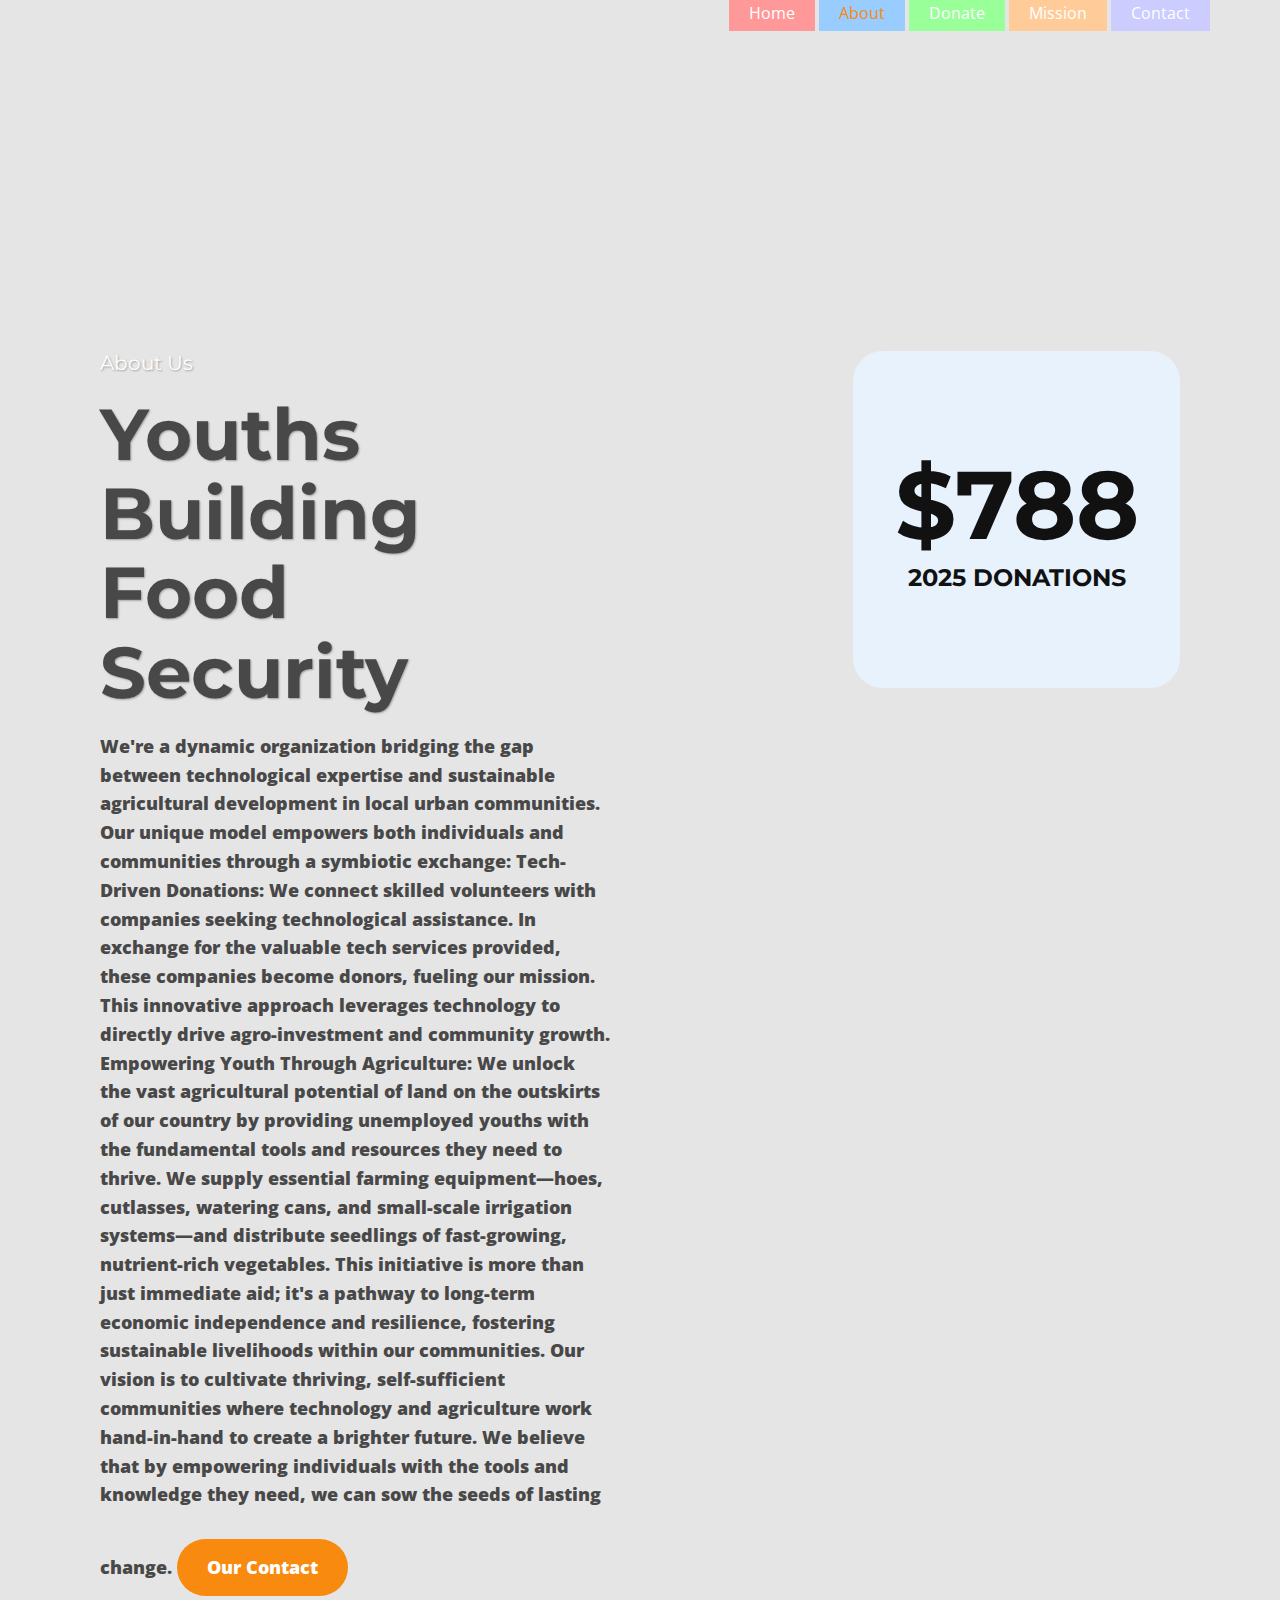
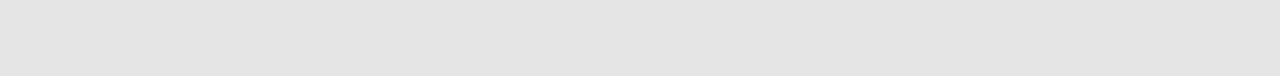
<file: About.html>
<!DOCTYPE html>
<html style="font-size: 16px;" lang="en"><head>
    <meta name="viewport" content="width=device-width, initial-scale=1.0">
    <meta charset="utf-8">
  
    <title>Nourishment Network Nigeria </title>
    

    <link rel="icon" href="logo 3.png" type="image/x-icon">
    <meta charset="utf-8">
    <meta name="keywords" content="Our mission is simple: to bridge the gap between abundance and need.
     We collect subscription donations from compassionate individuals around the globe, 
     transforming these contributions into life-sustaining meals for those who might otherwise go without.
      By fostering a global community of support,
     we aim to extend the experience of food security to those who have been deprived of it.">
    <meta name="description" content="">
    <link rel="stylesheet" href="nicepage.css" media="screen">
<link rel="stylesheet" href="About.css" media="screen">
    <script class="u-script" type="text/javascript" src="jquery.js" defer=""></script>
    <script class="u-script" type="text/javascript" src="nicepage.js" defer=""></script>
    <meta name="generator" content="Nicepage 7.6.5, nicepage.com">
    
    
    
    
    
    
    
    
    
    <link id="u-theme-google-font" rel="stylesheet" href="https://fonts.googleapis.com/css?family=Roboto:100,100i,300,300i,400,400i,500,500i,700,700i,900,900i|Open+Sans:300,300i,400,400i,500,500i,600,600i,700,700i,800,800i">
    <link id="u-page-google-font" rel="stylesheet" href="https://fonts.googleapis.com/css?family=Montserrat:100,100i,200,200i,300,300i,400,400i,500,500i,600,600i,700,700i,800,800i,900,900i">
    <script type="application/ld+json">{
		"@context": "http://schema.org",
		"@type": "Organization",
		"name": "",
		"logo": "images/default-logo.png"
}</script>
    <meta name="theme-color" content="#2089ec">
    <meta property="og:title" content="About">
    <meta property="og:type" content="website">
  <meta data-intl-tel-input-cdn-path="intlTelInput/"></head>
  <body data-path-to-root="./" data-include-products="false" class="u-body u-overlap u-overlap-contrast u-overlap-transparent u-xl-mode" data-lang="en"><header class="u-clearfix u-header u-header" id="sec-fdf1"><div class="u-clearfix u-sheet u-valign-middle u-sheet-1">
        
    <nav class="u-menu u-menu-one-level u-offcanvas u-menu-1">
      <div class="menu-collapse" style="font-size: 1rem; letter-spacing: 0px;">
        <a class="u-button-style u-custom-left-right-menu-spacing u-custom-padding-bottom u-custom-text-active-color u-custom-text-hover-color u-custom-top-bottom-menu-spacing u-hamburger-link u-nav-link u-text-active-palette-1-base u-text-hover-palette-2-base" href="#">
          <svg class="u-svg-link" viewBox="0 0 24 24"><use xlink:href="#menu-hamburger"></use></svg>
          <svg class="u-svg-content" version="1.1" id="menu-hamburger" viewBox="0 0 16 16" x="0px" y="0px" xmlns:xlink="http://www.w3.org/1999/xlink" xmlns="http://www.w3.org/2000/svg"><g><rect y="1" width="16" height="2"></rect><rect y="7" width="16" height="2"></rect><rect y="13" width="16" height="2"></rect></g></svg>
        </a>
      </div>
      <div class="u-custom-menu u-nav-container">
        <ul class="u-nav u-unstyled u-nav-1">
          <li class="u-nav-item" style="background-color: #ff9999;"><a class="u-button-style u-nav-link u-text-active-palette-2-base u-text-hover-palette-1-base" href="index.html" style="padding: 10px 20px;">Home</a></li>
          <li class="u-nav-item" style="background-color: #99ccff;"><a class="u-button-style u-nav-link u-text-active-palette-2-base u-text-hover-palette-1-base" href="About.html" style="padding: 10px 20px;">About</a></li>
          <li class="u-nav-item" style="background-color: #99ff99;"><a class="u-button-style u-nav-link u-text-active-palette-2-base u-text-hover-palette-1-base" href="donate.html" style="padding: 10px 20px;">Donate</a></li>
          <li class="u-nav-item" style="background-color: #ffcc99;"><a class="u-button-style u-nav-link u-text-active-palette-2-base u-text-hover-palette-1-base" href="mission.html" style="padding: 10px 20px;">Mission</a></li>
          <li class="u-nav-item" style="background-color: #ccccff;"><a class="u-button-style u-nav-link u-text-active-palette-2-base u-text-hover-palette-1-base" href="Contact.html" style="padding: 10px 20px;">Contact</a></li>
        </ul>
      </div>
      <div class="u-custom-menu u-nav-container-collapse">
        <div class="u-black u-container-style u-inner-container-layout u-opacity u-opacity-95 u-sidenav">
          <div class="u-inner-container-layout u-sidenav-overflow">
            <div class="u-menu-close"></div>
            <ul class="u-align-center u-nav u-popupmenu-items u-unstyled u-nav-2">
              <li class="u-nav-item" style="background-color: #ff9999;"><a class="u-button-style u-nav-link" href="index.html">Home</a></li>
              <li class="u-nav-item" style="background-color: #99ccff;"><a class="u-button-style u-nav-link" href="About.html">About</a></li>
              <li class="u-nav-item" style="background-color: #99ff99;"><a class="u-button-style u-nav-link" href="mission.html">Mission</a></li>
              <li class="u-nav-item" style="background-color: #ffcc99;"><a class="u-button-style u-nav-link" href="donate.html">Donate</a></li>
              <li class="u-nav-item" style="background-color: #ccccff;"><a class="u-button-style u-nav-link" href="Contact.html">Contact</a></li>
            </ul>
          </div>
        </div>
        <div class="u-black u-menu-overlay u-opacity u-opacity-70"></div>
      </div>
    </nav>
    </div></header> 
    
    <section class="u-clearfix u-image u-shading u-section-1" id="sec-d0ee">
      <div class="u-clearfix u-sheet u-sheet-1">
        <div class="data-layout-selected u-clearfix u-expanded-width u-layout-wrap u-layout-wrap-1">
          <div class="u-layout">
            <div class="u-layout-row">
              <div class="u-container-style u-layout-cell u-size-30 u-layout-cell-1">
                <div class="u-container-layout u-valign-middle u-container-layout-1">
                  <style>
                    .white-text-shadow {
                      color: white;
                      text-shadow: 1px 1px 2px rgba(0, 0, 0, 0.3);
                    }
                  </style>
                  
                  <h5 class="u-text u-text-default u-text-1 white-text-shadow">About Us</h5>
                  <h1 style="color: rgb(72, 72, 72);" class="u-text u-text-default u-text-2 white-text-shadow">Youths Building Food Security</h1>
                  <p  style="color: rgb(72, 72, 72); font-weight: 800;"   class="u-text u-text-3" style="color: white; text-shadow: 1px 1px 2px rgba(0, 0, 0, 0.3);">
                    We're a dynamic organization bridging the gap between technological expertise and sustainable 
                    agricultural development in local urban communities. Our unique model empowers both individuals 
                    and communities through a symbiotic exchange:


                   
                    Tech-Driven Donations: We connect skilled volunteers with companies seeking 
                    technological assistance. In exchange for the valuable tech services provided,
                     these companies become donors, fueling our mission. This innovative approach leverages 
                     technology to directly drive agro-investment and community growth.
                    
                    Empowering Youth Through Agriculture: We unlock the vast agricultural potential of land 
                    on the outskirts of our country by providing unemployed youths with the fundamental tools 
                    and resources they need to thrive. We supply essential farming equipment—hoes, cutlasses,
                     watering cans, and small-scale irrigation systems—and distribute seedlings of fast-growing, 
                     nutrient-rich vegetables. This initiative is more than just immediate aid; it's a pathway to 
                     long-term economic independence and resilience, fostering sustainable livelihoods within our 
                     communities.
                    
                    Our vision is to cultivate thriving, self-sufficient communities where technology and 
                    agriculture work hand-in-hand to create a brighter future. We believe that by empowering 
                    individuals with the tools and knowledge they need, we can sow the seeds of lasting change.
                  <a href="Contact.html" class="u-border-none u-btn u-button-style u-palette-2-base u-btn-1">Our Contact<br>
                  </a>
                </div>
              </div>
              <div class="u-container-align-right u-container-style u-layout-cell u-size-30 u-layout-cell-2">
                <div class="u-container-layout u-valign-top-sm u-valign-top-xs u-container-layout-2">
                  <div class="custom-expanded u-container-align-center u-container-style u-group u-palette-1-light-3 u-radius u-shape-round u-group-1">
                    <div style=""  class="u-container-layout u-valign-middle u-container-layout-3">
                     
                      <h3 class="u-align-center u-text u-text-4" data-animation-name="counter" data-animation-event="scroll" data-animation-duration="3000">$992 </h3>
                      <h4 class="u-align-center u-text u-text-5"> 2025  Donations<br>
                      </h4>
                    </div>
                  </div>
                </div>
              </div>
            </div>
          </div>
        </div>
      </div>
    </section>
</file>
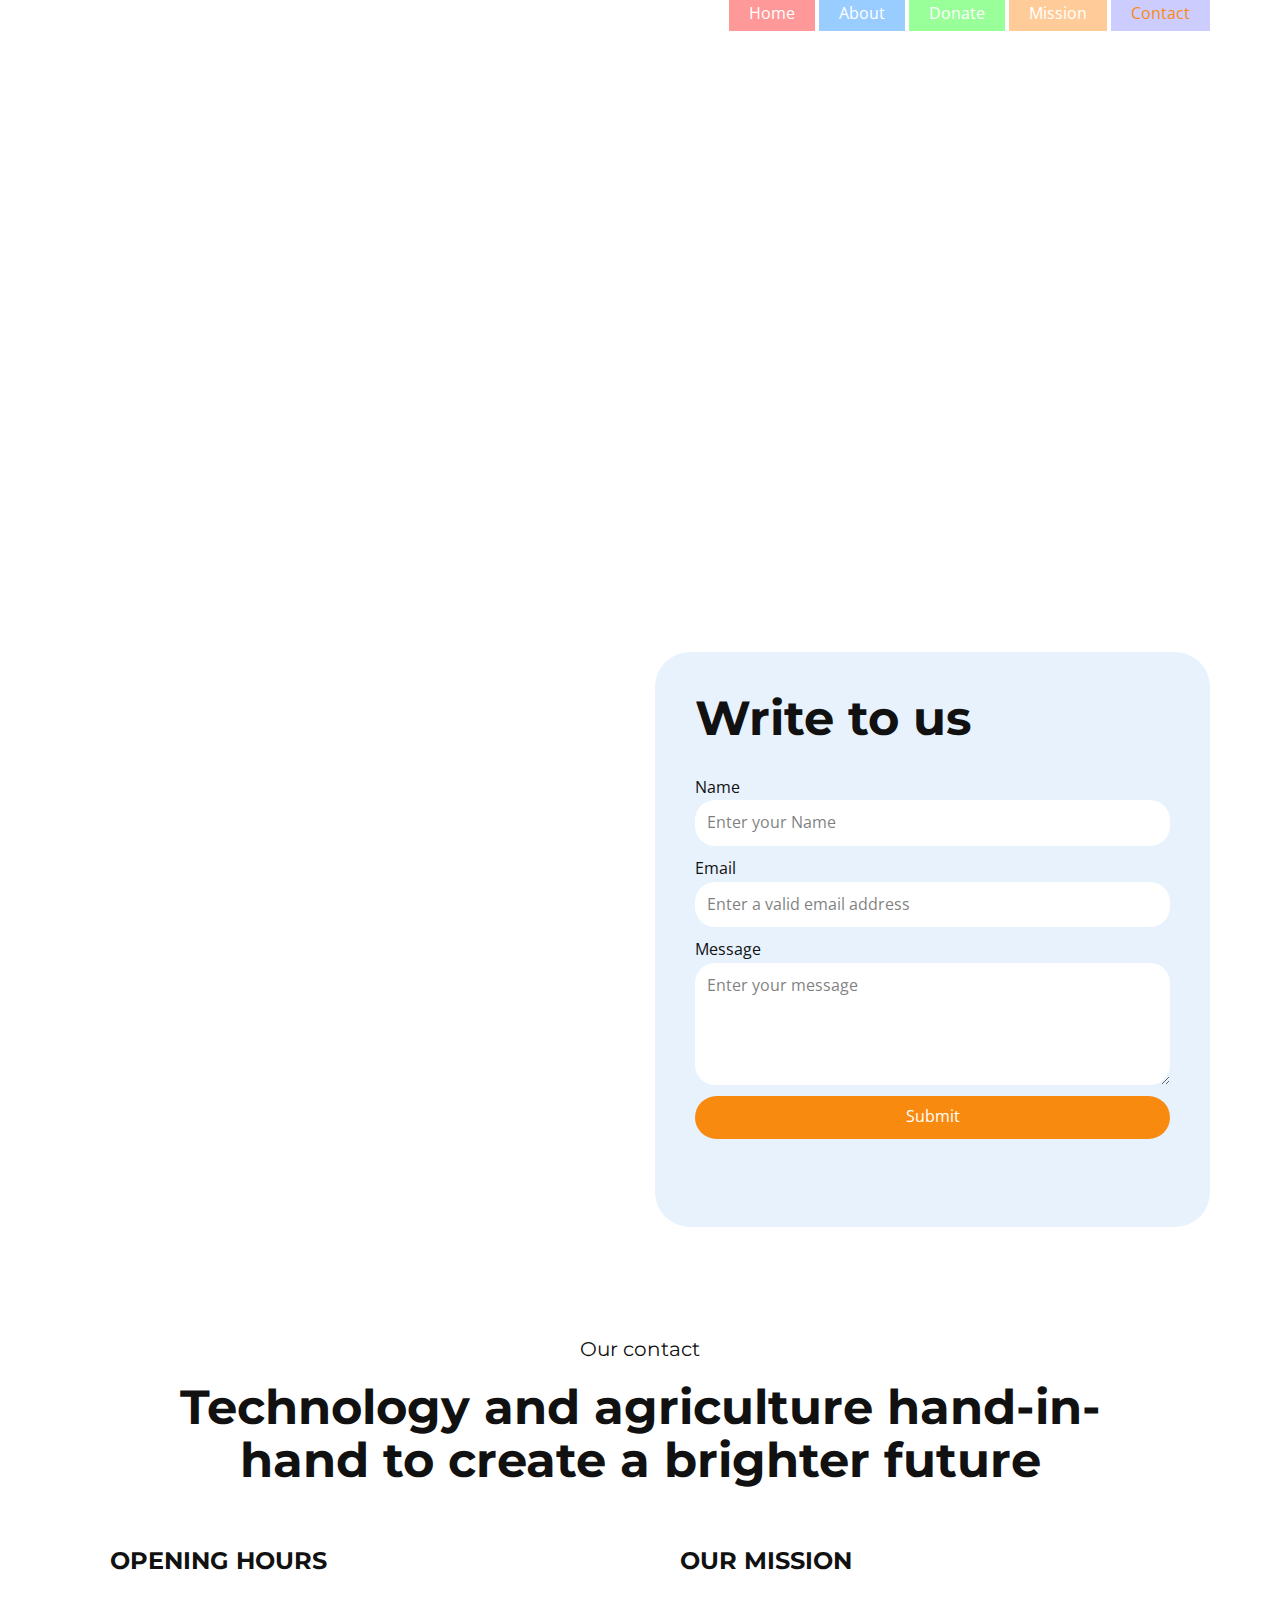
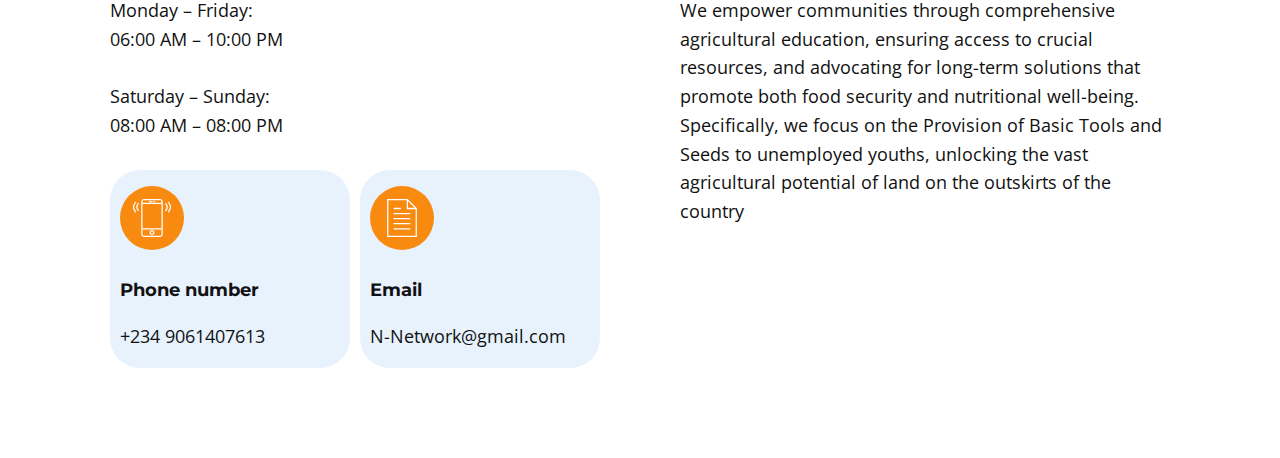
<file: Contact.html>
<!DOCTYPE html>
<html style="font-size: 16px;" lang="en">

<head>
    <meta name="viewport" content="width=device-width, initial-scale=1.0">
    <meta charset="utf-8">
    <title>Nourishment Network Nigeria </title>
    

<link rel="icon" href="logo 3.png" type="image/x-icon">
    <meta name="keywords" content="Our mission is simple: to bridge the gap between abundance and need.
     We collect subscription donations from compassionate individuals around the globe, 
     transforming these contributions into life-sustaining meals for those who might otherwise go without.
      By fostering a global community of support,
     we aim to extend the experience of food security to those who have been deprived of it.">
    <meta name="description" content="">
    <link rel="stylesheet" href="nicepage.css" media="screen">
    <link rel="stylesheet" href="Contact.css" media="screen">
    <script class="u-script" type="text/javascript" src="jquery.js" defer=""></script>
    <script class="u-script" type="text/javascript" src="nicepage.js" defer=""></script>
    <meta name="generator" content="Nicepage 7.6.5, nicepage.com">
    <link id="u-theme-google-font" rel="stylesheet" href="https://fonts.googleapis.com/css?family=Roboto:100,100i,300,300i,400,400i,500,500i,700,700i,900,900i|Open+Sans:300,300i,400,400i,500,500i,600,600i,700,700i,800,800i">
    <link id="u-page-google-font" rel="stylesheet" href="https://fonts.googleapis.com/css?family=Montserrat:100,100i,200,200i,300,300i,400,400i,500,500i,600,600i,700,700i,800,800i,900,900i">
    <script type="application/ld+json">{
        "@context": "http://schema.org",
        "@type": "Organization",
        "name": "",
        "logo": "images/default-logo.png"
    }</script>
    <meta name="theme-color" content="#2089ec">
    <meta property="og:title" content="About">
    <meta property="og:type" content="website">
    <meta data-intl-tel-input-cdn-path="intlTelInput/">
    <style>
        .futuristic-text {
            color: white;
            text-shadow: 2px 2px 4px rgba(0, 0, 0, 0.5);
            font-family: 'Helvetica Neue', Helvetica, Arial, sans-serif;
            font-size: 1.2em;
        }

        .u-btn:hover {
            background: linear-gradient(135deg, #fda085 0%, #f6d365 100%);
        }

        .u-container-layout {
            max-width: 100%;
            overflow: hidden;
            word-wrap: break-word;
        }

        .u-layout-row {
            display: flex;
            flex-wrap: wrap;
        }

        .u-layout-cell {
            flex: 1;
            min-width: 300px;
            box-sizing: border-box;
            padding: 10px;
        }

        @media screen and (max-width: 600px) {
            .u-layout-cell {
                min-width: 100%;
            }
        }
    </style>
</head>

<body data-path-to-root="./" data-include-products="false" class="u-body u-overlap u-overlap-contrast u-overlap-transparent u-xl-mode" data-lang="en">
    <header class="u-clearfix u-header u-header" id="sec-fdf1">
        <div class="u-clearfix u-sheet u-valign-middle u-sheet-1">
           
            <nav class="u-menu u-menu-one-level u-offcanvas u-menu-1">
                <div class="menu-collapse" style="font-size: 1rem; letter-spacing: 0px;">
                  <a class="u-button-style u-custom-left-right-menu-spacing u-custom-padding-bottom u-custom-text-active-color u-custom-text-hover-color u-custom-top-bottom-menu-spacing u-hamburger-link u-nav-link u-text-active-palette-1-base u-text-hover-palette-2-base" href="#">
                    <svg class="u-svg-link" viewBox="0 0 24 24"><use xlink:href="#menu-hamburger"></use></svg>
                    <svg class="u-svg-content" version="1.1" id="menu-hamburger" viewBox="0 0 16 16" x="0px" y="0px" xmlns:xlink="http://www.w3.org/1999/xlink" xmlns="http://www.w3.org/2000/svg"><g><rect y="1" width="16" height="2"></rect><rect y="7" width="16" height="2"></rect><rect y="13" width="16" height="2"></rect></g></svg>
                  </a>
                </div>
                <div class="u-custom-menu u-nav-container">
                  <ul class="u-nav u-unstyled u-nav-1">
                    <li class="u-nav-item" style="background-color: #ff9999;"><a class="u-button-style u-nav-link u-text-active-palette-2-base u-text-hover-palette-1-base" href="index.html" style="padding: 10px 20px;">Home</a></li>
                    <li class="u-nav-item" style="background-color: #99ccff;"><a class="u-button-style u-nav-link u-text-active-palette-2-base u-text-hover-palette-1-base" href="About.html" style="padding: 10px 20px;">About</a></li>
                    <li class="u-nav-item" style="background-color: #99ff99;"><a class="u-button-style u-nav-link u-text-active-palette-2-base u-text-hover-palette-1-base" href="donate.html" style="padding: 10px 20px;">Donate</a></li>
                    <li class="u-nav-item" style="background-color: #ffcc99;"><a class="u-button-style u-nav-link u-text-active-palette-2-base u-text-hover-palette-1-base" href="mission.html" style="padding: 10px 20px;">Mission</a></li>
                    <li class="u-nav-item" style="background-color: #ccccff;"><a class="u-button-style u-nav-link u-text-active-palette-2-base u-text-hover-palette-1-base" href="Contact.html" style="padding: 10px 20px;">Contact</a></li>
                  </ul>
                </div>
                <div class="u-custom-menu u-nav-container-collapse">
                  <div class="u-black u-container-style u-inner-container-layout u-opacity u-opacity-95 u-sidenav">
                    <div class="u-inner-container-layout u-sidenav-overflow">
                      <div class="u-menu-close"></div>
                      <ul class="u-align-center u-nav u-popupmenu-items u-unstyled u-nav-2">
                        <li class="u-nav-item" style="background-color: #ff9999;"><a class="u-button-style u-nav-link" href="index.html">Home</a></li>
                        <li class="u-nav-item" style="background-color: #99ccff;"><a class="u-button-style u-nav-link" href="About.html">About</a></li>
                        <li class="u-nav-item" style="background-color: #99ff99;"><a class="u-button-style u-nav-link" href="mission.html">Mission</a></li>
                        <li class="u-nav-item" style="background-color: #ffcc99;"><a class="u-button-style u-nav-link" href="donate.html">Donate</a></li>
                        <li class="u-nav-item" style="background-color: #ccccff;"><a class="u-button-style u-nav-link" href="Contact.html">Contact</a></li>
                      </ul>
                    </div>
                  </div>
                  <div class="u-black u-menu-overlay u-opacity u-opacity-70"></div>
                </div>
              </nav>
              </div></header>  
    <section class="skrollable u-clearfix u-image u-parallax u-section-1" id="sec-2d7f">
      <div class="u-clearfix u-sheet u-sheet-1"></div>
    </section>
    <section class="u-clearfix u-section-3" id="sec-2cdc">
      <div class="u-clearfix u-sheet u-valign-top-md u-valign-top-sm u-valign-top-xs u-sheet-1">
        <div class="data-layout-selected u-clearfix u-expanded-width u-gutter-30 u-layout-wrap u-layout-wrap-1">
          <div class="u-layout">
            <div class="u-layout-row">
              <div class="u-container-style u-image u-image-round u-layout-cell u-radius u-shape-rectangle u-size-30 u-image-1" data-image-width="2000" data-image-height="1256">
                <div class="u-container-layout u-container-layout-1"></div>
              </div>
              <div class="u-container-style u-layout-cell u-palette-1-light-3 u-radius u-shape-round u-size-30 u-layout-cell-2">
                <div class="u-container-layout u-container-layout-2">
                  <h2 class="u-text u-text-default-xl u-text-1">Write to us</h2>
                  <div class="u-expanded-width u-form u-form-1">
                    <form action="https://formspree.io/f/{your-form-id}" method="POST" class="u-clearfix u-form-spacing-10 u-form-vertical u-inner-form" source="email" name="form" style="padding: 0px;">
                      <div class="u-form-group u-form-name">
                        <label for="name-1990" class="u-label">Name</label>
                        <input type="text" placeholder="Enter your Name" id="name-1990" name="name" class="u-border-none u-input u-input-rectangle u-radius u-input-1" required="">
                      </div>
                      <div class="u-form-email u-form-group">
                        <label for="email-1990" class="u-label">Email</label>
                        <input type="email" placeholder="Enter a valid email address" id="email-1990" name="email" class="u-border-none u-input u-input-rectangle u-radius u-input-2" required="">
                      </div>
                      <div class="u-form-group u-form-message">
                        <label for="message-1990" class="u-label">Message</label>
                        <textarea placeholder="Enter your message" rows="4" cols="50" id="message-1990" name="message" class="u-border-none u-input u-input-rectangle u-radius u-input-3" required=""></textarea>
                      </div>
                      <div class="u-align-left u-form-group u-form-submit">
                        <button type="submit" class="u-border-none u-btn u-btn-submit u-button-style u-palette-2-base u-btn-1">Submit</button>
                      </div>
                      <div class="u-form-send-message u-form-send-success">Thank you! Your message has been sent.</div>
                      <div class="u-form-send-error u-form-send-message">Unable to send your message. Please fix errors then try again.</div>
                      <input type="hidden" name="_next" value="https://yourdomain.com/thanks">
                      <input type="hidden" name="_subject" value="New submission!">
                      <input type="text" name="_gotcha" style="display:none">
                    </form>
                  </div>
                </div>
              </div>
            </div>
          </div>
        </div>
      </div>
    </section>
    <section class="u-clearfix u-container-align-center u-section-2" id="sec-5ff3">
      <div class="u-clearfix u-sheet u-valign-middle u-sheet-1">
        <h5 class="u-align-center u-text u-text-default u-text-1">Our contact </h5>
        <h2 class="u-align-center u-text u-text-2">   Technology and agriculture  hand-in-hand to create a brighter future</h2>
        <div class="data-layout-selected u-clearfix u-expanded-width u-layout-wrap u-layout-wrap-1">
          <div class="u-layout">
            <div class="u-layout-row">
              <div class="u-container-style u-layout-cell u-size-30 u-layout-cell-1">
                <div class="u-container-layout u-valign-bottom u-container-layout-1">
                  <h4 class="u-text u-text-default u-text-3">opening hours<br>
                  </h4>
                  <p class="u-text u-text-default u-text-4"> Monday – Friday:<br>06:00 AM – 10:00 PM<br>
                    <br>Saturday – Sunday:<br>08:00 AM – 08:00 PM
                  </p>
                  <div class="u-expanded-width u-list u-list-1">
                    <div class="u-repeater u-repeater-1">
                      <div class="u-container-style u-list-item u-palette-1-light-3 u-radius u-repeater-item u-shape-round u-list-item-1">
                        <div class="u-container-layout u-similar-container u-valign-middle u-container-layout-2">
                          <span class="u-align-left u-icon u-icon-circle u-palette-2-base u-icon-1"><svg class="u-svg-link" preserveAspectRatio="xMidYMin slice" viewBox="0 0 60 60" style=""><use xlink:href="#svg-1a76"></use></svg><svg class="u-svg-content" viewBox="0 0 60 60" x="0px" y="0px" id="svg-1a76" style="enable-background:new 0 0 60 60;"><g><path d="M42.595,0H17.405C14.977,0,13,1.977,13,4.405v51.189C13,58.023,14.977,60,17.405,60h25.189C45.023,60,47,58.023,47,55.595
		V4.405C47,1.977,45.023,0,42.595,0z M15,8h30v38H15V8z M17.405,2h25.189C43.921,2,45,3.079,45,4.405V6H15V4.405
		C15,3.079,16.079,2,17.405,2z M42.595,58H17.405C16.079,58,15,56.921,15,55.595V48h30v7.595C45,56.921,43.921,58,42.595,58z"></path><path d="M30,49c-2.206,0-4,1.794-4,4s1.794,4,4,4s4-1.794,4-4S32.206,49,30,49z M30,55c-1.103,0-2-0.897-2-2s0.897-2,2-2
		s2,0.897,2,2S31.103,55,30,55z"></path><path d="M26,5h4c0.553,0,1-0.447,1-1s-0.447-1-1-1h-4c-0.553,0-1,0.447-1,1S25.447,5,26,5z"></path><path d="M33,5h1c0.553,0,1-0.447,1-1s-0.447-1-1-1h-1c-0.553,0-1,0.447-1,1S32.447,5,33,5z"></path><path d="M56.612,4.569c-0.391-0.391-1.023-0.391-1.414,0s-0.391,1.023,0,1.414c3.736,3.736,3.736,9.815,0,13.552
		c-0.391,0.391-0.391,1.023,0,1.414c0.195,0.195,0.451,0.293,0.707,0.293s0.512-0.098,0.707-0.293
		C61.128,16.434,61.128,9.085,56.612,4.569z"></path><path d="M52.401,6.845c-0.391-0.391-1.023-0.391-1.414,0s-0.391,1.023,0,1.414c1.237,1.237,1.918,2.885,1.918,4.639
		s-0.681,3.401-1.918,4.638c-0.391,0.391-0.391,1.023,0,1.414c0.195,0.195,0.451,0.293,0.707,0.293s0.512-0.098,0.707-0.293
		c1.615-1.614,2.504-3.764,2.504-6.052S54.017,8.459,52.401,6.845z"></path><path d="M4.802,5.983c0.391-0.391,0.391-1.023,0-1.414s-1.023-0.391-1.414,0c-4.516,4.516-4.516,11.864,0,16.38
		c0.195,0.195,0.451,0.293,0.707,0.293s0.512-0.098,0.707-0.293c0.391-0.391,0.391-1.023,0-1.414
		C1.065,15.799,1.065,9.72,4.802,5.983z"></path><path d="M9.013,6.569c-0.391-0.391-1.023-0.391-1.414,0c-1.615,1.614-2.504,3.764-2.504,6.052s0.889,4.438,2.504,6.053
		c0.195,0.195,0.451,0.293,0.707,0.293s0.512-0.098,0.707-0.293c0.391-0.391,0.391-1.023,0-1.414
		c-1.237-1.237-1.918-2.885-1.918-4.639S7.775,9.22,9.013,7.983C9.403,7.593,9.403,6.96,9.013,6.569z"></path>
</g></svg></span>
                          <h6 class="u-text u-text-default u-text-5">Phone number<br>
                          </h6>
                          <p class="u-text u-text-default u-text-6">+234 9061407613<br>
                          </p>
                        </div>
                      </div>
                      <div class="u-container-align-left u-container-style u-list-item u-palette-1-light-3 u-radius u-repeater-item u-shape-round u-list-item-2">
                        <div class="u-container-layout u-similar-container u-valign-middle u-container-layout-3">
                          <span class="u-align-left u-icon u-icon-circle u-palette-2-base u-icon-2"><svg class="u-svg-link" preserveAspectRatio="xMidYMin slice" viewBox="0 0 60 60" style=""><use xlink:href="#svg-34cf"></use></svg><svg class="u-svg-content" viewBox="0 0 60 60" x="0px" y="0px" id="svg-34cf" style="enable-background:new 0 0 60 60;"><g><path d="M42.5,22h-25c-0.552,0-1,0.447-1,1s0.448,1,1,1h25c0.552,0,1-0.447,1-1S43.052,22,42.5,22z"></path><path d="M17.5,16h10c0.552,0,1-0.447,1-1s-0.448-1-1-1h-10c-0.552,0-1,0.447-1,1S16.948,16,17.5,16z"></path><path d="M42.5,30h-25c-0.552,0-1,0.447-1,1s0.448,1,1,1h25c0.552,0,1-0.447,1-1S43.052,30,42.5,30z"></path><path d="M42.5,38h-25c-0.552,0-1,0.447-1,1s0.448,1,1,1h25c0.552,0,1-0.447,1-1S43.052,38,42.5,38z"></path><path d="M42.5,46h-25c-0.552,0-1,0.447-1,1s0.448,1,1,1h25c0.552,0,1-0.447,1-1S43.052,46,42.5,46z"></path><path d="M38.914,0H6.5v60h47V14.586L38.914,0z M39.5,3.414L50.086,14H39.5V3.414z M8.5,58V2h29v14h14v42H8.5z"></path>
</g></svg></span>
                          <h6 class="u-text u-text-default u-text-7">Email</h6>
                          <p class="u-text u-text-default u-text-8"> N-Network@gmail.com </p>
                        </div>
                      </div>
                    </div>
                  </div>
                </div>
              </div>
              <div class="u-container-style u-layout-cell u-size-30 u-layout-cell-2">
                <div class="u-container-layout u-container-layout-4">
                  <h4 class="u-text u-text-default u-text-9">our mission<br>
                  </h4>
                  <p class="u-text u-text-default u-text-10">We empower communities through comprehensive agricultural education, ensuring access to crucial resources, and advocating for long-term solutions that promote both food security and nutritional well-being.

                    Specifically, we focus on the Provision of Basic Tools and Seeds to unemployed youths, unlocking the vast agricultural potential of land on the outskirts of the country  </p>
                </div>
              </div>
            </div>
          </div>
        </div>
      </div>
    </section>
</file>
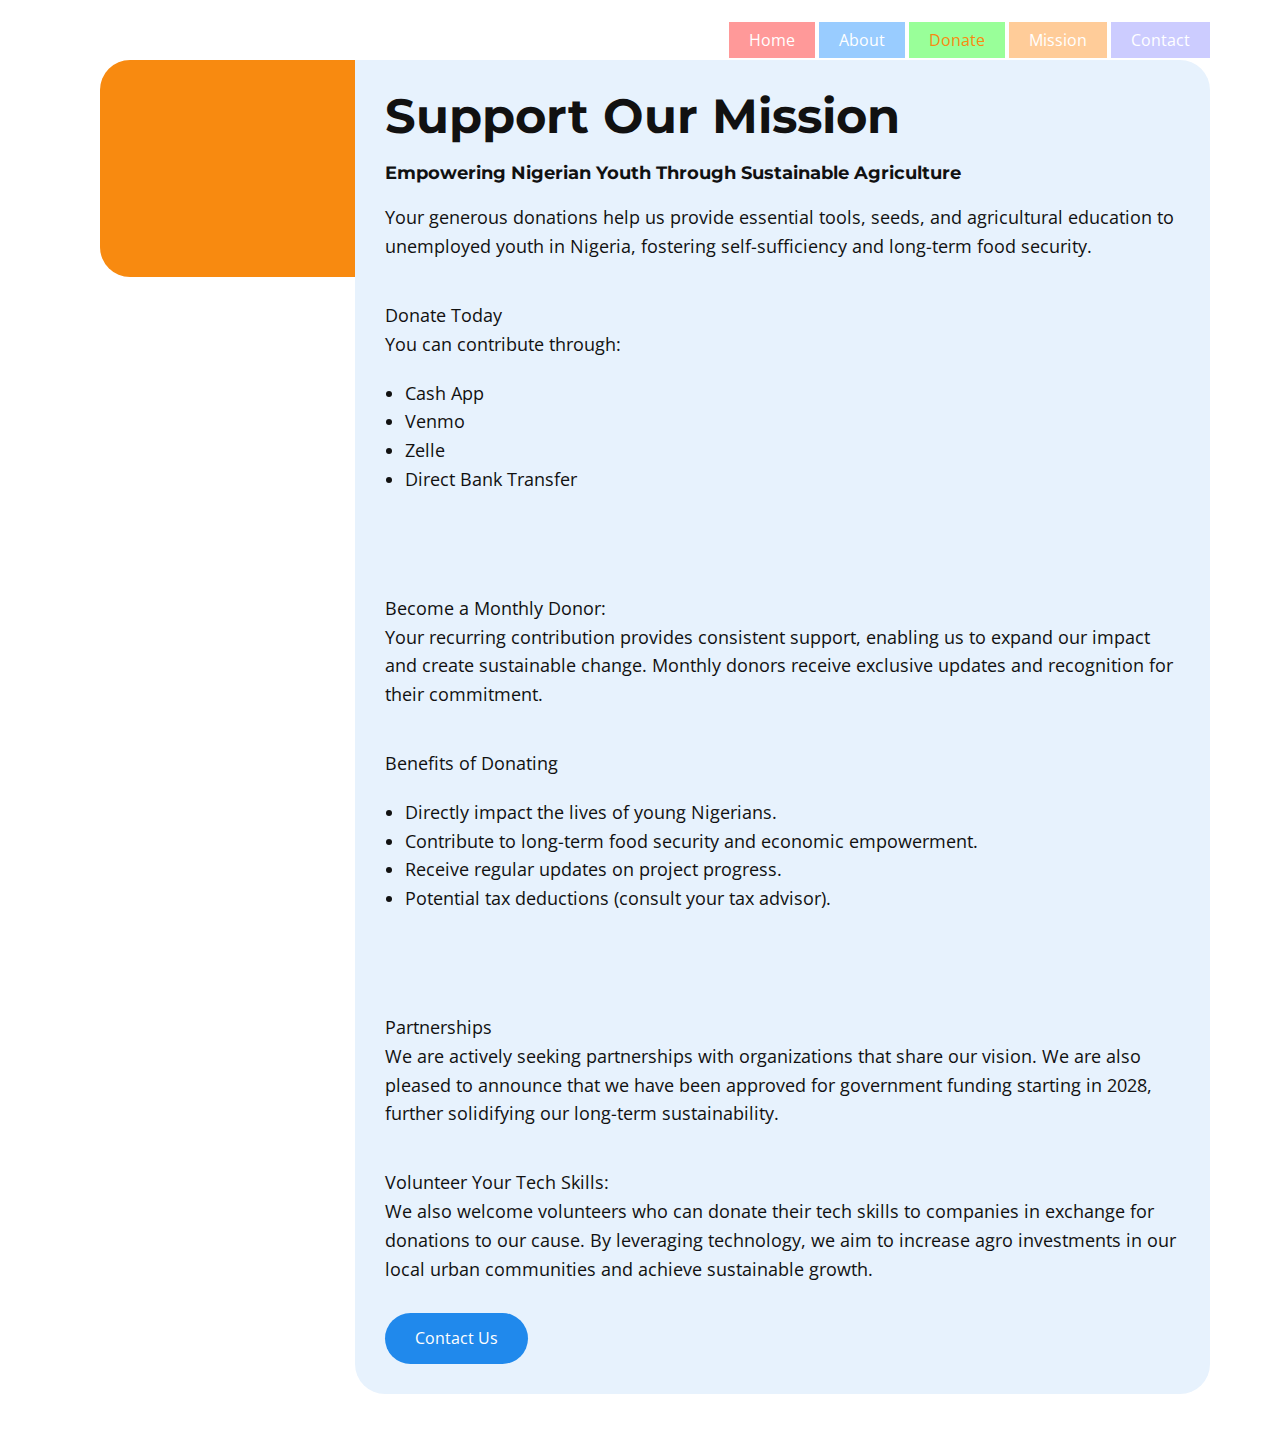
<file: donate.html>
<!DOCTYPE html>
<html style="font-size: 16px;" lang="en"><head>
    <meta name="viewport" content="width=device-width, initial-scale=1.0">
    <meta charset="utf-8">
    <meta name="keywords" content="Our mission is simple: to bridge the gap between abundance and need.
     We collect subscription donations from compassionate individuals around the globe, 
     transforming these contributions into life-sustaining meals for those who might otherwise go without.
      By fostering a global community of support,
     we aim to extend the experience of food security to those who have been deprived of it.">
    <meta name="description" content="">

    <title>Nourishment Network Nigeria </title>
    

    <link rel="icon" href="logo 3.png" type="image/x-icon">

<link rel="icon" href="logo 3.png" type="image/x-icon">
    <link rel="stylesheet" href="nicepage.css" media="screen">
    <link rel="stylesheet" href="Project-Page.css" media="screen">
    <script class="u-script" type="text/javascript" src="jquery.js" defer=""></script>
    <script class="u-script" type="text/javascript" src="nicepage.js" defer=""></script>
    <meta name="generator" content="Nicepage 7.6.5, nicepage.com">
    
    <link id="u-theme-google-font" rel="stylesheet" href="https://fonts.googleapis.com/css?family=Roboto:100,100i,300,300i,400,400i,500,500i,700,700i,900,900i|Open+Sans:300,300i,400,400i,500,500i,600,600i,700,700i,800,800i">
    <link id="u-page-google-font" rel="stylesheet" href="https://fonts.googleapis.com/css?family=Montserrat:100,100i,200,200i,300,300i,400,400i,500,500i,600,600i,700,700i,800,800i,900,900i">
    <script type="application/ld+json">{
		"@context": "http://schema.org",
		"@type": "Organization",
		"name": "",
		"url": "/",
		"logo": "images/default-logo.png"
}</script>
    <meta name="theme-color" content="#2089ec">
    <meta property="og:title" content="Home">
    <meta property="og:type" content="website">
    <link rel="canonical" href="/">
  <meta data-intl-tel-input-cdn-path="intlTelInput/"></head>
  <body data-home-page="" data-home-page-title="Home" data-path-to-root="./" data-include-products="false" class="u-body u-overlap u-overlap-contrast u-overlap-transparent u-xl-mode" data-lang="en"><header class="u-clearfix u-header u-header" id="sec-fdf1"><div class="u-clearfix u-sheet u-valign-middle u-sheet-1">
        <a href="#" class="u-image u-logo u-image-1">

        </a>
        <nav class="u-menu u-menu-one-level u-offcanvas u-menu-1">
            <div class="menu-collapse" style="font-size: 1rem; letter-spacing: 0px;">
              <a class="u-button-style u-custom-left-right-menu-spacing u-custom-padding-bottom u-custom-text-active-color u-custom-text-hover-color u-custom-top-bottom-menu-spacing u-hamburger-link u-nav-link u-text-active-palette-1-base u-text-hover-palette-2-base" href="#">
                <svg class="u-svg-link" viewBox="0 0 24 24"><use xlink:href="#menu-hamburger"></use></svg>
                <svg class="u-svg-content" version="1.1" id="menu-hamburger" viewBox="0 0 16 16" x="0px" y="0px" xmlns:xlink="http://www.w3.org/1999/xlink" xmlns="http://www.w3.org/2000/svg"><g><rect y="1" width="16" height="2"></rect><rect y="7" width="16" height="2"></rect><rect y="13" width="16" height="2"></rect></g></svg>
              </a>
            </div>
            <div class="u-custom-menu u-nav-container">
              <ul class="u-nav u-unstyled u-nav-1">
                <li class="u-nav-item" style="background-color: #ff9999;"><a class="u-button-style u-nav-link u-text-active-palette-2-base u-text-hover-palette-1-base" href="index.html" style="padding: 10px 20px;">Home</a></li>
                <li class="u-nav-item" style="background-color: #99ccff;"><a class="u-button-style u-nav-link u-text-active-palette-2-base u-text-hover-palette-1-base" href="About.html" style="padding: 10px 20px;">About</a></li>
                <li class="u-nav-item" style="background-color: #99ff99;"><a class="u-button-style u-nav-link u-text-active-palette-2-base u-text-hover-palette-1-base" href="donate.html" style="padding: 10px 20px;">Donate</a></li>
                <li class="u-nav-item" style="background-color: #ffcc99;"><a class="u-button-style u-nav-link u-text-active-palette-2-base u-text-hover-palette-1-base" href="mission.html" style="padding: 10px 20px;">Mission</a></li>
                <li class="u-nav-item" style="background-color: #ccccff;"><a class="u-button-style u-nav-link u-text-active-palette-2-base u-text-hover-palette-1-base" href="Contact.html" style="padding: 10px 20px;">Contact</a></li>
              </ul>
            </div>
            <div class="u-custom-menu u-nav-container-collapse">
              <div class="u-black u-container-style u-inner-container-layout u-opacity u-opacity-95 u-sidenav">
                <div class="u-inner-container-layout u-sidenav-overflow">
                  <div class="u-menu-close"></div>
                  <ul class="u-align-center u-nav u-popupmenu-items u-unstyled u-nav-2">
                    <li class="u-nav-item" style="background-color: #ff9999;"><a class="u-button-style u-nav-link" href="index.html">Home</a></li>
                    <li class="u-nav-item" style="background-color: #99ccff;"><a class="u-button-style u-nav-link" href="About.html">About</a></li>
                    <li class="u-nav-item" style="background-color: #99ff99;"><a class="u-button-style u-nav-link" href="mission.html">Mission</a></li>
                    <li class="u-nav-item" style="background-color: #ffcc99;"><a class="u-button-style u-nav-link" href="donate.html">Donate</a></li>
                    <li class="u-nav-item" style="background-color: #ccccff;"><a class="u-button-style u-nav-link" href="Contact.html">Contact</a></li>
                  </ul>
                </div>
              </div>
              <div class="u-black u-menu-overlay u-opacity u-opacity-70"></div>
            </div>
          </nav>
          </div></header>
             <section class="u-clearfix u-section-2" id="sec-8685">
        <div class="u-clearfix u-sheet u-valign-middle u-sheet-1">
            <div class="data-layout-selected u-clearfix u-expanded-width u-layout-wrap u-layout-wrap-1">
                <div class="u-layout">
                    <div class="u-layout-row">
                        <div class="u-container-style u-layout-cell u-size-15 u-layout-cell-1">
                            <div class="u-container-layout u-container-layout-1">
                                <div class="custom-expanded u-container-align-center u-container-style u-group u-palette-2-base u-radius u-shape-round u-group-1">
                                    <div class="u-container-layout u-valign-middle u-container-layout-2">
                                        <span class=" u-text-white u-icon-1">
                                           
                                        </span>
                                    </div>
                                </div>
                            </div>
                        </div>
                        <div class="u-container-style u-layout-cell u-palette-1-light-3 u-radius u-shape-round u-size-45 u-layout-cell-2">
                            <div class="u-container-layout u-valign-bottom u-container-layout-3">
                                <h2 class="u-text u-text-1">Support Our Mission</h2>
                                <h6 class="u-text u-text-2">Empowering Nigerian Youth Through Sustainable Agriculture</h6>
                                <p class="u-text u-text-3">Your generous donations help us provide essential tools, seeds, and agricultural education to unemployed youth in Nigeria, fostering self-sufficiency and long-term food security.</p>
    
                                <p class="u-text u-text-5">
                                    Donate Today<br>
                                    You can contribute through:
                                    <ul>
                                        <li>Cash App</li>
                                        <li>Venmo</li>
                                        <li>Zelle</li>
                                        <li>Direct Bank Transfer</li>
                                    </ul>
                                </p>
    
                                <p class="u-text u-text-5">
                                    Become a Monthly Donor:<br>
                                    Your recurring contribution provides consistent support, 
                                    enabling us to expand our impact and create sustainable change. 
                                    Monthly donors receive exclusive updates and recognition for their 
                                    commitment.
                                </p>
    
                                <p class="u-text u-text-5">
                                    Benefits of Donating<br>
                                    <ul>
                                        <li>Directly impact the lives of young Nigerians.</li>
                                        <li>Contribute to long-term food security and economic empowerment.</li>
                                        <li>Receive regular updates on project progress.</li>
                                        <li>Potential tax deductions (consult your tax advisor).</li>
                                    </ul>
                                </p>
    
                                <p class="u-text u-text-5">
                                    Partnerships<br>
                                    We are actively seeking partnerships with organizations that share our vision. We are also pleased to announce that we have been approved for government funding starting in 2028, further solidifying our long-term sustainability.
                                </p>
                                
                                <p class="u-text u-text-5">
                                    Volunteer Your Tech Skills:<br>
                                    We also welcome volunteers who can donate their tech skills to companies in exchange for donations to our cause. By leveraging technology, we aim to increase agro investments in our local urban communities and achieve sustainable growth.
                                </p>

                                <a href="Contact.html" class="u-btn u-button-style u-btn-1">Contact Us </a>
                            </div>
                        </div>
                    </div>
                </div>
            </div>
        </div>
    </section>
</body>
</html>
</file>
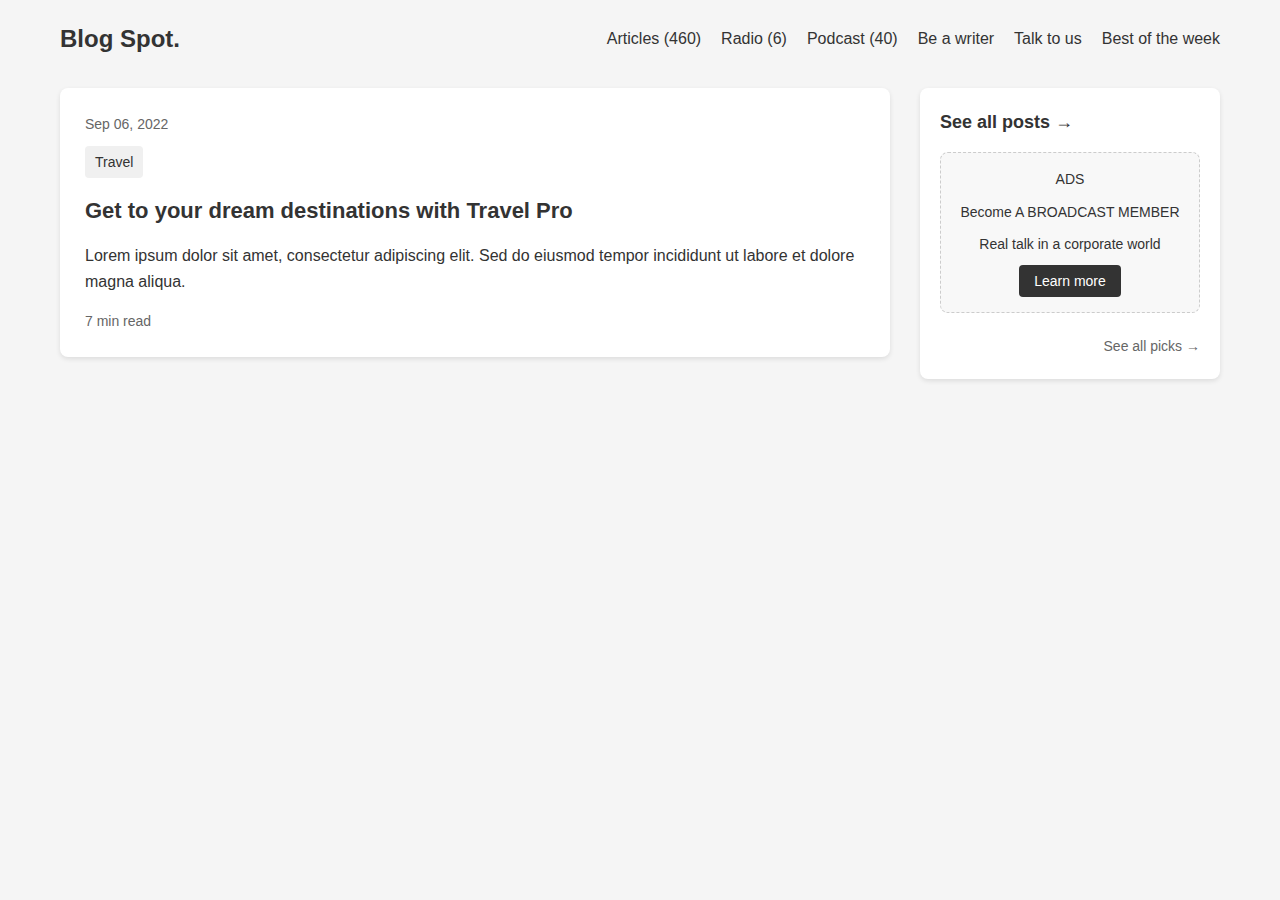
<file: Home.html>
<!DOCTYPE html>
<html lang="en">
<head>
    <meta charset="UTF-8">
    <meta name="viewport" content="width=device-width, initial-scale=1.0">
    <title>Blog Spot</title>
    <style>
        * {
            margin: 0;
            padding: 0;
            box-sizing: border-box;
            font-family: 'Segoe UI', Tahoma, Geneva, Verdana, sans-serif;
        }

        body {
            background-color: #f5f5f5;
            color: #333;
            line-height: 1.6;
        }

        .container {
            max-width: 1200px;
            margin: 0 auto;
            padding: 20px;
        }

        header {
            display: flex;
            justify-content: space-between;
            align-items: center;
            margin-bottom: 30px;
        }

        .logo {
            font-size: 24px;
            font-weight: bold;
        }

        .nav-links {
            display: flex;
            gap: 20px;
        }

        .nav-links a {
            text-decoration: none;
            color: #333;
            font-size: 16px;
        }

        .nav-links a:hover {
            color: #666;
        }

        .main-content {
            display: grid;
            grid-template-columns: 1fr 300px;
            gap: 30px;
        }

        .sidebar {
            background-color: white;
            padding: 20px;
            border-radius: 8px;
            box-shadow: 0 2px 5px rgba(0,0,0,0.1);
        }

        .sidebar h3 {
            margin-bottom: 15px;
            font-size: 18px;
        }

        .sidebar ul {
            list-style: none;
        }

        .sidebar li {
            margin-bottom: 10px;
        }

        .sidebar a {
            text-decoration: none;
            color: #333;
        }

        .sidebar a:hover {
            color: #666;
        }

        .post {
            background-color: white;
            padding: 25px;
            border-radius: 8px;
            box-shadow: 0 2px 5px rgba(0,0,0,0.1);
            margin-bottom: 20px;
        }

        .post-date {
            color: #666;
            font-size: 14px;
            margin-bottom: 10px;
        }

        .post-category {
            display: inline-block;
            background-color: #f0f0f0;
            padding: 5px 10px;
            border-radius: 4px;
            font-size: 14px;
            margin-bottom: 15px;
        }

        .post-title {
            font-size: 22px;
            margin-bottom: 15px;
        }

        .post-content {
            margin-bottom: 15px;
        }

        .post-meta {
            display: flex;
            align-items: center;
            color: #666;
            font-size: 14px;
        }

        .post-meta span {
            margin-right: 15px;
        }

        .ad-card {
            background-color: #f8f8f8;
            border: 1px dashed #ccc;
            padding: 15px;
            border-radius: 8px;
            margin-bottom: 20px;
            text-align: center;
        }

        .ad-card p {
            margin-bottom: 10px;
            font-size: 14px;
        }

        .ad-card button {
            background-color: #333;
            color: white;
            border: none;
            padding: 8px 15px;
            border-radius: 4px;
            cursor: pointer;
            font-size: 14px;
        }

        .ad-card button:hover {
            background-color: #555;
        }

        .see-all {
            text-align: right;
            margin-top: 10px;
        }

        .see-all a {
            color: #666;
            text-decoration: none;
            font-size: 14px;
        }

        .see-all a:hover {
            text-decoration: underline;
        }

        @media (max-width: 768px) {
            .main-content {
                grid-template-columns: 1fr;
            }

            header {
                flex-direction: column;
                align-items: flex-start;
                gap: 15px;
            }

            .nav-links {
                flex-wrap: wrap;
            }
        }

        @media (max-width: 480px) {
            .container {
                padding: 15px;
            }

            .post {
                padding: 15px;
            }

            .sidebar {
                padding: 15px;
            }
        }
    </style>
</head>
<body>
    <div class="container">
        <header>
            <div class="logo">Blog Spot.</div>
            <nav class="nav-links">
                <a href="#">Articles (460)</a>
                <a href="#">Radio (6)</a>
                <a href="#">Podcast (40)</a>
                <a href="#">Be a writer</a>
                <a href="#">Talk to us</a>
                <a href="#">Best of the week</a>
            </nav>
        </header>

        <div class="main-content">
            <div class="content">
                <div class="post">
                    <div class="post-date">Sep 06, 2022</div>
                    <div class="post-category">Travel</div>
                    <h2 class="post-title">Get to your dream destinations with Travel Pro</h2>
                    <div class="post-content">
                        <p>Lorem ipsum dolor sit amet, consectetur adipiscing elit. Sed do eiusmod tempor incididunt ut labore et dolore magna aliqua.</p>
                    </div>
                    <div class="post-meta">
                        <span>7 min read</span>
                    </div>
                </div>
            </div>

            <div class="sidebar">
                <h3>See all posts →</h3>
                
                <div class="ad-card">
                    <p>ADS</p>
                    <p>Become A BROADCAST MEMBER</p>
                    <p>Real talk in a corporate world</p>
                    <button>Learn more</button>
                </div>

                <div class="see-all">
                    <a href="#">See all picks →</a>
                </div>
            </div>
        </div>
    </div>
</body>
</html>
</file>
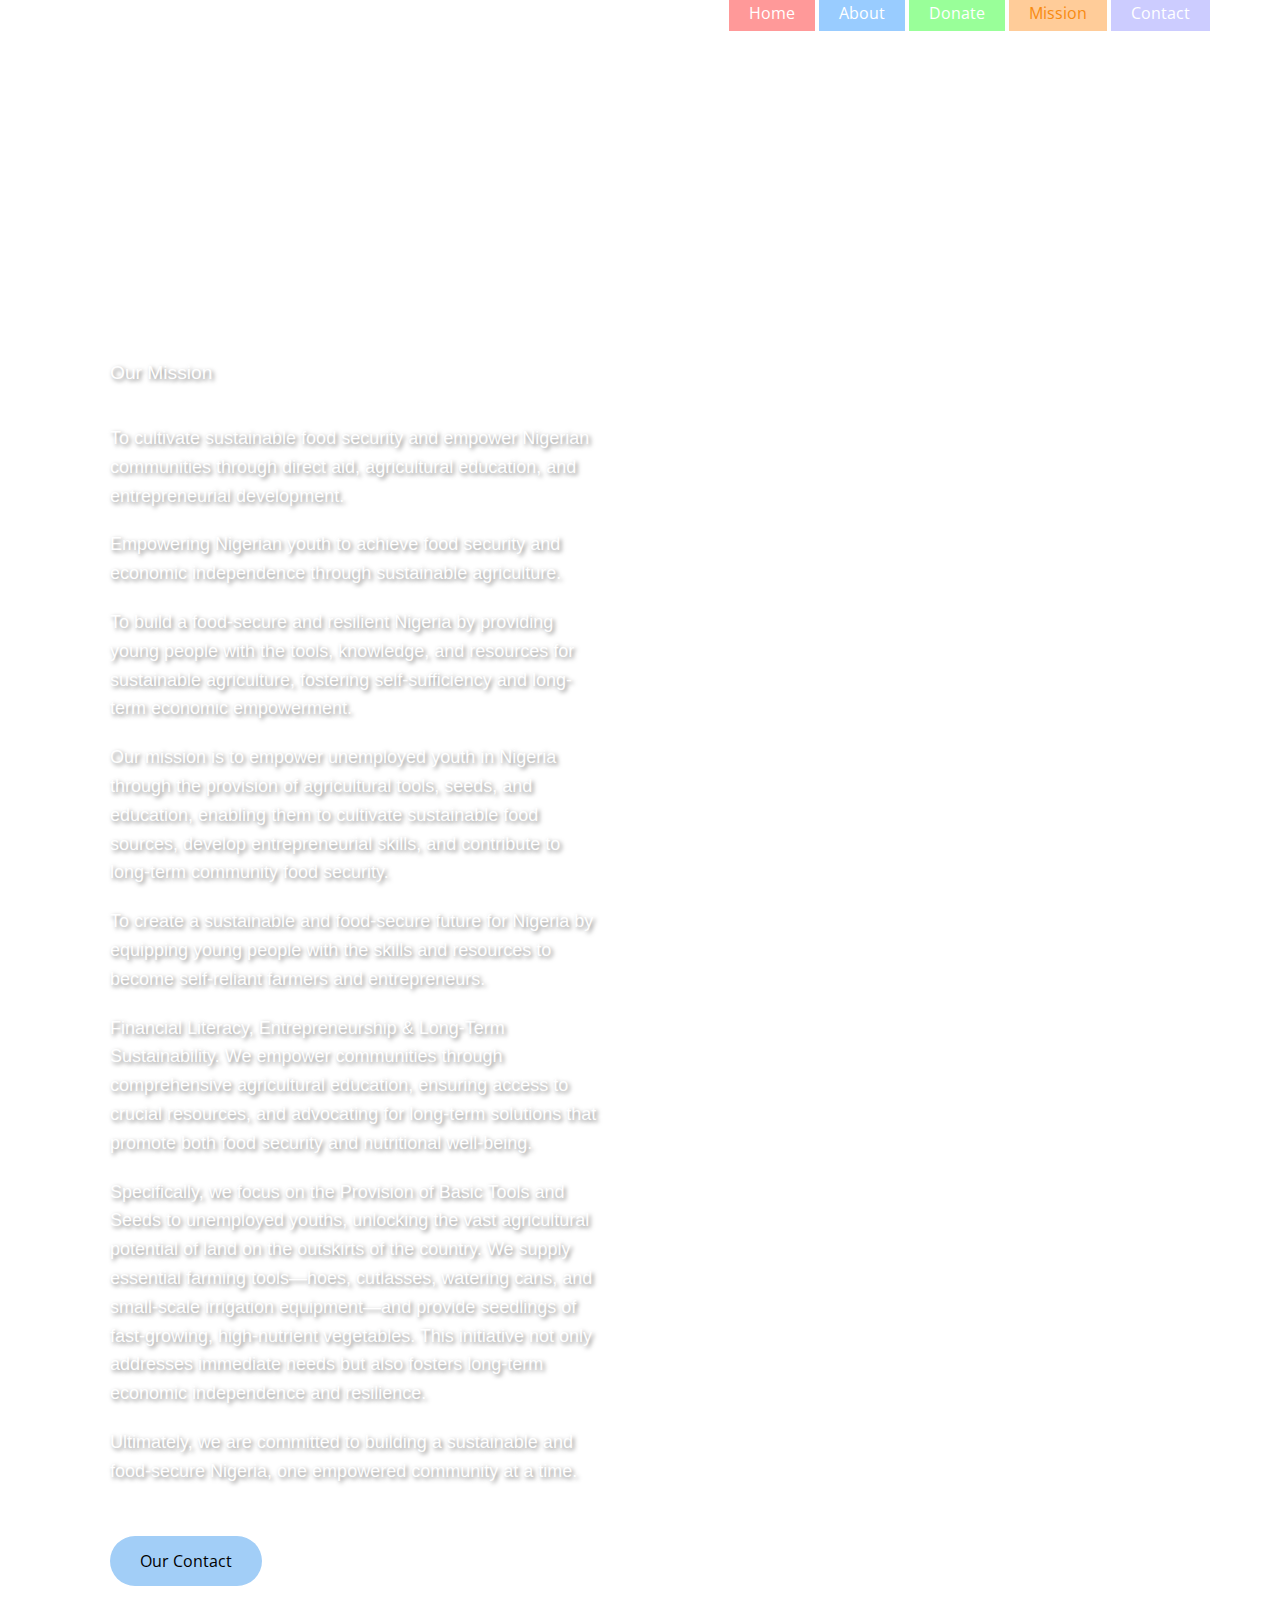
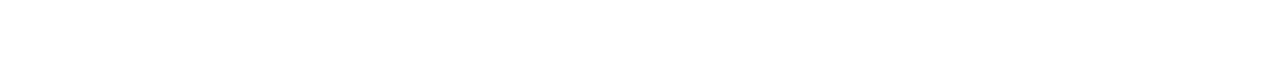
<file: mission.html>
<!DOCTYPE html>
<html style="font-size: 16px;" lang="en">

<head>
    <meta name="viewport" content="width=device-width, initial-scale=1.0">
    <meta charset="utf-8">
    <title>Nourishment Network Nigeria </title>
    

    <link rel="icon" href="logo 3.png" type="image/x-icon">
    <meta name="keywords" content="Our mission is simple: to bridge the gap between abundance and need.
     We collect subscription donations from compassionate individuals around the globe, 
     transforming these contributions into life-sustaining meals for those who might otherwise go without.
      By fostering a global community of support,
     we aim to extend the experience of food security to those who have been deprived of it.">
    <meta name="description" content="">
    <link rel="stylesheet" href="nicepage.css" media="screen">
    <link rel="stylesheet" href="mission.css" media="screen">
    <script class="u-script" type="text/javascript" src="jquery.js" defer=""></script>
    <script class="u-script" type="text/javascript" src="nicepage.js" defer=""></script>
    <meta name="generator" content="Nicepage 7.6.5, nicepage.com">
    <link id="u-theme-google-font" rel="stylesheet" href="https://fonts.googleapis.com/css?family=Roboto:100,100i,300,300i,400,400i,500,500i,700,700i,900,900i|Open+Sans:300,300i,400,400i,500,500i,600,600i,700,700i,800,800i">
    <link id="u-page-google-font" rel="stylesheet" href="https://fonts.googleapis.com/css?family=Montserrat:100,100i,200,200i,300,300i,400,400i,500,500i,600,600i,700,700i,800,800i,900,900i">
    <script type="application/ld+json">{
        "@context": "http://schema.org",
        "@type": "Organization",
        "name": "",
        "logo": "images/default-logo.png"
    }</script>
    <meta name="theme-color" content="#2089ec">
    <meta property="og:title" content="About">
    <meta property="og:type" content="website">
    <meta data-intl-tel-input-cdn-path="intlTelInput/">
    <style>
        .futuristic-text {
            color: white;
            text-shadow: 2px 2px 4px rgba(0, 0, 0, 0.5);
            font-family: 'Helvetica Neue', Helvetica, Arial, sans-serif;
            font-size: 1.2em;
        }

        .u-btn:hover {
            background: linear-gradient(135deg, #fda085 0%, #f6d365 100%);
        }

        .u-container-layout {
            max-width: 100%;
            overflow: hidden;
            word-wrap: break-word;
        }

        .u-layout-row {
            display: flex;
            flex-wrap: wrap;
        }

        .u-layout-cell {
            flex: 1;
            min-width: 300px;
            box-sizing: border-box;
            padding: 10px;
        }

        @media screen and (max-width: 600px) {
            .u-layout-cell {
                min-width: 100%;
            }
        }
    </style>
</head>

<body data-path-to-root="./" data-include-products="false" class="u-body u-overlap u-overlap-contrast u-overlap-transparent u-xl-mode" data-lang="en">
    <header class="u-clearfix u-header u-header" id="sec-fdf1">
        <div class="u-clearfix u-sheet u-valign-middle u-sheet-1">
           
            <nav class="u-menu u-menu-one-level u-offcanvas u-menu-1">
                <div class="menu-collapse" style="font-size: 1rem; letter-spacing: 0px;">
                  <a class="u-button-style u-custom-left-right-menu-spacing u-custom-padding-bottom u-custom-text-active-color u-custom-text-hover-color u-custom-top-bottom-menu-spacing u-hamburger-link u-nav-link u-text-active-palette-1-base u-text-hover-palette-2-base" href="#">
                    <svg class="u-svg-link" viewBox="0 0 24 24"><use xlink:href="#menu-hamburger"></use></svg>
                    <svg class="u-svg-content" version="1.1" id="menu-hamburger" viewBox="0 0 16 16" x="0px" y="0px" xmlns:xlink="http://www.w3.org/1999/xlink" xmlns="http://www.w3.org/2000/svg"><g><rect y="1" width="16" height="2"></rect><rect y="7" width="16" height="2"></rect><rect y="13" width="16" height="2"></rect></g></svg>
                  </a>
                </div>
                <div class="u-custom-menu u-nav-container">
                  <ul class="u-nav u-unstyled u-nav-1">
                    <li class="u-nav-item" style="background-color: #ff9999;"><a class="u-button-style u-nav-link u-text-active-palette-2-base u-text-hover-palette-1-base" href="index.html" style="padding: 10px 20px;">Home</a></li>
                    <li class="u-nav-item" style="background-color: #99ccff;"><a class="u-button-style u-nav-link u-text-active-palette-2-base u-text-hover-palette-1-base" href="About.html" style="padding: 10px 20px;">About</a></li>
                    <li class="u-nav-item" style="background-color: #99ff99;"><a class="u-button-style u-nav-link u-text-active-palette-2-base u-text-hover-palette-1-base" href="donate.html" style="padding: 10px 20px;">Donate</a></li>
                    <li class="u-nav-item" style="background-color: #ffcc99;"><a class="u-button-style u-nav-link u-text-active-palette-2-base u-text-hover-palette-1-base" href="mission.html" style="padding: 10px 20px;">Mission</a></li>
                    <li class="u-nav-item" style="background-color: #ccccff;"><a class="u-button-style u-nav-link u-text-active-palette-2-base u-text-hover-palette-1-base" href="Contact.html" style="padding: 10px 20px;">Contact</a></li>
                  </ul>
                </div>
                <div class="u-custom-menu u-nav-container-collapse">
                  <div class="u-black u-container-style u-inner-container-layout u-opacity u-opacity-95 u-sidenav">
                    <div class="u-inner-container-layout u-sidenav-overflow">
                      <div class="u-menu-close"></div>
                      <ul class="u-align-center u-nav u-popupmenu-items u-unstyled u-nav-2">
                        <li class="u-nav-item" style="background-color: #ff9999;"><a class="u-button-style u-nav-link" href="index.html">Home</a></li>
                        <li class="u-nav-item" style="background-color: #99ccff;"><a class="u-button-style u-nav-link" href="About.html">About</a></li>
                        <li class="u-nav-item" style="background-color: #99ff99;"><a class="u-button-style u-nav-link" href="mission.html">Mission</a></li>
                        <li class="u-nav-item" style="background-color: #ffcc99;"><a class="u-button-style u-nav-link" href="donate.html">Donate</a></li>
                        <li class="u-nav-item" style="background-color: #ccccff;"><a class="u-button-style u-nav-link" href="Contact.html">Contact</a></li>
                      </ul>
                    </div>
                  </div>
                  <div class="u-black u-menu-overlay u-opacity u-opacity-70"></div>
                </div>
              </nav>
              </div></header>  
           
            <section class="u-clearfix u-image u-shading u-section-1 bento-style" id="sec-d0ee" style="background-image: url('https://cdn.dribbble.com/userupload/41575436/file/original-f33155bb6c080db622bda1574754179a.gif '); background-size: cover; background-position: center;">
        <div class="u-clearfix u-sheet u-sheet-1 ios-style">
            <div class="data-layout-selected u-clearfix u-expanded-width u-layout-wrap u-layout-wrap-1">
                <div class="u-layout">
                    <div class="u-layout-row">
                        <div class="u-container-style u-layout-cell u-size-30 u-layout-cell-1">
                            <div class="u-container-layout u-valign-middle u-container-layout-1">
                                <h5 class="u-text u-text-default u-text-1 futuristic-text">Our Mission</h5>
                                <div class="u-text u-text-default u-text-2 futuristic-text">
                                    <p>To cultivate sustainable food security and empower Nigerian communities through direct aid, agricultural education, and entrepreneurial development.</p>
                                    <p>Empowering Nigerian youth to achieve food security and economic independence through sustainable agriculture.</p>
                                    <p>To build a food-secure and resilient Nigeria by providing young people with the tools, knowledge, and resources for sustainable agriculture, fostering self-sufficiency and long-term economic empowerment.</p>
                                    <p>Our mission is to empower unemployed youth in Nigeria through the provision of agricultural tools, seeds, and education, enabling them to cultivate sustainable food sources, develop entrepreneurial skills, and contribute to long-term community food security.</p>
                                    <p>To create a sustainable and food-secure future for Nigeria by equipping young people with the skills and resources to become self-reliant farmers and entrepreneurs.</p>
                                    <p>Financial Literacy, Entrepreneurship & Long-Term Sustainability. We empower communities through comprehensive agricultural education, ensuring access to crucial resources, and advocating for long-term solutions that promote both food security and nutritional well-being.</p>
                                    <p>Specifically, we focus on the Provision of Basic Tools and Seeds to unemployed youths, unlocking the vast agricultural potential of land on the outskirts of the country. We supply essential farming tools—hoes, cutlasses, watering cans, and small-scale irrigation equipment—and provide seedlings of fast-growing, high-nutrient vegetables. This initiative not only addresses immediate needs but also fosters long-term economic independence and resilience.</p>
                                    <p>Ultimately, we are committed to building a sustainable and food-secure Nigeria, one empowered community at a time.</p>
                                </div>
                                <a href="Contact.html" class="u-border-none u-btn u-button-style u-btn-1">Our Contact</a>
                            </div>
                        </div>
                    </div>
                </div>
            </div>
        </div>
    </section>
</body>

</html>
</file>
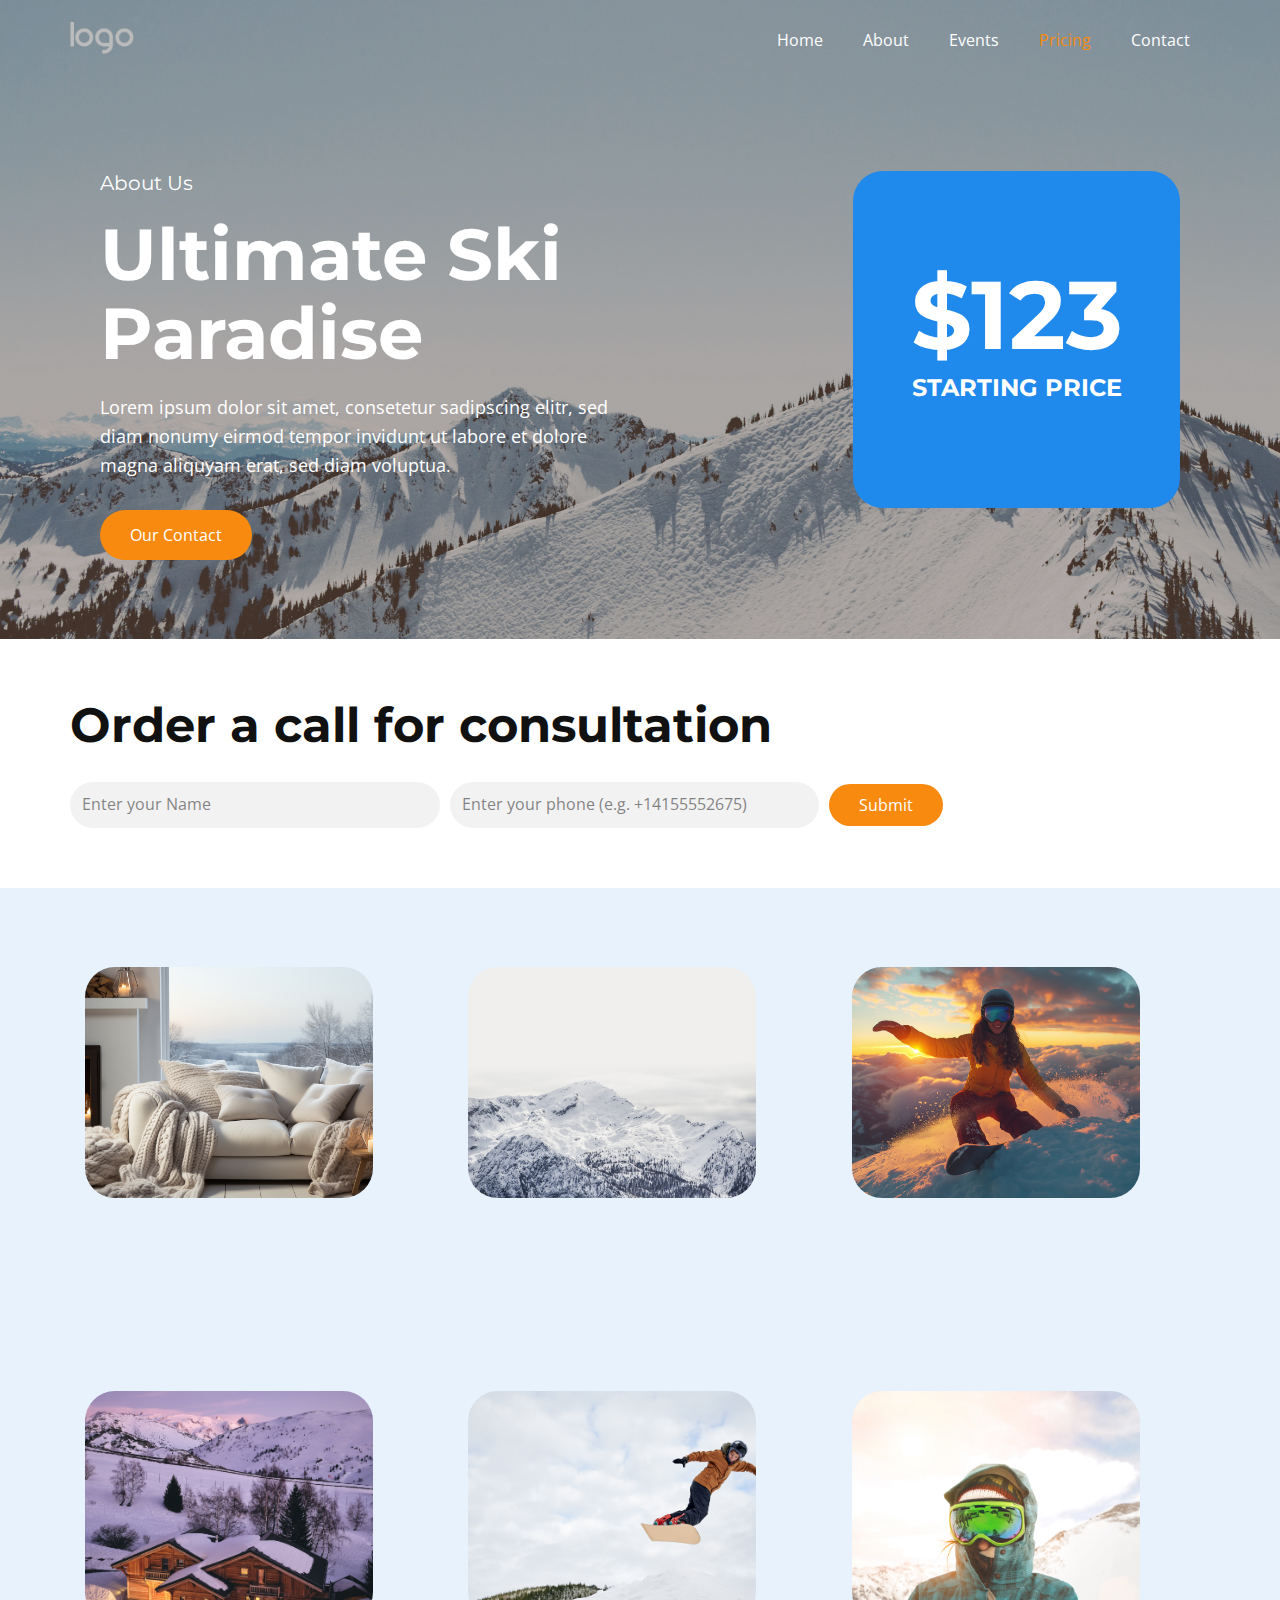
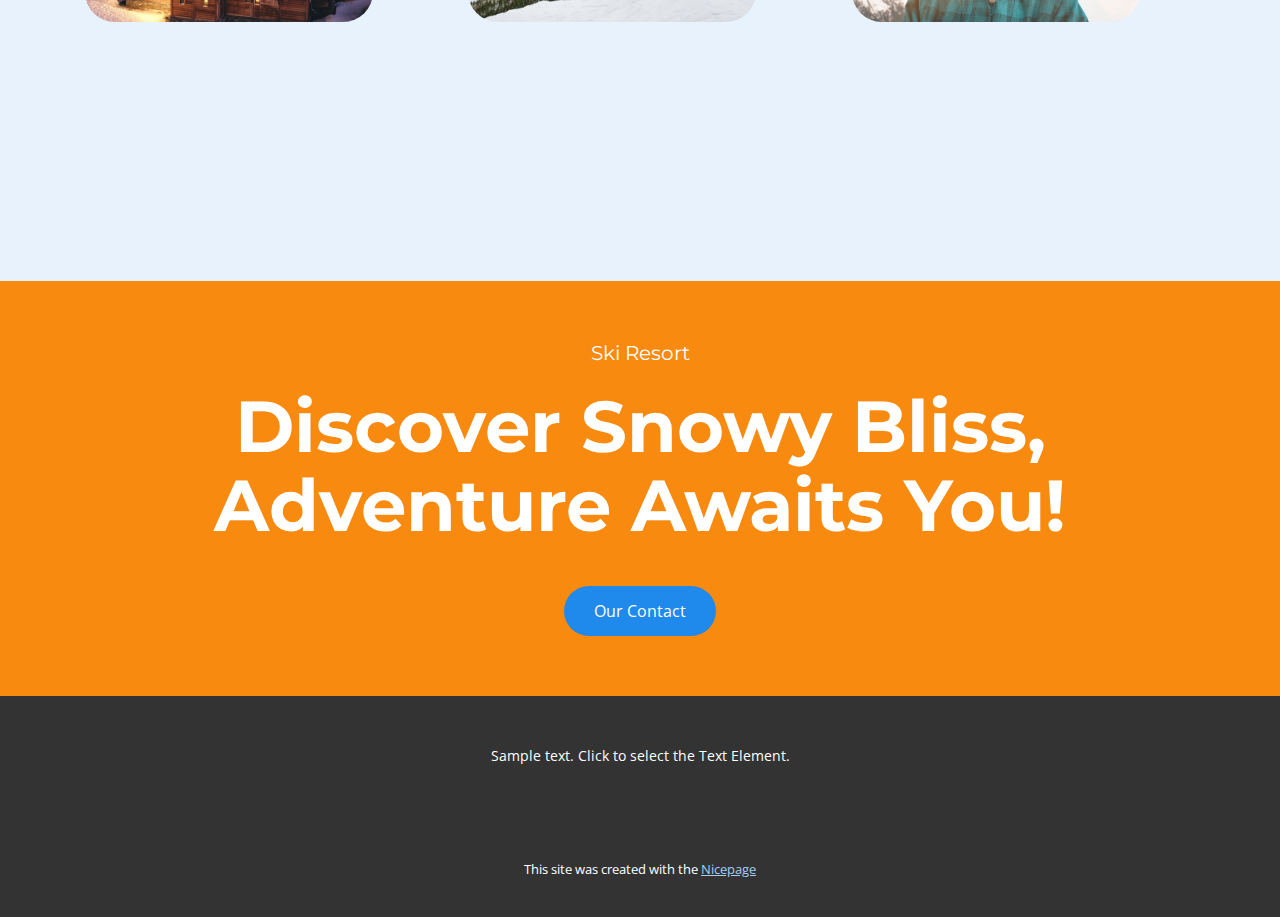
<file: Pricing-Page.html>
<!DOCTYPE html>
<html style="font-size: 16px;" lang="en"><head>
    <meta name="viewport" content="width=device-width, initial-scale=1.0">
    <meta charset="utf-8">
    <meta name="keywords" content="​Ultimate Ski Paradise, Order a call for consultation, ​Discover Snowy Bliss, Adventure Awaits You!">
    <meta name="description" content="">
    <title>Pricing Page</title>
    <link rel="stylesheet" href="nicepage.css" media="screen">
<link rel="stylesheet" href="Pricing-Page.css" media="screen">
    <script class="u-script" type="text/javascript" src="jquery.js" defer=""></script>
    <script class="u-script" type="text/javascript" src="nicepage.js" defer=""></script>
    <meta name="generator" content="Nicepage 7.6.5, nicepage.com">
    <meta name="referrer" content="origin">
    
    
    
    
    
    
    <link id="u-theme-google-font" rel="stylesheet" href="https://fonts.googleapis.com/css?family=Roboto:100,100i,300,300i,400,400i,500,500i,700,700i,900,900i|Open+Sans:300,300i,400,400i,500,500i,600,600i,700,700i,800,800i">
    <link id="u-page-google-font" rel="stylesheet" href="https://fonts.googleapis.com/css?family=Montserrat:100,100i,200,200i,300,300i,400,400i,500,500i,600,600i,700,700i,800,800i,900,900i">
    <script type="application/ld+json">{
		"@context": "http://schema.org",
		"@type": "Organization",
		"name": "",
		"logo": "images/default-logo.png"
}</script>
    <meta name="theme-color" content="#2089ec">
    <meta property="og:title" content="Pricing Page">
    <meta property="og:type" content="website">
  <meta data-intl-tel-input-cdn-path="intlTelInput/"></head>
  <body data-path-to-root="./" data-include-products="false" class="u-body u-overlap u-overlap-contrast u-overlap-transparent u-xl-mode" data-lang="en"><header class="u-clearfix u-header u-header" id="sec-fdf1"><div class="u-clearfix u-sheet u-valign-middle u-sheet-1">
        <a href="#" class="u-image u-logo u-image-1">
          <img src="images/default-logo.png" class="u-logo-image u-logo-image-1">
        </a>
        <nav class="u-menu u-menu-one-level u-offcanvas u-menu-1">
          <div class="menu-collapse" style="font-size: 1rem; letter-spacing: 0px;">
            <a class="u-button-style u-custom-left-right-menu-spacing u-custom-padding-bottom u-custom-text-active-color u-custom-text-hover-color u-custom-top-bottom-menu-spacing u-hamburger-link u-nav-link u-text-active-palette-1-base u-text-hover-palette-2-base" href="#">
              <svg class="u-svg-link" viewBox="0 0 24 24"><use xlink:href="#menu-hamburger"></use></svg>
              <svg class="u-svg-content" version="1.1" id="menu-hamburger" viewBox="0 0 16 16" x="0px" y="0px" xmlns:xlink="http://www.w3.org/1999/xlink" xmlns="http://www.w3.org/2000/svg"><g><rect y="1" width="16" height="2"></rect><rect y="7" width="16" height="2"></rect><rect y="13" width="16" height="2"></rect>
</g></svg>
            </a>
          </div>
          <div class="u-custom-menu u-nav-container">
            <ul class="u-nav u-unstyled u-nav-1"><li class="u-nav-item"><a class="u-button-style u-nav-link u-text-active-palette-2-base u-text-hover-palette-1-base" href="./" style="padding: 10px 20px;">Home</a>
</li><li class="u-nav-item"><a class="u-button-style u-nav-link u-text-active-palette-2-base u-text-hover-palette-1-base" href="About.html" style="padding: 10px 20px;">About</a>
</li><li class="u-nav-item"><a class="u-button-style u-nav-link u-text-active-palette-2-base u-text-hover-palette-1-base" href="Project-Page.html" style="padding: 10px 20px;">Events</a>
</li><li class="u-nav-item"><a class="u-button-style u-nav-link u-text-active-palette-2-base u-text-hover-palette-1-base" href="Pricing-Page.html" style="padding: 10px 20px;">Pricing</a>
</li><li class="u-nav-item"><a class="u-button-style u-nav-link u-text-active-palette-2-base u-text-hover-palette-1-base" href="Contact.html" style="padding: 10px 20px;">Contact</a>
</li></ul>
          </div>
          <div class="u-custom-menu u-nav-container-collapse">
            <div class="u-black u-container-style u-inner-container-layout u-opacity u-opacity-95 u-sidenav">
              <div class="u-inner-container-layout u-sidenav-overflow">
                <div class="u-menu-close"></div>
                <ul class="u-align-center u-nav u-popupmenu-items u-unstyled u-nav-2"><li class="u-nav-item"><a class="u-button-style u-nav-link" href="./">Home</a>
</li><li class="u-nav-item"><a class="u-button-style u-nav-link" href="About.html">About</a>
</li><li class="u-nav-item"><a class="u-button-style u-nav-link" href="Project-Page.html">Events</a>
</li><li class="u-nav-item"><a class="u-button-style u-nav-link" href="Pricing-Page.html">Pricing</a>
</li><li class="u-nav-item"><a class="u-button-style u-nav-link" href="Contact.html">Contact</a>
</li></ul>
              </div>
            </div>
            <div class="u-black u-menu-overlay u-opacity u-opacity-70"></div>
          </div>
        </nav>
      </div></header>
    <section class="u-clearfix u-image u-shading u-section-1" id="sec-34e6" data-image-width="2000" data-image-height="1788">
      <div class="u-clearfix u-sheet u-sheet-1">
        <div class="data-layout-selected u-clearfix u-expanded-width u-layout-wrap u-layout-wrap-1">
          <div class="u-layout">
            <div class="u-layout-row">
              <div class="u-container-style u-layout-cell u-size-30 u-layout-cell-1">
                <div class="u-container-layout u-valign-top u-container-layout-1">
                  <h5 class="u-text u-text-default u-text-1">About Us </h5>
                  <h1 class="u-text u-text-default u-text-2"> Ultimate Ski Paradise</h1>
                  <p class="u-text u-text-3"> Lorem ipsum dolor sit amet, consetetur sadipscing elitr, sed diam nonumy eirmod tempor invidunt ut labore et dolore magna aliquyam erat, sed diam voluptua.</p>
                  <a href="#" class="u-border-none u-btn u-button-style u-palette-2-base u-btn-1">Our Contact<br>
                  </a>
                </div>
              </div>
              <div class="u-container-align-right u-container-style u-layout-cell u-size-30 u-layout-cell-2">
                <div class="u-container-layout u-valign-top u-container-layout-2">
                  <div class="custom-expanded u-container-align-center u-container-style u-group u-palette-1-base u-radius u-shape-round u-group-1">
                    <div class="u-container-layout u-valign-middle u-container-layout-3">
                      <h3 class="u-align-center u-text u-text-4" data-animation-name="counter" data-animation-event="scroll" data-animation-duration="3000">$150 </h3>
                      <h4 class="u-align-center u-text u-text-5"> starting price</h4>
                    </div>
                  </div>
                </div>
              </div>
            </div>
          </div>
        </div>
      </div>
    </section>
    <section class="u-clearfix u-container-align-left u-section-2" id="sec-0f35">
      <div class="u-clearfix u-sheet u-valign-middle u-sheet-1">
        <h2 class="u-align-left u-text u-text-default u-text-1">Order a call for consultation</h2>
        <div class="custom-expanded u-form u-form-1">
          <form action="https://forms.nicepagesrv.com/v2/form/process" class="u-clearfix u-form-horizontal u-form-spacing-10 u-inner-form" source="email" name="form" style="padding: 0px;">
            <div class="u-form-group u-form-name u-label-none u-form-group-1">
              <label for="name-aae1" class="u-label">Name</label>
              <input type="text" placeholder="Enter your Name" id="name-aae1" name="name" class="u-border-none u-grey-5 u-input u-input-rectangle u-radius u-input-1" required="">
            </div>
            <div class="u-form-group u-form-phone u-label-none u-form-group-2">
              <label for="phone-003a" class="u-label">Phone</label>
              <input type="tel" pattern="\+?\d{0,3}[\s\(\-]?([0-9]{2,3})[\s\)\-]?([\s\-]?)([0-9]{3})[\s\-]?([0-9]{2})[\s\-]?([0-9]{2})" placeholder="Enter your phone (e.g. +14155552675)" id="phone-003a" name="phone" class="u-border-none u-grey-5 u-input u-input-rectangle u-radius u-input-2" required="">
            </div>
            <div class="u-align-left u-form-group u-form-submit u-label-none">
              <a href="#" class="u-border-none u-btn u-btn-submit u-button-style u-palette-2-base u-btn-1">Submit</a>
              <input type="submit" value="submit" class="u-form-control-hidden">
            </div>
            <div class="u-form-send-message u-form-send-success">Thank you! Your message has been sent.</div>
            <div class="u-form-send-error u-form-send-message">Unable to send your message. Please fix errors then try again.</div>
            <input type="hidden" value="" name="recaptchaResponse">
            <input type="hidden" name="formServices" value="">
          </form>
        </div>
      </div>
    </section>
    <section class="u-clearfix u-palette-1-light-3 u-section-3" id="sec-41a0">
      <div class="u-clearfix u-sheet u-valign-middle u-sheet-1">
        <div class="u-expanded-width u-list u-list-1">
          <div class="u-repeater u-repeater-1">
            <div class="u-container-style u-list-item u-repeater-item">
              <div class="u-container-layout u-similar-container u-container-layout-1">
                <img class="custom-expanded u-image u-image-round u-radius u-image-1" src="images/cozy-winter-living-room-with-modern-design-comfortable-sofa-generated-by-artificial-intelligence.jpg" alt="" data-image-width="1456" data-image-height="832">
                <div class="custom-expanded u-container-style u-group u-radius u-shape-round u-white u-group-1" data-animation-name="customAnimationIn" data-animation-duration="2000" data-animation-delay="0">
                  <div class="u-container-layout u-container-layout-2">
                    <h6 class="u-align-left u-text u-text-default u-text-1"> $60/day</h6>
                    <h5 class="u-align-left u-text u-text-default u-text-2"> Lift Pass</h5>
                    <span class="u-align-left u-file-icon u-icon u-text-palette-2-base u-icon-1" data-href="#"><img src="images/560449-aaf71d2d.png" alt=""></span>
                  </div>
                </div>
              </div>
            </div>
            <div class="u-container-style u-list-item u-repeater-item">
              <div class="u-container-layout u-similar-container u-container-layout-3">
                <img class="custom-expanded u-image u-image-round u-radius u-image-2" src="images/582copy.jpg" alt="" data-image-width="2000" data-image-height="1788">
                <div class="custom-expanded u-container-style u-group u-radius u-shape-round u-white u-group-2" data-animation-name="customAnimationIn" data-animation-duration="2000" data-animation-delay="0">
                  <div class="u-container-layout u-container-layout-4">
                    <h6 class="u-align-left u-text u-text-default u-text-3"> $40/day</h6>
                    <h5 class="u-align-left u-text u-text-default u-text-4"> Ski Equipment Rental </h5>
                    <span class="u-align-left u-file-icon u-icon u-text-palette-2-base u-icon-2" data-href="#"><img src="images/560449-aaf71d2d.png" alt=""></span>
                  </div>
                </div>
              </div>
            </div>
            <div class="u-container-align-center-xl u-container-style u-list-item u-repeater-item">
              <div class="u-container-layout u-similar-container u-container-layout-5">
                <img class="custom-expanded u-image u-image-round u-radius u-image-3" src="images/view-woman-snowboarding-with-pastel-shades-dreamy-landscape.jpg" alt="" data-image-width="2688" data-image-height="1792">
                <div class="custom-expanded u-container-style u-group u-radius u-shape-round u-white u-group-3" data-animation-name="customAnimationIn" data-animation-duration="2000" data-animation-delay="0">
                  <div class="u-container-layout u-container-layout-6">
                    <h6 class="u-align-left u-text u-text-default u-text-5"> $45/day</h6>
                    <h5 class="u-align-left u-text u-text-default u-text-6"> Snowboard Rental</h5>
                    <span class="u-align-left u-file-icon u-icon u-text-palette-2-base u-icon-3" data-href="#"><img src="images/560449-aaf71d2d.png" alt=""></span>
                  </div>
                </div>
              </div>
            </div>
            <div class="u-container-style u-list-item u-repeater-item">
              <div class="u-container-layout u-similar-container u-container-layout-7">
                <img class="custom-expanded u-image u-image-round u-radius u-image-4" src="images/26598.jpg" alt="" data-image-width="1333" data-image-height="2000">
                <div class="custom-expanded u-container-style u-group u-radius u-shape-round u-white u-group-4" data-animation-name="customAnimationIn" data-animation-duration="2000" data-animation-delay="0">
                  <div class="u-container-layout u-container-layout-8">
                    <h6 class="u-align-left u-text u-text-default u-text-7"> $120/hour</h6>
                    <h5 class="u-align-left u-text u-text-default u-text-8"> Private Ski Lesson</h5>
                    <span class="u-align-left u-file-icon u-icon u-text-palette-2-base u-icon-4" data-href="#"><img src="images/560449-aaf71d2d.png" alt=""></span>
                  </div>
                </div>
              </div>
            </div>
            <div class="u-container-style u-list-item u-repeater-item">
              <div class="u-container-layout u-similar-container u-container-layout-9">
                <img class="custom-expanded u-image u-image-round u-radius u-image-5" src="images/2470.jpg" alt="" data-image-width="2000" data-image-height="1156">
                <div class="custom-expanded u-container-style u-group u-radius u-shape-round u-white u-group-5" data-animation-name="customAnimationIn" data-animation-duration="2000" data-animation-delay="0">
                  <div class="u-container-layout u-container-layout-10">
                    <h6 class="u-align-left u-text u-text-default u-text-9"> $50/person <br>(2 hours)
                    </h6>
                    <h5 class="u-align-left u-text u-text-default u-text-10"> Group Lesson</h5>
                    <span class="u-align-left u-file-icon u-icon u-text-palette-2-base u-icon-5" data-href="#"><img src="images/560449-aaf71d2d.png" alt=""></span>
                  </div>
                </div>
              </div>
            </div>
            <div class="u-container-align-center-xl u-container-style u-list-item u-repeater-item">
              <div class="u-container-layout u-similar-container u-container-layout-11">
                <img class="custom-expanded u-image u-image-round u-radius u-image-6" src="images/181.jpg" alt="" data-image-width="2000" data-image-height="1333">
                <div class="custom-expanded u-container-style u-group u-radius u-shape-round u-white u-group-6" data-animation-name="customAnimationIn" data-animation-duration="2000" data-animation-delay="0">
                  <div class="u-container-layout u-container-layout-12">
                    <h6 class="u-align-left u-text u-text-default u-text-11"> $150/2 hours</h6>
                    <h5 class="u-align-left u-text u-text-default u-text-12"> Snowmobile Tour</h5>
                    <span class="u-align-left u-file-icon u-icon u-text-palette-2-base u-icon-6" data-href="#"><img src="images/560449-aaf71d2d.png" alt=""></span>
                  </div>
                </div>
              </div>
            </div>
          </div>
        </div>
      </div>
    </section>
    <section class="u-clearfix u-container-align-center u-palette-2-base u-section-4" id="sec-ae5b">
      <div class="u-clearfix u-sheet u-valign-middle-lg u-valign-middle-md u-valign-middle-xl u-valign-middle-xs u-sheet-1">
        <h5 class="u-align-center u-text u-text-default u-text-1">Ski Resort<br>
        </h5>
        <h2 class="u-align-center u-text u-text-2"> Discover Snowy Bliss, Adventure Awaits You!</h2>
        <a href="#" class="u-align-center u-border-none u-btn u-button-style u-palette-1-base u-btn-1">Our Contact<br>
        </a>
      </div>
    </section>
    
    
    
    <footer class="u-align-center u-clearfix u-container-align-center u-footer u-grey-80 u-footer" id="sec-016e"><div class="u-clearfix u-sheet u-sheet-1">
        <p class="u-small-text u-text u-text-variant u-text-1">Sample text. Click to select the Text Element.</p>
      </div></footer>
    <section class="u-backlink u-clearfix u-grey-80">
      <p class="u-text">
        <span>This site was created with the </span>
        <a class="u-link" href="https://nicepage.com/" target="_blank" rel="nofollow">
          <span>Nicepage</span>
        </a>
      </p>
    </section>
  
</body></html>
</file>
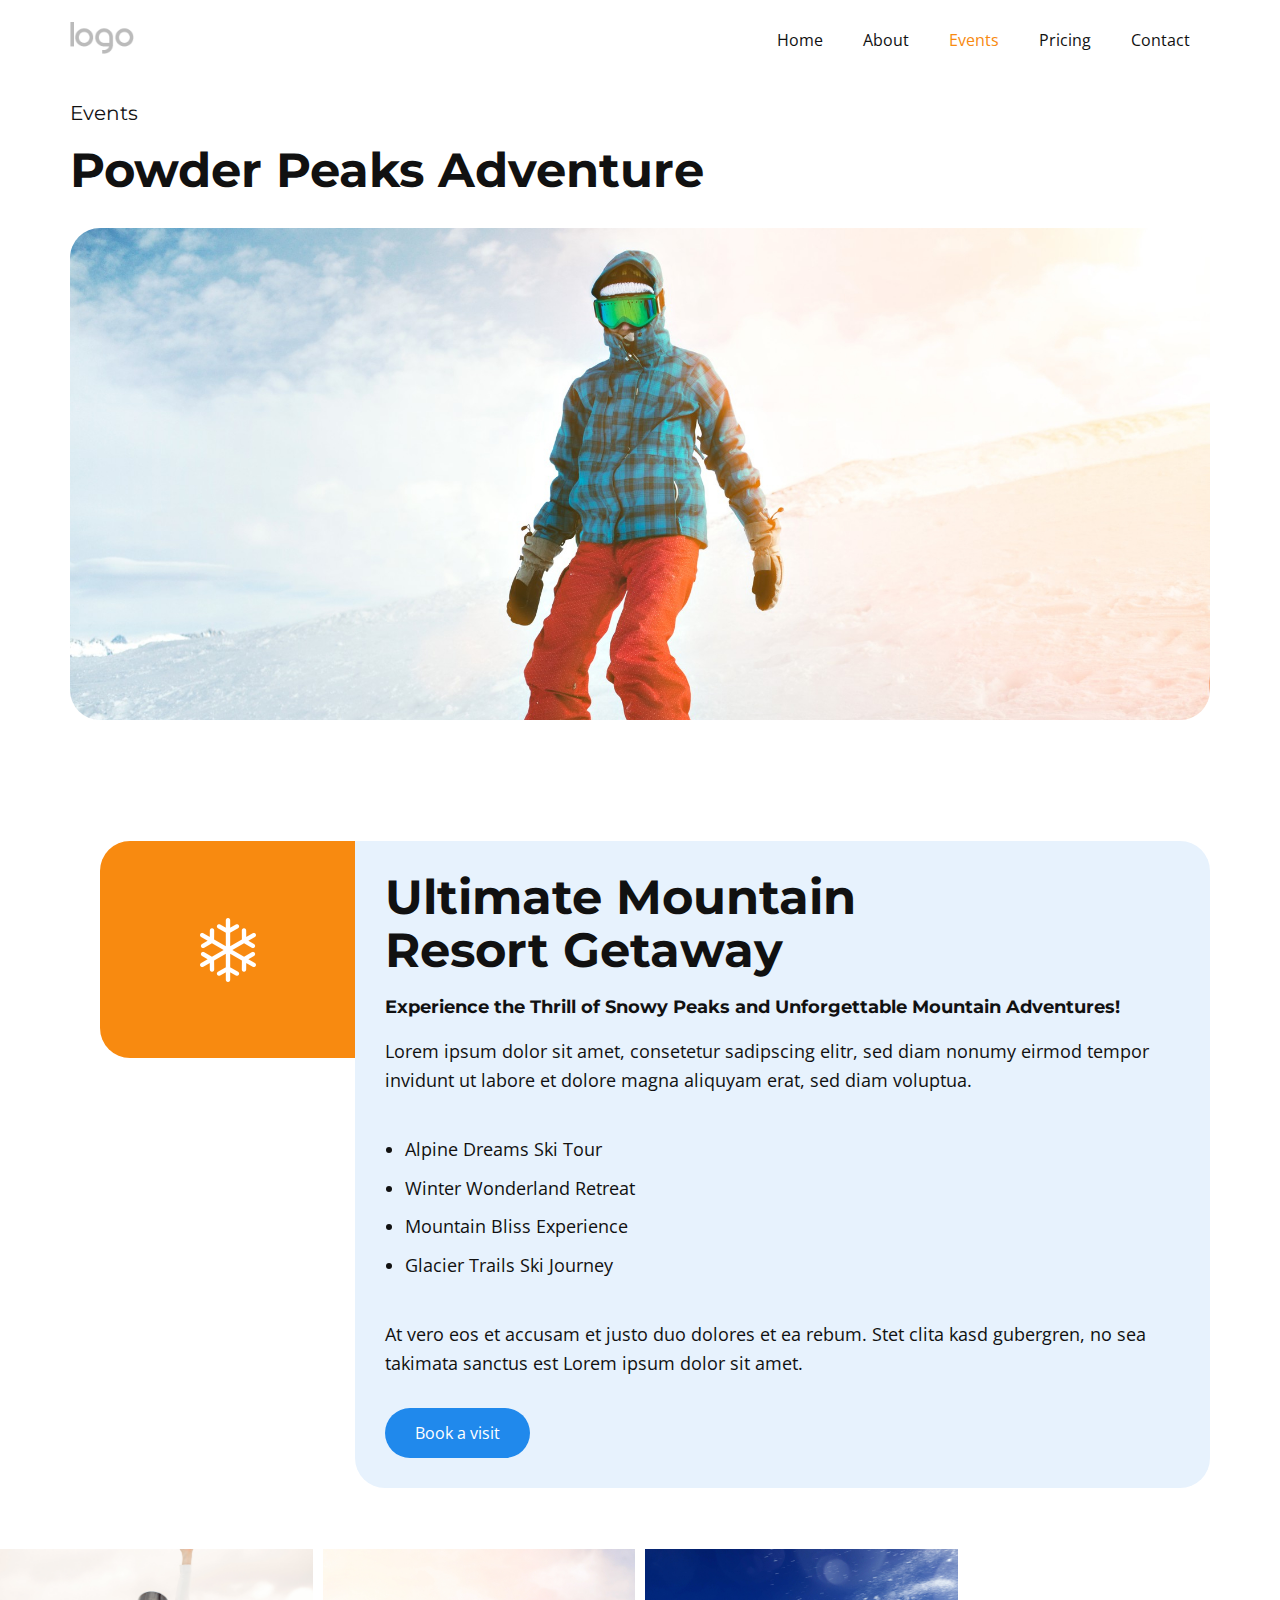
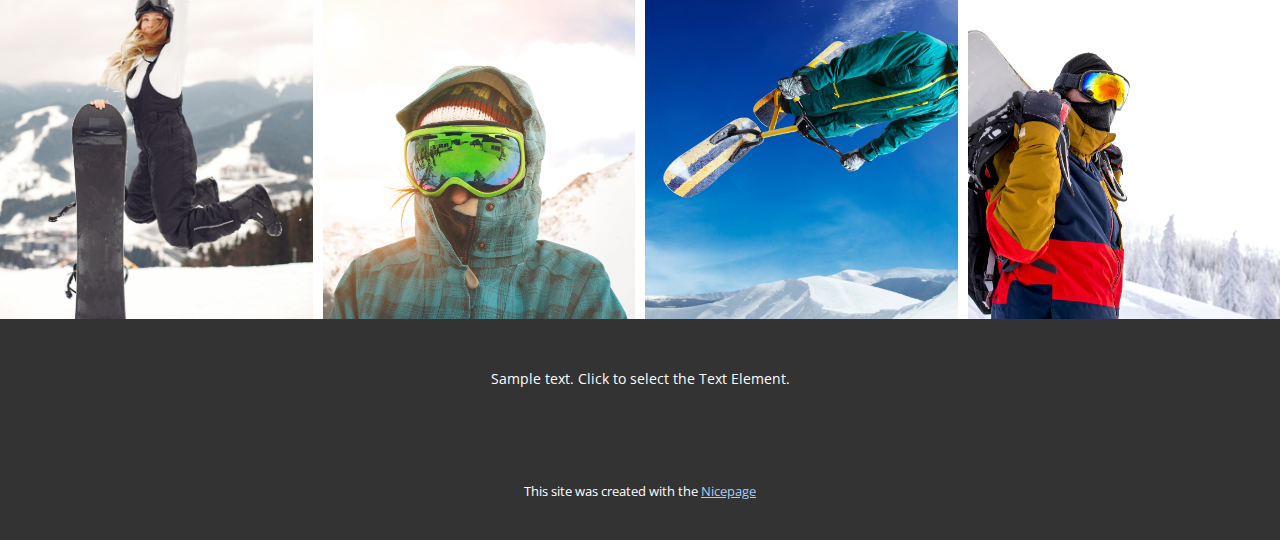
<file: Project-Page.html>
<!DOCTYPE html>
<html style="font-size: 16px;" lang="en"><head>
    <meta name="viewport" content="width=device-width, initial-scale=1.0">
    <meta charset="utf-8">
    <meta name="keywords" content="​Powder Peaks Adventure, ​Ultimate Mountain Resort Getaway">
    <meta name="description" content="">
    <title>Project Page</title>
    <link rel="stylesheet" href="nicepage.css" media="screen">
<link rel="stylesheet" href="Project-Page.css" media="screen">
    <script class="u-script" type="text/javascript" src="jquery.js" defer=""></script>
    <script class="u-script" type="text/javascript" src="nicepage.js" defer=""></script>
    <meta name="generator" content="Nicepage 7.6.5, nicepage.com">
    
    
    
    
    
    <link id="u-theme-google-font" rel="stylesheet" href="https://fonts.googleapis.com/css?family=Roboto:100,100i,300,300i,400,400i,500,500i,700,700i,900,900i|Open+Sans:300,300i,400,400i,500,500i,600,600i,700,700i,800,800i">
    <link id="u-page-google-font" rel="stylesheet" href="https://fonts.googleapis.com/css?family=Montserrat:100,100i,200,200i,300,300i,400,400i,500,500i,600,600i,700,700i,800,800i,900,900i">
    <script type="application/ld+json">{
		"@context": "http://schema.org",
		"@type": "Organization",
		"name": "",
		"logo": "images/default-logo.png"
}</script>
    <meta name="theme-color" content="#2089ec">
    <meta property="og:title" content="Project Page">
    <meta property="og:type" content="website">
  <meta data-intl-tel-input-cdn-path="intlTelInput/"></head>
  <body data-path-to-root="./" data-include-products="false" class="u-body u-xl-mode" data-lang="en"><header class="u-clearfix u-header u-header" id="sec-fdf1"><div class="u-clearfix u-sheet u-valign-middle u-sheet-1">
        <a href="#" class="u-image u-logo u-image-1">
          <img src="images/default-logo.png" class="u-logo-image u-logo-image-1">
        </a>
        <nav class="u-menu u-menu-one-level u-offcanvas u-menu-1">
          <div class="menu-collapse" style="font-size: 1rem; letter-spacing: 0px;">
            <a class="u-button-style u-custom-left-right-menu-spacing u-custom-padding-bottom u-custom-text-active-color u-custom-text-hover-color u-custom-top-bottom-menu-spacing u-hamburger-link u-nav-link u-text-active-palette-1-base u-text-hover-palette-2-base" href="#">
              <svg class="u-svg-link" viewBox="0 0 24 24"><use xlink:href="#menu-hamburger"></use></svg>
              <svg class="u-svg-content" version="1.1" id="menu-hamburger" viewBox="0 0 16 16" x="0px" y="0px" xmlns:xlink="http://www.w3.org/1999/xlink" xmlns="http://www.w3.org/2000/svg"><g><rect y="1" width="16" height="2"></rect><rect y="7" width="16" height="2"></rect><rect y="13" width="16" height="2"></rect>
</g></svg>
            </a>
          </div>
          <div class="u-custom-menu u-nav-container">
            <ul class="u-nav u-unstyled u-nav-1"><li class="u-nav-item"><a class="u-button-style u-nav-link u-text-active-palette-2-base u-text-hover-palette-1-base" href="./" style="padding: 10px 20px;">Home</a>
</li><li class="u-nav-item"><a class="u-button-style u-nav-link u-text-active-palette-2-base u-text-hover-palette-1-base" href="About.html" style="padding: 10px 20px;">About</a>
</li><li class="u-nav-item"><a class="u-button-style u-nav-link u-text-active-palette-2-base u-text-hover-palette-1-base" href="Project-Page.html" style="padding: 10px 20px;">Events</a>
</li><li class="u-nav-item"><a class="u-button-style u-nav-link u-text-active-palette-2-base u-text-hover-palette-1-base" href="Pricing-Page.html" style="padding: 10px 20px;">Pricing</a>
</li><li class="u-nav-item"><a class="u-button-style u-nav-link u-text-active-palette-2-base u-text-hover-palette-1-base" href="Contact.html" style="padding: 10px 20px;">Contact</a>
</li></ul>
          </div>
          <div class="u-custom-menu u-nav-container-collapse">
            <div class="u-black u-container-style u-inner-container-layout u-opacity u-opacity-95 u-sidenav">
              <div class="u-inner-container-layout u-sidenav-overflow">
                <div class="u-menu-close"></div>
                <ul class="u-align-center u-nav u-popupmenu-items u-unstyled u-nav-2"><li class="u-nav-item"><a class="u-button-style u-nav-link" href="./">Home</a>
</li><li class="u-nav-item"><a class="u-button-style u-nav-link" href="About.html">About</a>
</li><li class="u-nav-item"><a class="u-button-style u-nav-link" href="Project-Page.html">Events</a>
</li><li class="u-nav-item"><a class="u-button-style u-nav-link" href="Pricing-Page.html">Pricing</a>
</li><li class="u-nav-item"><a class="u-button-style u-nav-link" href="Contact.html">Contact</a>
</li></ul>
              </div>
            </div>
            <div class="u-black u-menu-overlay u-opacity u-opacity-70"></div>
          </div>
        </nav>
      </div></header>
    <section class="u-clearfix u-section-1" id="sec-50e3">
      <div class="u-clearfix u-sheet u-sheet-1">
        <h5 class="u-text u-text-default u-text-1">Events</h5>
        <h2 class="u-text u-text-default u-text-2"> Powder Peaks Adventure</h2>
        <img class="u-expanded-width u-image u-image-round u-radius u-image-1" src="images/190.jpg" alt="" data-image-width="2000" data-image-height="1333">
      </div>
    </section>
    <section class="u-clearfix u-section-2" id="sec-8685">
      <div class="u-clearfix u-sheet u-valign-middle u-sheet-1">
        <div class="data-layout-selected u-clearfix u-expanded-width u-layout-wrap u-layout-wrap-1">
          <div class="u-layout">
            <div class="u-layout-row">
              <div class="u-container-style u-layout-cell u-size-15 u-layout-cell-1">
                <div class="u-container-layout u-container-layout-1">
                  <div class="custom-expanded u-container-align-center u-container-style u-group u-palette-2-base u-radius u-shape-round u-group-1">
                    <div class="u-container-layout u-valign-middle u-container-layout-2">
                      <span class="u-file-icon u-icon u-text-white u-icon-1"><img src="images/100825-88704fb7.png" alt=""></span>
                    </div>
                  </div>
                </div>
              </div>
              <div class="u-container-style u-layout-cell u-palette-1-light-3 u-radius u-shape-round u-size-45 u-layout-cell-2">
                <div class="u-container-layout u-valign-bottom u-container-layout-3">
                  <h2 class="u-text u-text-1"> Ultimate Mountain Resort Getaway</h2>
                  <h6 class="u-text u-text-2"> Experience the Thrill of Snowy Peaks and Unforgettable Mountain Adventures!</h6>
                  <p class="u-text u-text-3"> Lorem ipsum dolor sit amet, consetetur sadipscing elitr, sed diam nonumy eirmod tempor invidunt ut labore et dolore magna aliquyam erat, sed diam voluptua.</p>
                  <ul class="u-spacing-10 u-text u-text-4">
                    <li> Alpine Dreams Ski Tour</li>
                    <li>Winter Wonderland Retreat</li>
                    <li>Mountain Bliss Experience</li>
                    <li>Glacier Trails Ski Journey</li>
                  </ul>
                  <p class="u-text u-text-5"> At vero eos et accusam et justo duo dolores et ea rebum. Stet clita kasd gubergren, no sea takimata sanctus est Lorem ipsum dolor sit amet.</p>
                  <a href="" class="u-btn u-button-style u-btn-1">Book a visit<br>
                  </a>
                </div>
              </div>
            </div>
          </div>
        </div>
      </div>
    </section>
    <section class="u-clearfix u-valign-middle u-section-3" id="sec-c091">
      <div class="u-expanded-width u-gallery u-layout-grid u-lightbox u-no-transition u-show-text-none u-gallery-1">
        <div class="u-gallery-inner u-gallery-inner-1">
          <div class="u-effect-hover-zoom u-gallery-item">
            <div class="u-back-slide" data-image-width="1333" data-image-height="2000">
              <img class="u-back-image u-expanded" src="images/46466.jpg">
            </div>
            <div class="u-over-slide u-shading u-over-slide-1"></div>
          </div>
          <div class="u-effect-hover-zoom u-gallery-item">
            <div class="u-back-slide" data-image-width="2000" data-image-height="1333">
              <img class="u-back-image u-expanded" src="images/181.jpg">
            </div>
            <div class="u-over-slide u-shading u-over-slide-2"></div>
          </div>
          <div class="u-effect-hover-zoom u-gallery-item">
            <div class="u-back-slide" data-image-width="2000" data-image-height="1308">
              <img class="u-back-image u-expanded" src="images/904.jpg">
            </div>
            <div class="u-over-slide u-shading u-over-slide-3"></div>
          </div>
          <div class="u-effect-hover-zoom u-gallery-item">
            <div class="u-back-slide" data-image-width="2000" data-image-height="1256">
              <img class="u-back-image u-expanded" src="images/31898.jpg">
            </div>
            <div class="u-over-slide u-shading u-over-slide-4"></div>
          </div>
        </div>
      </div>
    </section>
    
    
    
    <footer class="u-align-center u-clearfix u-container-align-center u-footer u-grey-80 u-footer" id="sec-016e"><div class="u-clearfix u-sheet u-sheet-1">
        <p class="u-small-text u-text u-text-variant u-text-1">Sample text. Click to select the Text Element.</p>
      </div></footer>
    <section class="u-backlink u-clearfix u-grey-80">
      <p class="u-text">
        <span>This site was created with the </span>
        <a class="u-link" href="https://nicepage.com/" target="_blank" rel="nofollow">
          <span>Nicepage</span>
        </a>
      </p>
    </section>
  
</body></html>
</file>
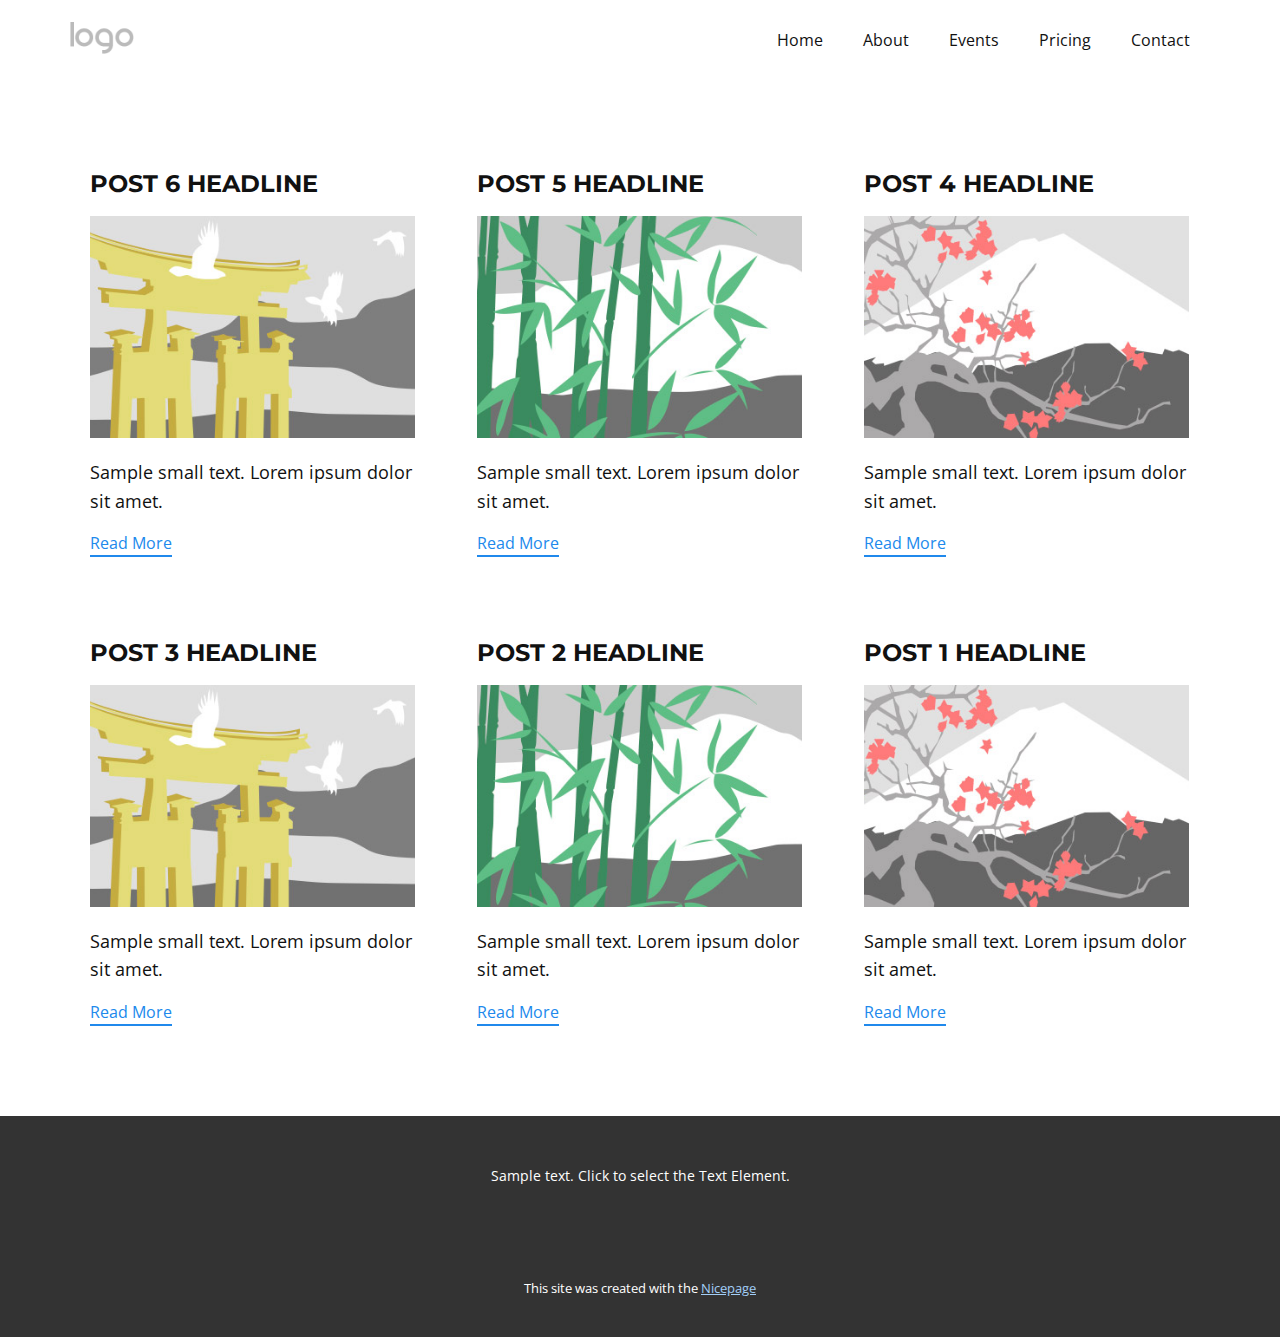
<file: blog/blog.html>
<!DOCTYPE html>
<html style="font-size: 16px;" lang="en"><head>
    <meta name="viewport" content="width=device-width, initial-scale=1.0">
    <meta charset="utf-8">
    <meta name="keywords" content="">
    <meta name="description" content="">
    <title>Blog</title>
    <link rel="stylesheet" href="../nicepage.css" media="screen">
<link rel="stylesheet" href="../Blog-Template.css" media="screen">
    <script class="u-script" type="text/javascript" src="../jquery.js" defer=""></script>
    <script class="u-script" type="text/javascript" src="../nicepage.js" defer=""></script>
    <meta name="generator" content="Nicepage 7.6.5, nicepage.com">
    
    
    
    <link id="u-theme-google-font" rel="stylesheet" href="https://fonts.googleapis.com/css?family=Roboto:100,100i,300,300i,400,400i,500,500i,700,700i,900,900i|Open+Sans:300,300i,400,400i,500,500i,600,600i,700,700i,800,800i">
    <link id="u-page-google-font" rel="stylesheet" href="https://fonts.googleapis.com/css?family=Montserrat:100,100i,200,200i,300,300i,400,400i,500,500i,600,600i,700,700i,800,800i,900,900i">
    <script type="application/ld+json">{
		"@context": "http://schema.org",
		"@type": "Organization",
		"name": "",
		"logo": "images/default-logo.png"
}</script>
    <meta name="theme-color" content="#2089ec">
  <meta data-intl-tel-input-cdn-path="intlTelInput/"></head>
  <body data-path-to-root="../" data-include-products="false" class="u-body u-xl-mode" data-lang="en"><header class="u-clearfix u-header u-header" id="sec-fdf1"><div class="u-clearfix u-sheet u-valign-middle u-sheet-1">
        <a href="#" class="u-image u-logo u-image-1">
          <img src="../images/default-logo.png" class="u-logo-image u-logo-image-1">
        </a>
        <nav class="u-menu u-menu-one-level u-offcanvas u-menu-1">
          <div class="menu-collapse" style="font-size: 1rem; letter-spacing: 0px;">
            <a class="u-button-style u-custom-left-right-menu-spacing u-custom-padding-bottom u-custom-text-active-color u-custom-text-hover-color u-custom-top-bottom-menu-spacing u-hamburger-link u-nav-link u-text-active-palette-1-base u-text-hover-palette-2-base" href="#">
              <svg class="u-svg-link" viewBox="0 0 24 24"><use xlink:href="#menu-hamburger"></use></svg>
              <svg class="u-svg-content" version="1.1" id="menu-hamburger" viewBox="0 0 16 16" x="0px" y="0px" xmlns:xlink="http://www.w3.org/1999/xlink" xmlns="http://www.w3.org/2000/svg"><g><rect y="1" width="16" height="2"></rect><rect y="7" width="16" height="2"></rect><rect y="13" width="16" height="2"></rect>
</g></svg>
            </a>
          </div>
          <div class="u-custom-menu u-nav-container">
            <ul class="u-nav u-unstyled u-nav-1"><li class="u-nav-item"><a class="u-button-style u-nav-link u-text-active-palette-2-base u-text-hover-palette-1-base" href="../" style="padding: 10px 20px;">Home</a>
</li><li class="u-nav-item"><a class="u-button-style u-nav-link u-text-active-palette-2-base u-text-hover-palette-1-base" href="../About.html" style="padding: 10px 20px;">About</a>
</li><li class="u-nav-item"><a class="u-button-style u-nav-link u-text-active-palette-2-base u-text-hover-palette-1-base" href="../Project-Page.html" style="padding: 10px 20px;">Events</a>
</li><li class="u-nav-item"><a class="u-button-style u-nav-link u-text-active-palette-2-base u-text-hover-palette-1-base" href="../Pricing-Page.html" style="padding: 10px 20px;">Pricing</a>
</li><li class="u-nav-item"><a class="u-button-style u-nav-link u-text-active-palette-2-base u-text-hover-palette-1-base" href="../Contact.html" style="padding: 10px 20px;">Contact</a>
</li></ul>
          </div>
          <div class="u-custom-menu u-nav-container-collapse">
            <div class="u-black u-container-style u-inner-container-layout u-opacity u-opacity-95 u-sidenav">
              <div class="u-inner-container-layout u-sidenav-overflow">
                <div class="u-menu-close"></div>
                <ul class="u-align-center u-nav u-popupmenu-items u-unstyled u-nav-2"><li class="u-nav-item"><a class="u-button-style u-nav-link" href="../">Home</a>
</li><li class="u-nav-item"><a class="u-button-style u-nav-link" href="../About.html">About</a>
</li><li class="u-nav-item"><a class="u-button-style u-nav-link" href="../Project-Page.html">Events</a>
</li><li class="u-nav-item"><a class="u-button-style u-nav-link" href="../Pricing-Page.html">Pricing</a>
</li><li class="u-nav-item"><a class="u-button-style u-nav-link" href="../Contact.html">Contact</a>
</li></ul>
              </div>
            </div>
            <div class="u-black u-menu-overlay u-opacity u-opacity-70"></div>
          </div>
        </nav>
      </div></header>
    <section class="u-clearfix u-section-1" id="block-1">
      <div class="u-clearfix u-sheet u-valign-middle u-sheet-1"><!--blog--><!--blog_options_json--><!--{"type":"Recent","source":"","tags":"","count":""}--><!--/blog_options_json-->
        <div class="u-blog u-expanded-width u-repeater u-repeater-1" data-blog-id="blog-1"><!--blog_post-->
          <div class="u-blog-post u-container-style u-repeater-item u-white u-repeater-item-1">
            <div class="u-container-layout u-similar-container u-valign-top u-container-layout-1"><!--blog_post_header-->
              <h4 class="u-blog-control u-text u-text-1">
                <a class="u-post-header-link" href="../blog/post-5.html">Post 6 Headline</a>
              </h4><!--/blog_post_header--><!--blog_post_image-->
              <a class="u-post-header-link" href="../blog/post-5.html"><img alt="" class="u-blog-control u-expanded-width u-image u-image-default u-image-1" src="../images/8ad73f3c.jpeg"></a><!--/blog_post_image--><!--blog_post_content-->
              <div class="u-blog-control u-post-content u-text u-text-2 fr-view">Sample small text. Lorem ipsum dolor sit amet.</div><!--/blog_post_content--><!--blog_post_readmore-->
              <a href="../blog/post-5.html" class="u-blog-control u-border-2 u-border-palette-1-base u-btn u-btn-rectangle u-button-style u-none u-btn-1"><!--blog_post_readmore_content--><!--options_json--><!--{"content":"","defaultValue":"Read More"}--><!--/options_json-->Read More<!--/blog_post_readmore_content--></a><!--/blog_post_readmore-->
            </div>
          </div><div class="u-blog-post u-container-style u-repeater-item u-video-cover u-white">
            <div class="u-container-layout u-similar-container u-valign-top u-container-layout-2"><!--blog_post_header-->
              <h4 class="u-blog-control u-text u-text-3">
                <a class="u-post-header-link" href="../blog/post-4.html">Post 5 Headline</a>
              </h4><!--/blog_post_header--><!--blog_post_image-->
              <a class="u-post-header-link" href="../blog/post-4.html"><img alt="" class="u-blog-control u-expanded-width u-image u-image-default u-image-2" src="../images/68f64b9d.jpeg"></a><!--/blog_post_image--><!--blog_post_content-->
              <div class="u-blog-control u-post-content u-text u-text-4 fr-view">Sample small text. Lorem ipsum dolor sit amet.</div><!--/blog_post_content--><!--blog_post_readmore-->
              <a href="../blog/post-4.html" class="u-blog-control u-border-2 u-border-palette-1-base u-btn u-btn-rectangle u-button-style u-none u-btn-2"><!--blog_post_readmore_content--><!--options_json--><!--{"content":"","defaultValue":"Read More"}--><!--/options_json-->Read More<!--/blog_post_readmore_content--></a><!--/blog_post_readmore-->
            </div>
          </div><div class="u-blog-post u-container-style u-repeater-item u-video-cover u-white">
            <div class="u-container-layout u-similar-container u-valign-top u-container-layout-3"><!--blog_post_header-->
              <h4 class="u-blog-control u-text u-text-5">
                <a class="u-post-header-link" href="../blog/post-3.html">Post 4 Headline</a>
              </h4><!--/blog_post_header--><!--blog_post_image-->
              <a class="u-post-header-link" href="../blog/post-3.html"><img alt="" class="u-blog-control u-expanded-width u-image u-image-default u-image-3" src="../images/0fd3416c.jpeg"></a><!--/blog_post_image--><!--blog_post_content-->
              <div class="u-blog-control u-post-content u-text u-text-6 fr-view">Sample small text. Lorem ipsum dolor sit amet.</div><!--/blog_post_content--><!--blog_post_readmore-->
              <a href="../blog/post-3.html" class="u-blog-control u-border-2 u-border-palette-1-base u-btn u-btn-rectangle u-button-style u-none u-btn-3"><!--blog_post_readmore_content--><!--options_json--><!--{"content":"","defaultValue":"Read More"}--><!--/options_json-->Read More<!--/blog_post_readmore_content--></a><!--/blog_post_readmore-->
            </div>
          </div><div class="u-blog-post u-container-style u-repeater-item u-white u-repeater-item-1">
            <div class="u-container-layout u-similar-container u-valign-top u-container-layout-1"><!--blog_post_header-->
              <h4 class="u-blog-control u-text u-text-1">
                <a class="u-post-header-link" href="../blog/post-2.html">Post 3 Headline</a>
              </h4><!--/blog_post_header--><!--blog_post_image-->
              <a class="u-post-header-link" href="../blog/post-2.html"><img alt="" class="u-blog-control u-expanded-width u-image u-image-default u-image-1" src="../images/8ad73f3c.jpeg"></a><!--/blog_post_image--><!--blog_post_content-->
              <div class="u-blog-control u-post-content u-text u-text-2 fr-view">Sample small text. Lorem ipsum dolor sit amet.</div><!--/blog_post_content--><!--blog_post_readmore-->
              <a href="../blog/post-2.html" class="u-blog-control u-border-2 u-border-palette-1-base u-btn u-btn-rectangle u-button-style u-none u-btn-1"><!--blog_post_readmore_content--><!--options_json--><!--{"content":"","defaultValue":"Read More"}--><!--/options_json-->Read More<!--/blog_post_readmore_content--></a><!--/blog_post_readmore-->
            </div>
          </div><div class="u-blog-post u-container-style u-repeater-item u-video-cover u-white">
            <div class="u-container-layout u-similar-container u-valign-top u-container-layout-2"><!--blog_post_header-->
              <h4 class="u-blog-control u-text u-text-3">
                <a class="u-post-header-link" href="../blog/post-1.html">Post 2 Headline</a>
              </h4><!--/blog_post_header--><!--blog_post_image-->
              <a class="u-post-header-link" href="../blog/post-1.html"><img alt="" class="u-blog-control u-expanded-width u-image u-image-default u-image-2" src="../images/68f64b9d.jpeg"></a><!--/blog_post_image--><!--blog_post_content-->
              <div class="u-blog-control u-post-content u-text u-text-4 fr-view">Sample small text. Lorem ipsum dolor sit amet.</div><!--/blog_post_content--><!--blog_post_readmore-->
              <a href="../blog/post-1.html" class="u-blog-control u-border-2 u-border-palette-1-base u-btn u-btn-rectangle u-button-style u-none u-btn-2"><!--blog_post_readmore_content--><!--options_json--><!--{"content":"","defaultValue":"Read More"}--><!--/options_json-->Read More<!--/blog_post_readmore_content--></a><!--/blog_post_readmore-->
            </div>
          </div><div class="u-blog-post u-container-style u-repeater-item u-video-cover u-white">
            <div class="u-container-layout u-similar-container u-valign-top u-container-layout-3"><!--blog_post_header-->
              <h4 class="u-blog-control u-text u-text-5">
                <a class="u-post-header-link" href="../blog/post.html">Post 1 Headline</a>
              </h4><!--/blog_post_header--><!--blog_post_image-->
              <a class="u-post-header-link" href="../blog/post.html"><img alt="" class="u-blog-control u-expanded-width u-image u-image-default u-image-3" src="../images/0fd3416c.jpeg"></a><!--/blog_post_image--><!--blog_post_content-->
              <div class="u-blog-control u-post-content u-text u-text-6 fr-view">Sample small text. Lorem ipsum dolor sit amet.</div><!--/blog_post_content--><!--blog_post_readmore-->
              <a href="../blog/post.html" class="u-blog-control u-border-2 u-border-palette-1-base u-btn u-btn-rectangle u-button-style u-none u-btn-3"><!--blog_post_readmore_content--><!--options_json--><!--{"content":"","defaultValue":"Read More"}--><!--/options_json-->Read More<!--/blog_post_readmore_content--></a><!--/blog_post_readmore-->
            </div>
          </div><!--/blog_post--><!--blog_post-->
          <!--/blog_post--><!--blog_post-->
          <!--/blog_post-->
        </div><!--/blog-->
      </div>
    </section>
    
    
    
    <footer class="u-align-center u-clearfix u-container-align-center u-footer u-grey-80 u-footer" id="sec-016e"><div class="u-clearfix u-sheet u-sheet-1">
        <p class="u-small-text u-text u-text-variant u-text-1">Sample text. Click to select the Text Element.</p>
      </div></footer>
    <section class="u-backlink u-clearfix u-grey-80">
      <p class="u-text">
        <span>This site was created with the </span>
        <a class="u-link" href="https://nicepage.com/" target="_blank" rel="nofollow">
          <span>Nicepage</span>
        </a>
      </p>
    </section>
  
</body></html>
</file>
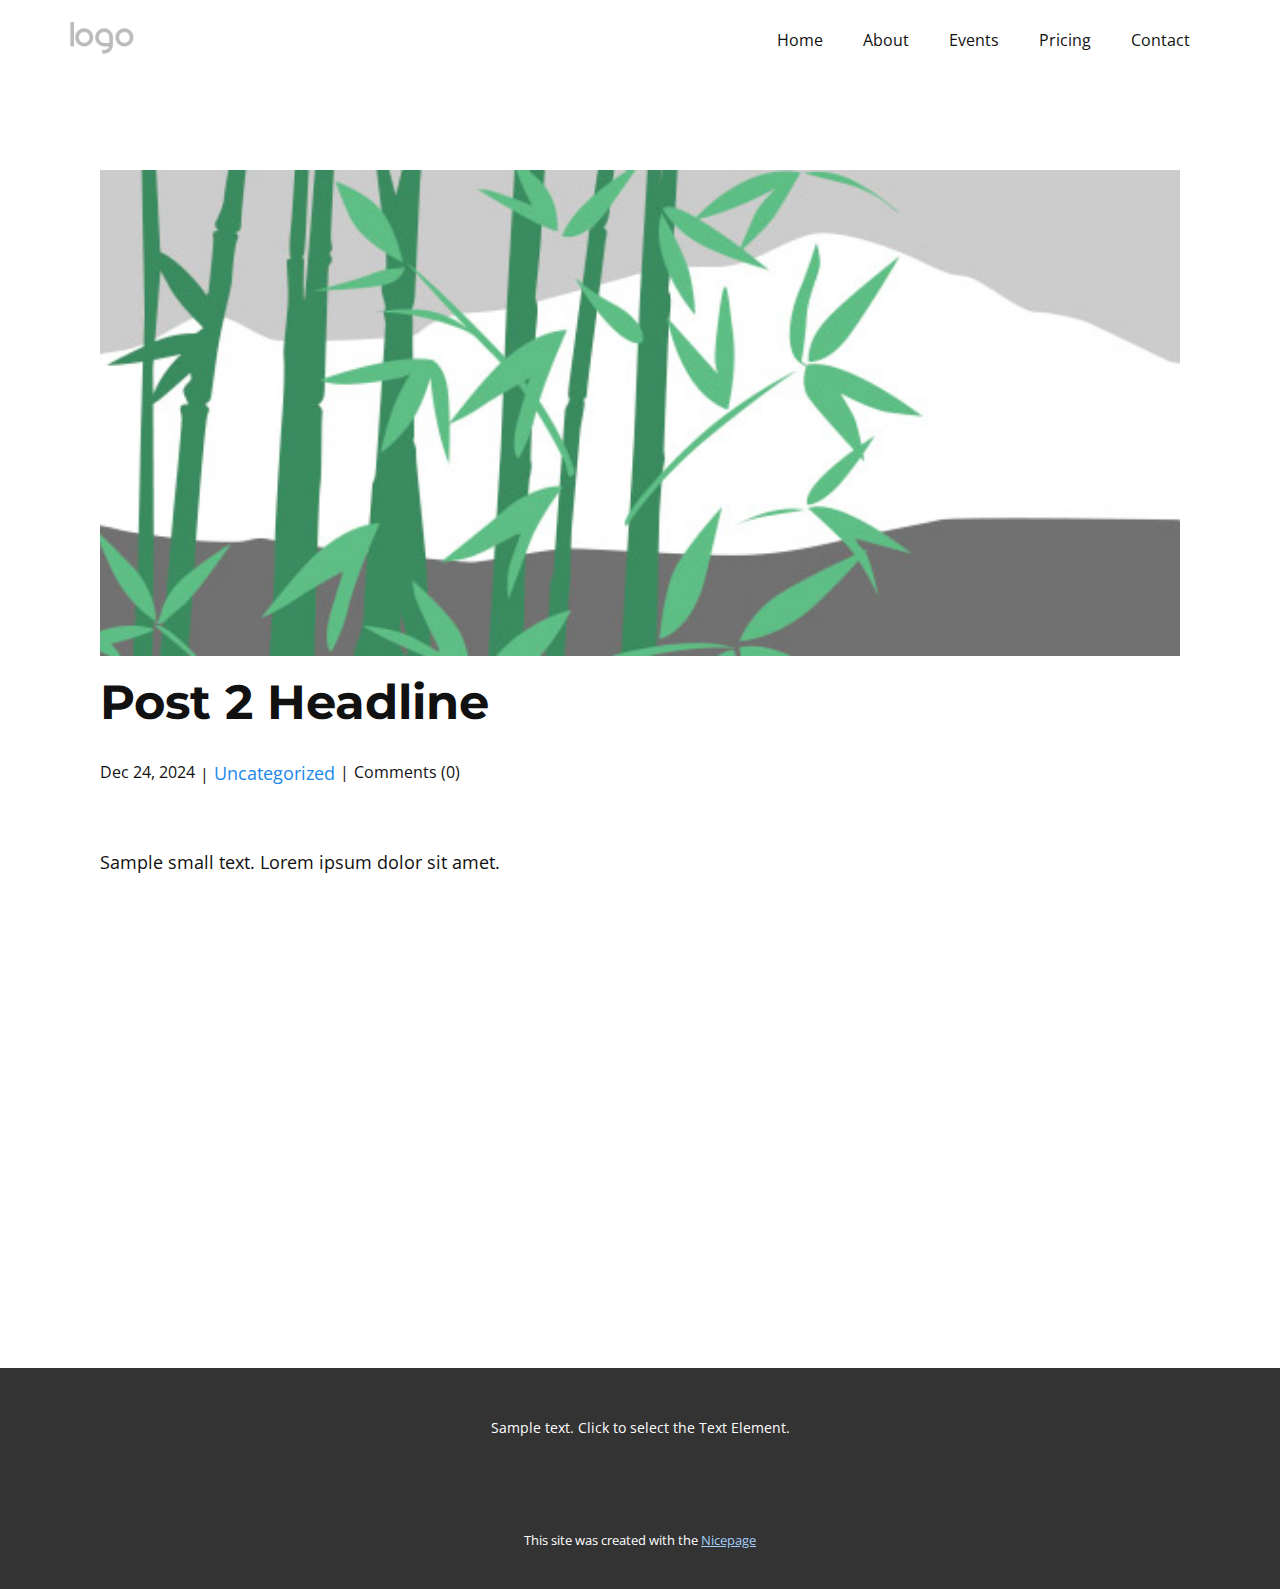
<file: blog/post-1.html>
<!DOCTYPE html>
<html style="font-size: 16px;" lang="en"><head>
    <meta name="viewport" content="width=device-width, initial-scale=1.0">
    <meta charset="utf-8">
    <meta name="keywords" content="Post 1 Headline">
    <meta name="description" content="">
    <title>Post 2 Headline</title>
    <link rel="stylesheet" href="../nicepage.css" media="screen">
<link rel="stylesheet" href="../Post-Template.css" media="screen">
    <script class="u-script" type="text/javascript" src="../jquery.js" defer=""></script>
    <script class="u-script" type="text/javascript" src="../nicepage.js" defer=""></script>
    <meta name="generator" content="Nicepage 7.6.5, nicepage.com">
    
    
    
    <link id="u-theme-google-font" rel="stylesheet" href="https://fonts.googleapis.com/css?family=Roboto:100,100i,300,300i,400,400i,500,500i,700,700i,900,900i|Open+Sans:300,300i,400,400i,500,500i,600,600i,700,700i,800,800i">
    <link id="u-page-google-font" rel="stylesheet" href="https://fonts.googleapis.com/css?family=Montserrat:100,100i,200,200i,300,300i,400,400i,500,500i,600,600i,700,700i,800,800i,900,900i">
    <script type="application/ld+json">{
		"@context": "http://schema.org",
		"@type": "Organization",
		"name": "",
		"logo": "images/default-logo.png"
}</script>
    <meta name="theme-color" content="#2089ec">
  <meta data-intl-tel-input-cdn-path="intlTelInput/"></head>
  <body data-path-to-root="./" data-include-products="false" class="u-body u-xl-mode" data-lang="en"><header class="u-clearfix u-header u-header" id="sec-fdf1"><div class="u-clearfix u-sheet u-valign-middle u-sheet-1">
        <a href="#" class="u-image u-logo u-image-1">
          <img src="../images/default-logo.png" class="u-logo-image u-logo-image-1">
        </a>
        <nav class="u-menu u-menu-one-level u-offcanvas u-menu-1">
          <div class="menu-collapse" style="font-size: 1rem; letter-spacing: 0px;">
            <a class="u-button-style u-custom-left-right-menu-spacing u-custom-padding-bottom u-custom-text-active-color u-custom-text-hover-color u-custom-top-bottom-menu-spacing u-hamburger-link u-nav-link u-text-active-palette-1-base u-text-hover-palette-2-base" href="#">
              <svg class="u-svg-link" viewBox="0 0 24 24"><use xlink:href="#menu-hamburger"></use></svg>
              <svg class="u-svg-content" version="1.1" id="menu-hamburger" viewBox="0 0 16 16" x="0px" y="0px" xmlns:xlink="http://www.w3.org/1999/xlink" xmlns="http://www.w3.org/2000/svg"><g><rect y="1" width="16" height="2"></rect><rect y="7" width="16" height="2"></rect><rect y="13" width="16" height="2"></rect>
</g></svg>
            </a>
          </div>
          <div class="u-custom-menu u-nav-container">
            <ul class="u-nav u-unstyled u-nav-1"><li class="u-nav-item"><a class="u-button-style u-nav-link u-text-active-palette-2-base u-text-hover-palette-1-base" href="../" style="padding: 10px 20px;">Home</a>
</li><li class="u-nav-item"><a class="u-button-style u-nav-link u-text-active-palette-2-base u-text-hover-palette-1-base" href="../About.html" style="padding: 10px 20px;">About</a>
</li><li class="u-nav-item"><a class="u-button-style u-nav-link u-text-active-palette-2-base u-text-hover-palette-1-base" href="../Project-Page.html" style="padding: 10px 20px;">Events</a>
</li><li class="u-nav-item"><a class="u-button-style u-nav-link u-text-active-palette-2-base u-text-hover-palette-1-base" href="../Pricing-Page.html" style="padding: 10px 20px;">Pricing</a>
</li><li class="u-nav-item"><a class="u-button-style u-nav-link u-text-active-palette-2-base u-text-hover-palette-1-base" href="../Contact.html" style="padding: 10px 20px;">Contact</a>
</li></ul>
          </div>
          <div class="u-custom-menu u-nav-container-collapse">
            <div class="u-black u-container-style u-inner-container-layout u-opacity u-opacity-95 u-sidenav">
              <div class="u-inner-container-layout u-sidenav-overflow">
                <div class="u-menu-close"></div>
                <ul class="u-align-center u-nav u-popupmenu-items u-unstyled u-nav-2"><li class="u-nav-item"><a class="u-button-style u-nav-link" href="../">Home</a>
</li><li class="u-nav-item"><a class="u-button-style u-nav-link" href="../About.html">About</a>
</li><li class="u-nav-item"><a class="u-button-style u-nav-link" href="../Project-Page.html">Events</a>
</li><li class="u-nav-item"><a class="u-button-style u-nav-link" href="../Pricing-Page.html">Pricing</a>
</li><li class="u-nav-item"><a class="u-button-style u-nav-link" href="../Contact.html">Contact</a>
</li></ul>
              </div>
            </div>
            <div class="u-black u-menu-overlay u-opacity u-opacity-70"></div>
          </div>
        </nav>
      </div></header>
    <section class="u-align-center u-clearfix u-section-1" id="block-1">
      <div class="u-clearfix u-sheet u-valign-middle-md u-valign-middle-sm u-valign-middle-xs u-sheet-1"><!--post_details--><!--post_details_options_json--><!--{"source":""}--><!--/post_details_options_json--><!--blog_post-->
        <div class="u-container-style u-expanded-width u-post-details u-post-details-1">
          <div class="u-container-layout u-valign-middle u-container-layout-1"><!--blog_post_image-->
            <img alt="" class="u-blog-control u-expanded-width u-image u-image-default u-image-1" src="../images/68f64b9d.jpeg"><!--/blog_post_image--><!--blog_post_header-->
            <h2 class="u-blog-control u-text u-text-1">Post 2 Headline</h2><!--/blog_post_header--><!--blog_post_metadata-->
            <div class="u-blog-control u-metadata u-metadata-1"><!--blog_post_metadata_date-->
              <span class="u-meta-date u-meta-icon">Dec 24, 2024</span><!--/blog_post_metadata_date--><!--blog_post_metadata_category-->
              <span class="u-meta-category u-meta-icon"><a href="../blog/blog.html#/blog-1///">Uncategorized</a></span><!--/blog_post_metadata_category--><!--blog_post_metadata_comments-->
              <span class="u-meta-comments u-meta-icon"><!--blog_post_metadata_comments_content-->Comments (0)<!--/blog_post_metadata_comments_content--></span><!--/blog_post_metadata_comments-->
            </div><!--/blog_post_metadata--><!--blog_post_content-->
            <div class="u-align-justify u-blog-control u-post-content u-text u-text-2 fr-view">
  <p>
    <meta name="viewport" content="width=device-width, initial-scale=1.0">
    <meta charset="utf-8">
    <meta name="keywords" content=""><meta name="description" content="">
    <title></title>
    <link rel="stylesheet" href="//capp.nicepage.com/e88fda42356f7add2c13234684765afa5ae8cad7/nicepage.css" media="screen" class="u-static-style"><link rel="stylesheet" href="//capp.nicepage.com/e88fda42356f7add2c13234684765afa5ae8cad7/nicepage.css" media="screen" class="u-static-style"><link rel="stylesheet" href="//capp.nicepage.com/e88fda42356f7add2c13234684765afa5ae8cad7/nicepage.css" media="screen" class="u-static-style"><link rel="stylesheet" href="/nicepage.css" media="screen" class="u-static-style"><link rel="stylesheet" href="//capp.nicepage.com/e88fda42356f7add2c13234684765afa5ae8cad7/nicepage.css" media="screen" class="u-static-style"><link rel="stylesheet" href="//capp.nicepage.com/e88fda42356f7add2c13234684765afa5ae8cad7/nicepage.css" media="screen" class="u-static-style"><link rel="stylesheet" href="//capp.nicepage.com/e88fda42356f7add2c13234684765afa5ae8cad7/nicepage.css" media="screen" class="u-static-style"><link rel="stylesheet" href="/nicepage.css" media="screen">
    <script class="u-script" type="text/javascript" src="//capp.nicepage.com/assets/jquery-1.9.1.min.js" defer=""></script>
    <script class="u-script" type="text/javascript" src="//capp.nicepage.com/2e1bb99f292b1542ffcc2431a9c421fda05641c7/nicepage.js" defer=""></script>
</p><section class="u-clearfix u-valign-top u-block-f5ed-1" custom-posts-hash="T" data-section-properties="{&quot;margin&quot;:&quot;none&quot;,&quot;stretch&quot;:true}" data-id="f5ed" data-posts-content="[{'images':[],'maps':[],'videos':[],'icons':[],'textWidth':'','textHeight':'','id':1,'headingProp':'h3','textProp':'text'}]" style="min-height: 500px">
  <div class="u-clearfix u-rich-text u-text u-block-f5ed-4" data-state="{&quot;margin-top&quot;:{&quot;shouldApplyDefaultMargins&quot;:{&quot;XL&quot;:false,&quot;LG&quot;:false,&quot;MD&quot;:false,&quot;SM&quot;:true,&quot;XS&quot;:true},&quot;parentVerticalAlign&quot;:{&quot;XL&quot;:&quot;top&quot;,&quot;LG&quot;:&quot;top&quot;,&quot;MD&quot;:&quot;top&quot;,&quot;SM&quot;:&quot;top&quot;,&quot;XS&quot;:&quot;top&quot;}},&quot;margin-bottom&quot;:{&quot;shouldApplyDefaultMargins&quot;:{&quot;XL&quot;:false,&quot;LG&quot;:false,&quot;MD&quot;:false,&quot;SM&quot;:true,&quot;XS&quot;:true},&quot;parentVerticalAlign&quot;:{&quot;XL&quot;:&quot;top&quot;,&quot;LG&quot;:&quot;top&quot;,&quot;MD&quot;:&quot;top&quot;,&quot;SM&quot;:&quot;top&quot;,&quot;XS&quot;:&quot;top&quot;}}}" style="">
  <p>Sample small text. Lorem ipsum dolor sit amet.</p>
  </div>
  <style data-mode="XL">@media (min-width: 1200px) {
  .u-block-f5ed-1 {
    min-height: 500px;
  }
}</style>
  <style data-mode="LG">@media (max-width: 1199px) and (min-width: 992px) {
  .u-block-f5ed-1 {
    min-height: 500px;
  }
}</style>
  <style data-mode="MD">@media (max-width: 991px) and (min-width: 768px) {
  .u-block-f5ed-1 {
    min-height: 500px;
  }
}</style>
  <style data-mode="SM">@media (max-width: 767px) and (min-width: 576px) {
  .u-block-f5ed-1 {
    min-height: 500px;
  }
}</style>
  <style data-mode="XS">@media (max-width: 575px) {
  .u-block-f5ed-1 {
    min-height: 500px;
  }
}</style>
</section>
<p></p>
  </div><!--/blog_post_content-->
          </div>
        </div><!--/blog_post--><!--/post_details-->
      </div>
    </section>
    
    
    
    <footer class="u-align-center u-clearfix u-container-align-center u-footer u-grey-80 u-footer" id="sec-016e"><div class="u-clearfix u-sheet u-sheet-1">
        <p class="u-small-text u-text u-text-variant u-text-1">Sample text. Click to select the Text Element.</p>
      </div></footer>
    <section class="u-backlink u-clearfix u-grey-80">
      <p class="u-text">
        <span>This site was created with the </span>
        <a class="u-link" href="https://nicepage.com/" target="_blank" rel="nofollow">
          <span>Nicepage</span>
        </a>
      </p>
    </section>
  
</body></html>
</file>
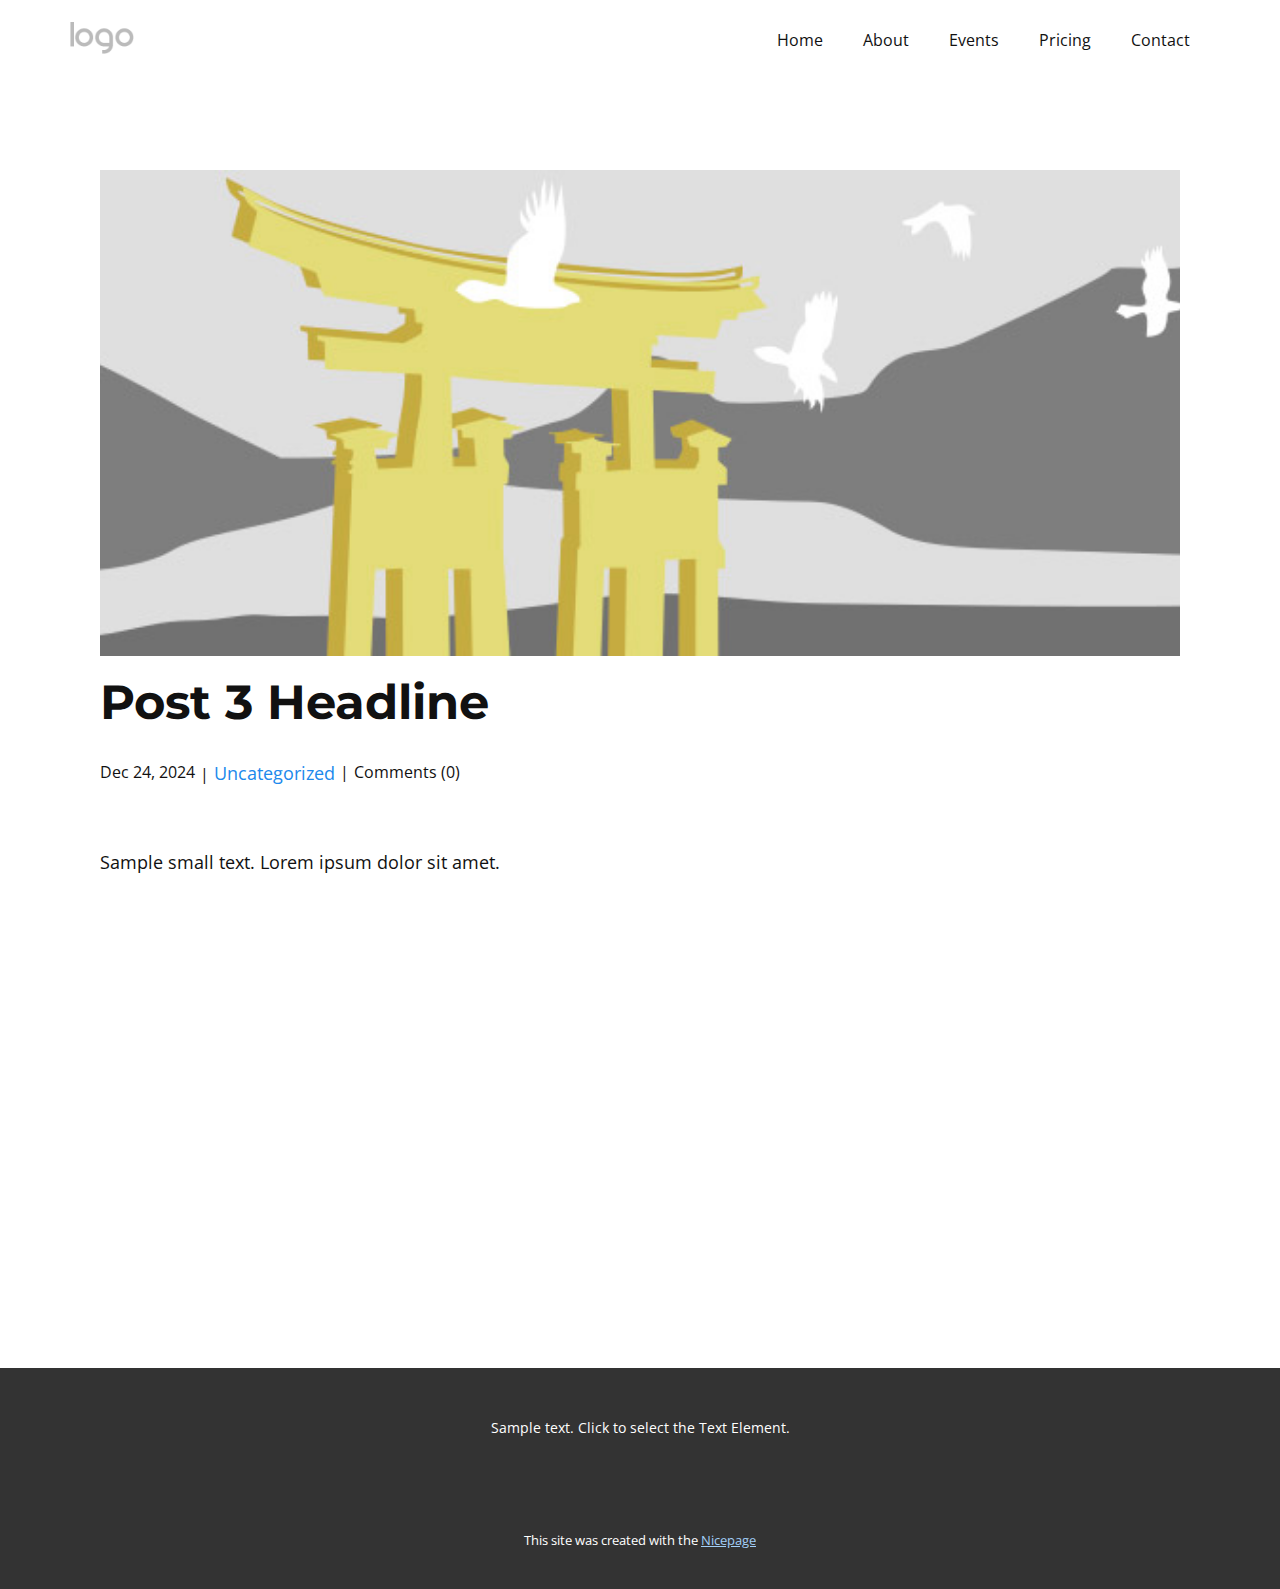
<file: blog/post-2.html>
<!DOCTYPE html>
<html style="font-size: 16px;" lang="en"><head>
    <meta name="viewport" content="width=device-width, initial-scale=1.0">
    <meta charset="utf-8">
    <meta name="keywords" content="Post 1 Headline">
    <meta name="description" content="">
    <title>Post 3 Headline</title>
    <link rel="stylesheet" href="../nicepage.css" media="screen">
<link rel="stylesheet" href="../Post-Template.css" media="screen">
    <script class="u-script" type="text/javascript" src="../jquery.js" defer=""></script>
    <script class="u-script" type="text/javascript" src="../nicepage.js" defer=""></script>
    <meta name="generator" content="Nicepage 7.6.5, nicepage.com">
    
    
    
    <link id="u-theme-google-font" rel="stylesheet" href="https://fonts.googleapis.com/css?family=Roboto:100,100i,300,300i,400,400i,500,500i,700,700i,900,900i|Open+Sans:300,300i,400,400i,500,500i,600,600i,700,700i,800,800i">
    <link id="u-page-google-font" rel="stylesheet" href="https://fonts.googleapis.com/css?family=Montserrat:100,100i,200,200i,300,300i,400,400i,500,500i,600,600i,700,700i,800,800i,900,900i">
    <script type="application/ld+json">{
		"@context": "http://schema.org",
		"@type": "Organization",
		"name": "",
		"logo": "images/default-logo.png"
}</script>
    <meta name="theme-color" content="#2089ec">
  <meta data-intl-tel-input-cdn-path="intlTelInput/"></head>
  <body data-path-to-root="./" data-include-products="false" class="u-body u-xl-mode" data-lang="en"><header class="u-clearfix u-header u-header" id="sec-fdf1"><div class="u-clearfix u-sheet u-valign-middle u-sheet-1">
        <a href="#" class="u-image u-logo u-image-1">
          <img src="../images/default-logo.png" class="u-logo-image u-logo-image-1">
        </a>
        <nav class="u-menu u-menu-one-level u-offcanvas u-menu-1">
          <div class="menu-collapse" style="font-size: 1rem; letter-spacing: 0px;">
            <a class="u-button-style u-custom-left-right-menu-spacing u-custom-padding-bottom u-custom-text-active-color u-custom-text-hover-color u-custom-top-bottom-menu-spacing u-hamburger-link u-nav-link u-text-active-palette-1-base u-text-hover-palette-2-base" href="#">
              <svg class="u-svg-link" viewBox="0 0 24 24"><use xlink:href="#menu-hamburger"></use></svg>
              <svg class="u-svg-content" version="1.1" id="menu-hamburger" viewBox="0 0 16 16" x="0px" y="0px" xmlns:xlink="http://www.w3.org/1999/xlink" xmlns="http://www.w3.org/2000/svg"><g><rect y="1" width="16" height="2"></rect><rect y="7" width="16" height="2"></rect><rect y="13" width="16" height="2"></rect>
</g></svg>
            </a>
          </div>
          <div class="u-custom-menu u-nav-container">
            <ul class="u-nav u-unstyled u-nav-1"><li class="u-nav-item"><a class="u-button-style u-nav-link u-text-active-palette-2-base u-text-hover-palette-1-base" href="../" style="padding: 10px 20px;">Home</a>
</li><li class="u-nav-item"><a class="u-button-style u-nav-link u-text-active-palette-2-base u-text-hover-palette-1-base" href="../About.html" style="padding: 10px 20px;">About</a>
</li><li class="u-nav-item"><a class="u-button-style u-nav-link u-text-active-palette-2-base u-text-hover-palette-1-base" href="../Project-Page.html" style="padding: 10px 20px;">Events</a>
</li><li class="u-nav-item"><a class="u-button-style u-nav-link u-text-active-palette-2-base u-text-hover-palette-1-base" href="../Pricing-Page.html" style="padding: 10px 20px;">Pricing</a>
</li><li class="u-nav-item"><a class="u-button-style u-nav-link u-text-active-palette-2-base u-text-hover-palette-1-base" href="../Contact.html" style="padding: 10px 20px;">Contact</a>
</li></ul>
          </div>
          <div class="u-custom-menu u-nav-container-collapse">
            <div class="u-black u-container-style u-inner-container-layout u-opacity u-opacity-95 u-sidenav">
              <div class="u-inner-container-layout u-sidenav-overflow">
                <div class="u-menu-close"></div>
                <ul class="u-align-center u-nav u-popupmenu-items u-unstyled u-nav-2"><li class="u-nav-item"><a class="u-button-style u-nav-link" href="../">Home</a>
</li><li class="u-nav-item"><a class="u-button-style u-nav-link" href="../About.html">About</a>
</li><li class="u-nav-item"><a class="u-button-style u-nav-link" href="../Project-Page.html">Events</a>
</li><li class="u-nav-item"><a class="u-button-style u-nav-link" href="../Pricing-Page.html">Pricing</a>
</li><li class="u-nav-item"><a class="u-button-style u-nav-link" href="../Contact.html">Contact</a>
</li></ul>
              </div>
            </div>
            <div class="u-black u-menu-overlay u-opacity u-opacity-70"></div>
          </div>
        </nav>
      </div></header>
    <section class="u-align-center u-clearfix u-section-1" id="block-1">
      <div class="u-clearfix u-sheet u-valign-middle-md u-valign-middle-sm u-valign-middle-xs u-sheet-1"><!--post_details--><!--post_details_options_json--><!--{"source":""}--><!--/post_details_options_json--><!--blog_post-->
        <div class="u-container-style u-expanded-width u-post-details u-post-details-1">
          <div class="u-container-layout u-valign-middle u-container-layout-1"><!--blog_post_image-->
            <img alt="" class="u-blog-control u-expanded-width u-image u-image-default u-image-1" src="../images/8ad73f3c.jpeg"><!--/blog_post_image--><!--blog_post_header-->
            <h2 class="u-blog-control u-text u-text-1">Post 3 Headline</h2><!--/blog_post_header--><!--blog_post_metadata-->
            <div class="u-blog-control u-metadata u-metadata-1"><!--blog_post_metadata_date-->
              <span class="u-meta-date u-meta-icon">Dec 24, 2024</span><!--/blog_post_metadata_date--><!--blog_post_metadata_category-->
              <span class="u-meta-category u-meta-icon"><a href="../blog/blog.html#/blog-1///">Uncategorized</a></span><!--/blog_post_metadata_category--><!--blog_post_metadata_comments-->
              <span class="u-meta-comments u-meta-icon"><!--blog_post_metadata_comments_content-->Comments (0)<!--/blog_post_metadata_comments_content--></span><!--/blog_post_metadata_comments-->
            </div><!--/blog_post_metadata--><!--blog_post_content-->
            <div class="u-align-justify u-blog-control u-post-content u-text u-text-2 fr-view">
  <p>
    <meta name="viewport" content="width=device-width, initial-scale=1.0">
    <meta charset="utf-8">
    <meta name="keywords" content=""><meta name="description" content="">
    <title></title>
    <link rel="stylesheet" href="//capp.nicepage.com/e88fda42356f7add2c13234684765afa5ae8cad7/nicepage.css" media="screen" class="u-static-style"><link rel="stylesheet" href="//capp.nicepage.com/e88fda42356f7add2c13234684765afa5ae8cad7/nicepage.css" media="screen" class="u-static-style"><link rel="stylesheet" href="//capp.nicepage.com/e88fda42356f7add2c13234684765afa5ae8cad7/nicepage.css" media="screen" class="u-static-style"><link rel="stylesheet" href="/nicepage.css" media="screen" class="u-static-style"><link rel="stylesheet" href="//capp.nicepage.com/e88fda42356f7add2c13234684765afa5ae8cad7/nicepage.css" media="screen" class="u-static-style"><link rel="stylesheet" href="//capp.nicepage.com/e88fda42356f7add2c13234684765afa5ae8cad7/nicepage.css" media="screen" class="u-static-style"><link rel="stylesheet" href="//capp.nicepage.com/e88fda42356f7add2c13234684765afa5ae8cad7/nicepage.css" media="screen" class="u-static-style"><link rel="stylesheet" href="/nicepage.css" media="screen">
    <script class="u-script" type="text/javascript" src="//capp.nicepage.com/assets/jquery-1.9.1.min.js" defer=""></script>
    <script class="u-script" type="text/javascript" src="//capp.nicepage.com/2e1bb99f292b1542ffcc2431a9c421fda05641c7/nicepage.js" defer=""></script>
</p><section class="u-clearfix u-valign-top u-block-ff9a-1" custom-posts-hash="T" data-section-properties="{&quot;margin&quot;:&quot;none&quot;,&quot;stretch&quot;:true}" data-id="ff9a" data-posts-content="[{'images':[],'maps':[],'videos':[],'icons':[],'textWidth':'','textHeight':'','id':1,'headingProp':'h3','textProp':'text'}]" style="min-height: 500px">
  <div class="u-clearfix u-rich-text u-text u-block-ff9a-4" data-state="{&quot;margin-top&quot;:{&quot;shouldApplyDefaultMargins&quot;:{&quot;XL&quot;:false,&quot;LG&quot;:false,&quot;MD&quot;:false,&quot;SM&quot;:true,&quot;XS&quot;:true},&quot;parentVerticalAlign&quot;:{&quot;XL&quot;:&quot;top&quot;,&quot;LG&quot;:&quot;top&quot;,&quot;MD&quot;:&quot;top&quot;,&quot;SM&quot;:&quot;top&quot;,&quot;XS&quot;:&quot;top&quot;}},&quot;margin-bottom&quot;:{&quot;shouldApplyDefaultMargins&quot;:{&quot;XL&quot;:false,&quot;LG&quot;:false,&quot;MD&quot;:false,&quot;SM&quot;:true,&quot;XS&quot;:true},&quot;parentVerticalAlign&quot;:{&quot;XL&quot;:&quot;top&quot;,&quot;LG&quot;:&quot;top&quot;,&quot;MD&quot;:&quot;top&quot;,&quot;SM&quot;:&quot;top&quot;,&quot;XS&quot;:&quot;top&quot;}}}" style="">
  <p>Sample small text. Lorem ipsum dolor sit amet.</p>
  </div>
  <style data-mode="XL">@media (min-width: 1200px) {
  .u-block-ff9a-1 {
    min-height: 500px;
  }
}</style>
  <style data-mode="LG">@media (max-width: 1199px) and (min-width: 992px) {
  .u-block-ff9a-1 {
    min-height: 500px;
  }
}</style>
  <style data-mode="MD">@media (max-width: 991px) and (min-width: 768px) {
  .u-block-ff9a-1 {
    min-height: 500px;
  }
}</style>
  <style data-mode="SM">@media (max-width: 767px) and (min-width: 576px) {
  .u-block-ff9a-1 {
    min-height: 500px;
  }
}</style>
  <style data-mode="XS">@media (max-width: 575px) {
  .u-block-ff9a-1 {
    min-height: 500px;
  }
}</style>
</section>
<p></p>
  </div><!--/blog_post_content-->
          </div>
        </div><!--/blog_post--><!--/post_details-->
      </div>
    </section>
    
    
    
    <footer class="u-align-center u-clearfix u-container-align-center u-footer u-grey-80 u-footer" id="sec-016e"><div class="u-clearfix u-sheet u-sheet-1">
        <p class="u-small-text u-text u-text-variant u-text-1">Sample text. Click to select the Text Element.</p>
      </div></footer>
    <section class="u-backlink u-clearfix u-grey-80">
      <p class="u-text">
        <span>This site was created with the </span>
        <a class="u-link" href="https://nicepage.com/" target="_blank" rel="nofollow">
          <span>Nicepage</span>
        </a>
      </p>
    </section>
  
</body></html>
</file>
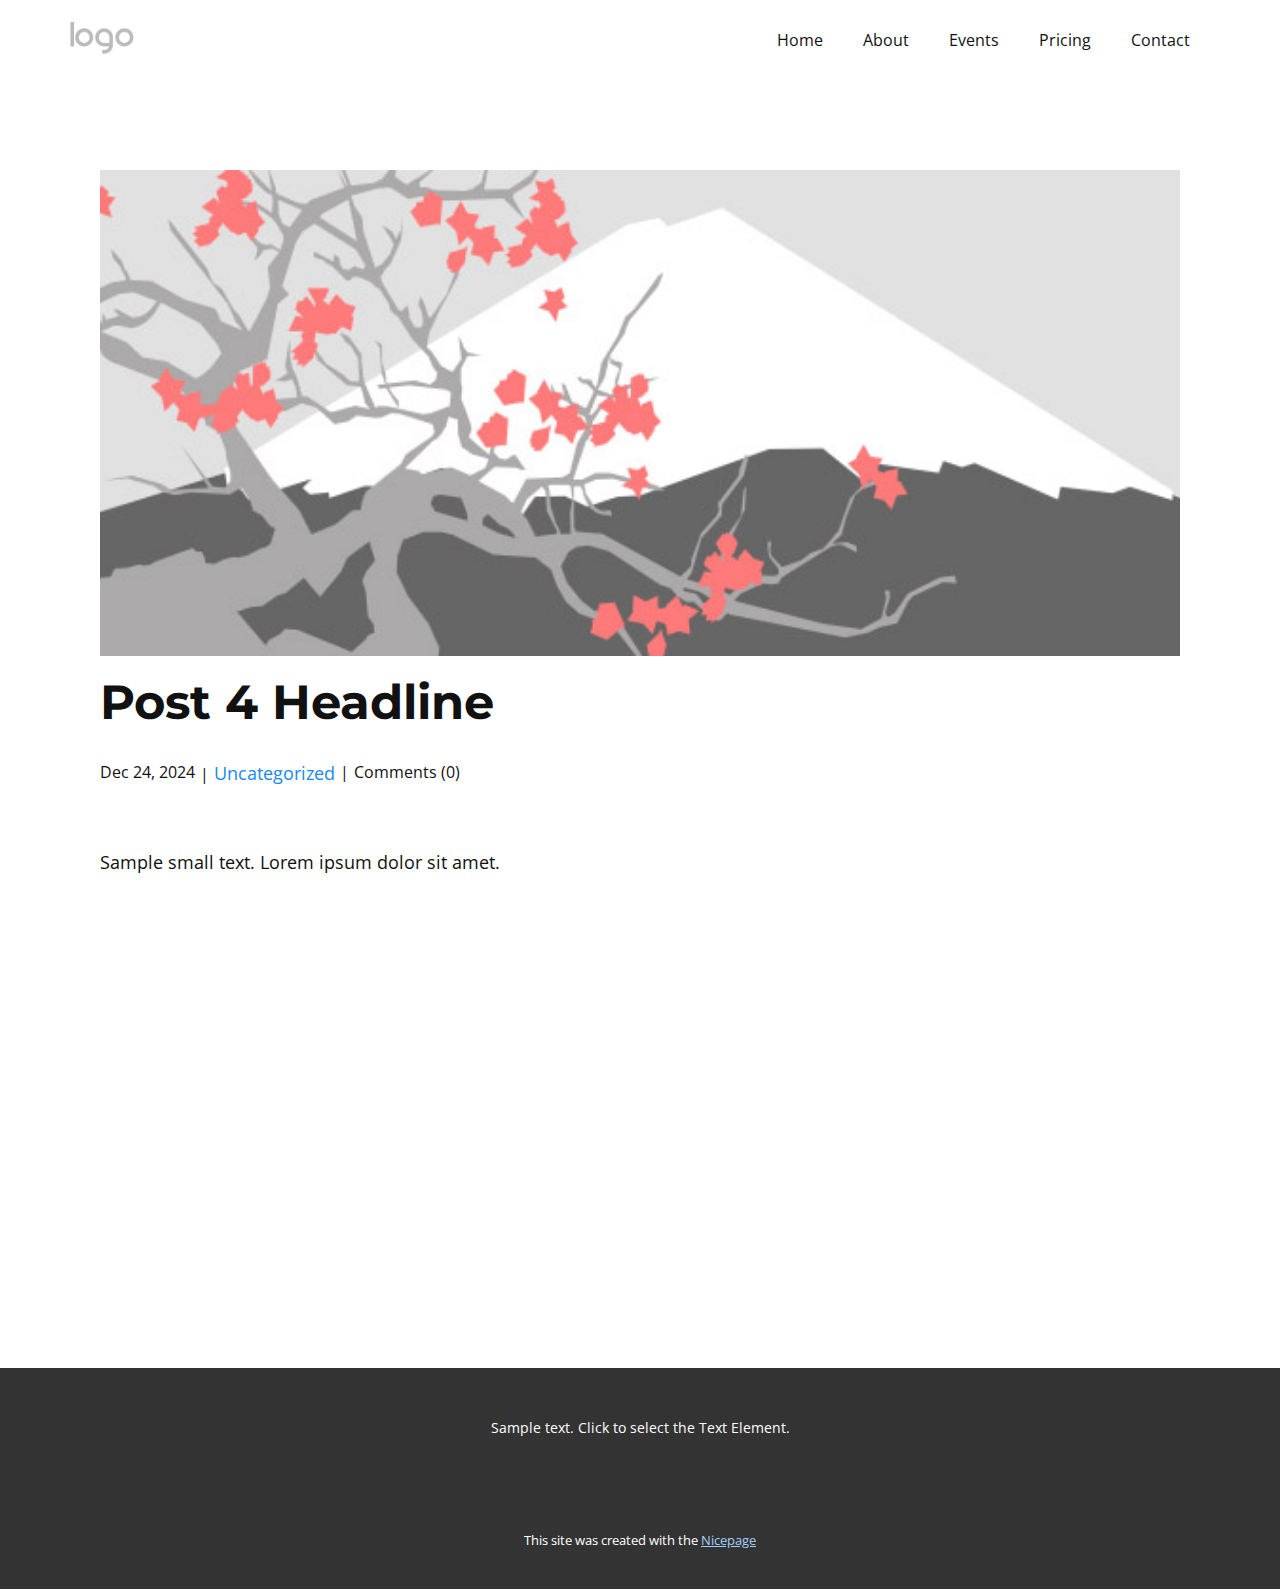
<file: blog/post-3.html>
<!DOCTYPE html>
<html style="font-size: 16px;" lang="en"><head>
    <meta name="viewport" content="width=device-width, initial-scale=1.0">
    <meta charset="utf-8">
    <meta name="keywords" content="Post 1 Headline">
    <meta name="description" content="">
    <title>Post 4 Headline</title>
    <link rel="stylesheet" href="../nicepage.css" media="screen">
<link rel="stylesheet" href="../Post-Template.css" media="screen">
    <script class="u-script" type="text/javascript" src="../jquery.js" defer=""></script>
    <script class="u-script" type="text/javascript" src="../nicepage.js" defer=""></script>
    <meta name="generator" content="Nicepage 7.6.5, nicepage.com">
    
    
    
    <link id="u-theme-google-font" rel="stylesheet" href="https://fonts.googleapis.com/css?family=Roboto:100,100i,300,300i,400,400i,500,500i,700,700i,900,900i|Open+Sans:300,300i,400,400i,500,500i,600,600i,700,700i,800,800i">
    <link id="u-page-google-font" rel="stylesheet" href="https://fonts.googleapis.com/css?family=Montserrat:100,100i,200,200i,300,300i,400,400i,500,500i,600,600i,700,700i,800,800i,900,900i">
    <script type="application/ld+json">{
		"@context": "http://schema.org",
		"@type": "Organization",
		"name": "",
		"logo": "images/default-logo.png"
}</script>
    <meta name="theme-color" content="#2089ec">
  <meta data-intl-tel-input-cdn-path="intlTelInput/"></head>
  <body data-path-to-root="./" data-include-products="false" class="u-body u-xl-mode" data-lang="en"><header class="u-clearfix u-header u-header" id="sec-fdf1"><div class="u-clearfix u-sheet u-valign-middle u-sheet-1">
        <a href="#" class="u-image u-logo u-image-1">
          <img src="../images/default-logo.png" class="u-logo-image u-logo-image-1">
        </a>
        <nav class="u-menu u-menu-one-level u-offcanvas u-menu-1">
          <div class="menu-collapse" style="font-size: 1rem; letter-spacing: 0px;">
            <a class="u-button-style u-custom-left-right-menu-spacing u-custom-padding-bottom u-custom-text-active-color u-custom-text-hover-color u-custom-top-bottom-menu-spacing u-hamburger-link u-nav-link u-text-active-palette-1-base u-text-hover-palette-2-base" href="#">
              <svg class="u-svg-link" viewBox="0 0 24 24"><use xlink:href="#menu-hamburger"></use></svg>
              <svg class="u-svg-content" version="1.1" id="menu-hamburger" viewBox="0 0 16 16" x="0px" y="0px" xmlns:xlink="http://www.w3.org/1999/xlink" xmlns="http://www.w3.org/2000/svg"><g><rect y="1" width="16" height="2"></rect><rect y="7" width="16" height="2"></rect><rect y="13" width="16" height="2"></rect>
</g></svg>
            </a>
          </div>
          <div class="u-custom-menu u-nav-container">
            <ul class="u-nav u-unstyled u-nav-1"><li class="u-nav-item"><a class="u-button-style u-nav-link u-text-active-palette-2-base u-text-hover-palette-1-base" href="../" style="padding: 10px 20px;">Home</a>
</li><li class="u-nav-item"><a class="u-button-style u-nav-link u-text-active-palette-2-base u-text-hover-palette-1-base" href="../About.html" style="padding: 10px 20px;">About</a>
</li><li class="u-nav-item"><a class="u-button-style u-nav-link u-text-active-palette-2-base u-text-hover-palette-1-base" href="../Project-Page.html" style="padding: 10px 20px;">Events</a>
</li><li class="u-nav-item"><a class="u-button-style u-nav-link u-text-active-palette-2-base u-text-hover-palette-1-base" href="../Pricing-Page.html" style="padding: 10px 20px;">Pricing</a>
</li><li class="u-nav-item"><a class="u-button-style u-nav-link u-text-active-palette-2-base u-text-hover-palette-1-base" href="../Contact.html" style="padding: 10px 20px;">Contact</a>
</li></ul>
          </div>
          <div class="u-custom-menu u-nav-container-collapse">
            <div class="u-black u-container-style u-inner-container-layout u-opacity u-opacity-95 u-sidenav">
              <div class="u-inner-container-layout u-sidenav-overflow">
                <div class="u-menu-close"></div>
                <ul class="u-align-center u-nav u-popupmenu-items u-unstyled u-nav-2"><li class="u-nav-item"><a class="u-button-style u-nav-link" href="../">Home</a>
</li><li class="u-nav-item"><a class="u-button-style u-nav-link" href="../About.html">About</a>
</li><li class="u-nav-item"><a class="u-button-style u-nav-link" href="../Project-Page.html">Events</a>
</li><li class="u-nav-item"><a class="u-button-style u-nav-link" href="../Pricing-Page.html">Pricing</a>
</li><li class="u-nav-item"><a class="u-button-style u-nav-link" href="../Contact.html">Contact</a>
</li></ul>
              </div>
            </div>
            <div class="u-black u-menu-overlay u-opacity u-opacity-70"></div>
          </div>
        </nav>
      </div></header>
    <section class="u-align-center u-clearfix u-section-1" id="block-1">
      <div class="u-clearfix u-sheet u-valign-middle-md u-valign-middle-sm u-valign-middle-xs u-sheet-1"><!--post_details--><!--post_details_options_json--><!--{"source":""}--><!--/post_details_options_json--><!--blog_post-->
        <div class="u-container-style u-expanded-width u-post-details u-post-details-1">
          <div class="u-container-layout u-valign-middle u-container-layout-1"><!--blog_post_image-->
            <img alt="" class="u-blog-control u-expanded-width u-image u-image-default u-image-1" src="../images/0fd3416c.jpeg"><!--/blog_post_image--><!--blog_post_header-->
            <h2 class="u-blog-control u-text u-text-1">Post 4 Headline</h2><!--/blog_post_header--><!--blog_post_metadata-->
            <div class="u-blog-control u-metadata u-metadata-1"><!--blog_post_metadata_date-->
              <span class="u-meta-date u-meta-icon">Dec 24, 2024</span><!--/blog_post_metadata_date--><!--blog_post_metadata_category-->
              <span class="u-meta-category u-meta-icon"><a href="../blog/blog.html#/blog-1///">Uncategorized</a></span><!--/blog_post_metadata_category--><!--blog_post_metadata_comments-->
              <span class="u-meta-comments u-meta-icon"><!--blog_post_metadata_comments_content-->Comments (0)<!--/blog_post_metadata_comments_content--></span><!--/blog_post_metadata_comments-->
            </div><!--/blog_post_metadata--><!--blog_post_content-->
            <div class="u-align-justify u-blog-control u-post-content u-text u-text-2 fr-view">
  <p>
    <meta name="viewport" content="width=device-width, initial-scale=1.0">
    <meta charset="utf-8">
    <meta name="keywords" content=""><meta name="description" content="">
    <title></title>
    <link rel="stylesheet" href="//capp.nicepage.com/e88fda42356f7add2c13234684765afa5ae8cad7/nicepage.css" media="screen" class="u-static-style"><link rel="stylesheet" href="//capp.nicepage.com/e88fda42356f7add2c13234684765afa5ae8cad7/nicepage.css" media="screen" class="u-static-style"><link rel="stylesheet" href="//capp.nicepage.com/e88fda42356f7add2c13234684765afa5ae8cad7/nicepage.css" media="screen" class="u-static-style"><link rel="stylesheet" href="/nicepage.css" media="screen" class="u-static-style"><link rel="stylesheet" href="//capp.nicepage.com/e88fda42356f7add2c13234684765afa5ae8cad7/nicepage.css" media="screen" class="u-static-style"><link rel="stylesheet" href="//capp.nicepage.com/e88fda42356f7add2c13234684765afa5ae8cad7/nicepage.css" media="screen" class="u-static-style"><link rel="stylesheet" href="//capp.nicepage.com/e88fda42356f7add2c13234684765afa5ae8cad7/nicepage.css" media="screen" class="u-static-style"><link rel="stylesheet" href="/nicepage.css" media="screen">
    <script class="u-script" type="text/javascript" src="//capp.nicepage.com/assets/jquery-1.9.1.min.js" defer=""></script>
    <script class="u-script" type="text/javascript" src="//capp.nicepage.com/2e1bb99f292b1542ffcc2431a9c421fda05641c7/nicepage.js" defer=""></script>
</p><section class="u-clearfix u-valign-top u-block-4790-1" custom-posts-hash="T" data-section-properties="{&quot;margin&quot;:&quot;none&quot;,&quot;stretch&quot;:true}" data-id="4790" data-posts-content="[{'images':[],'maps':[],'videos':[],'icons':[],'textWidth':'','textHeight':'','id':1,'headingProp':'h3','textProp':'text'}]" style="min-height: 500px">
  <div class="u-clearfix u-rich-text u-text u-block-4790-4" data-state="{&quot;margin-top&quot;:{&quot;shouldApplyDefaultMargins&quot;:{&quot;XL&quot;:false,&quot;LG&quot;:false,&quot;MD&quot;:false,&quot;SM&quot;:true,&quot;XS&quot;:true},&quot;parentVerticalAlign&quot;:{&quot;XL&quot;:&quot;top&quot;,&quot;LG&quot;:&quot;top&quot;,&quot;MD&quot;:&quot;top&quot;,&quot;SM&quot;:&quot;top&quot;,&quot;XS&quot;:&quot;top&quot;}},&quot;margin-bottom&quot;:{&quot;shouldApplyDefaultMargins&quot;:{&quot;XL&quot;:false,&quot;LG&quot;:false,&quot;MD&quot;:false,&quot;SM&quot;:true,&quot;XS&quot;:true},&quot;parentVerticalAlign&quot;:{&quot;XL&quot;:&quot;top&quot;,&quot;LG&quot;:&quot;top&quot;,&quot;MD&quot;:&quot;top&quot;,&quot;SM&quot;:&quot;top&quot;,&quot;XS&quot;:&quot;top&quot;}}}" style="">
  <p>Sample small text. Lorem ipsum dolor sit amet.</p>
  </div>
  <style data-mode="XL">@media (min-width: 1200px) {
  .u-block-4790-1 {
    min-height: 500px;
  }
}</style>
  <style data-mode="LG">@media (max-width: 1199px) and (min-width: 992px) {
  .u-block-4790-1 {
    min-height: 500px;
  }
}</style>
  <style data-mode="MD">@media (max-width: 991px) and (min-width: 768px) {
  .u-block-4790-1 {
    min-height: 500px;
  }
}</style>
  <style data-mode="SM">@media (max-width: 767px) and (min-width: 576px) {
  .u-block-4790-1 {
    min-height: 500px;
  }
}</style>
  <style data-mode="XS">@media (max-width: 575px) {
  .u-block-4790-1 {
    min-height: 500px;
  }
}</style>
</section>
<p></p>
  </div><!--/blog_post_content-->
          </div>
        </div><!--/blog_post--><!--/post_details-->
      </div>
    </section>
    
    
    
    <footer class="u-align-center u-clearfix u-container-align-center u-footer u-grey-80 u-footer" id="sec-016e"><div class="u-clearfix u-sheet u-sheet-1">
        <p class="u-small-text u-text u-text-variant u-text-1">Sample text. Click to select the Text Element.</p>
      </div></footer>
    <section class="u-backlink u-clearfix u-grey-80">
      <p class="u-text">
        <span>This site was created with the </span>
        <a class="u-link" href="https://nicepage.com/" target="_blank" rel="nofollow">
          <span>Nicepage</span>
        </a>
      </p>
    </section>
  
</body></html>
</file>
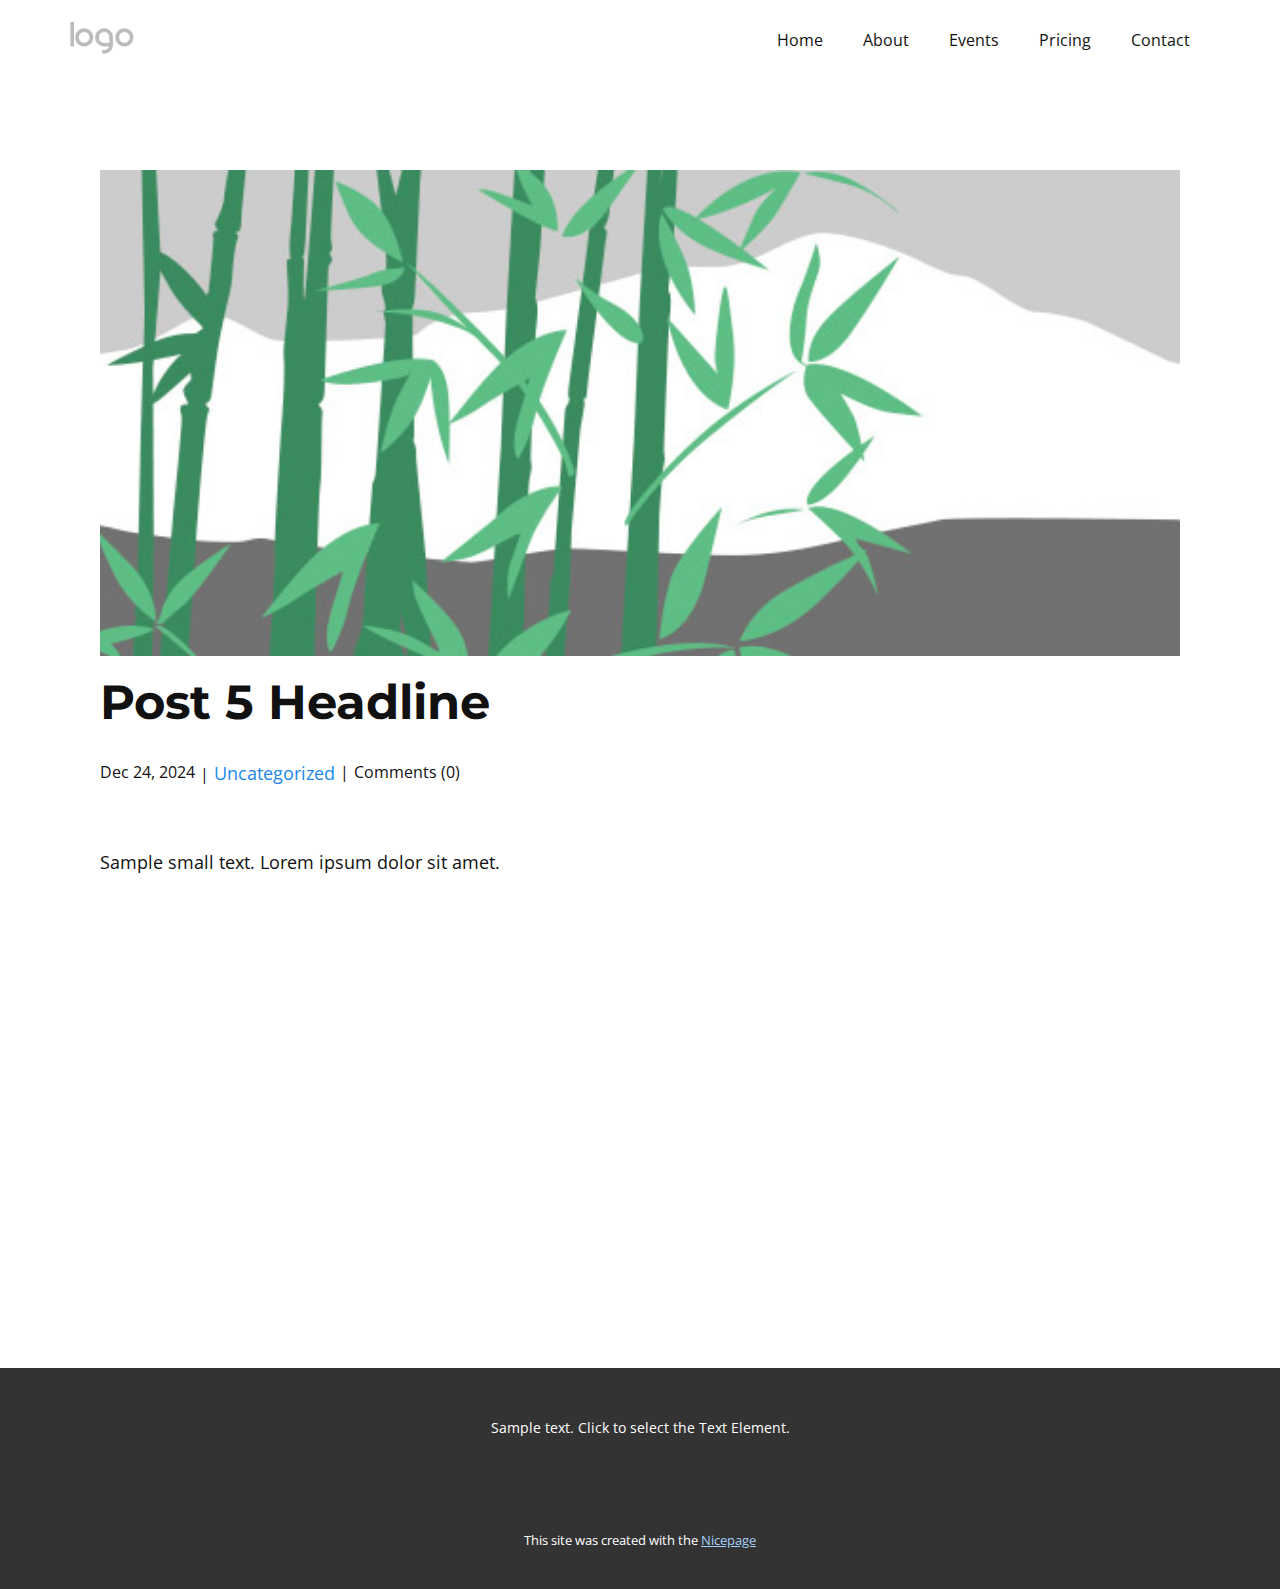
<file: blog/post-4.html>
<!DOCTYPE html>
<html style="font-size: 16px;" lang="en"><head>
    <meta name="viewport" content="width=device-width, initial-scale=1.0">
    <meta charset="utf-8">
    <meta name="keywords" content="Post 1 Headline">
    <meta name="description" content="">
    <title>Post 5 Headline</title>
    <link rel="stylesheet" href="../nicepage.css" media="screen">
<link rel="stylesheet" href="../Post-Template.css" media="screen">
    <script class="u-script" type="text/javascript" src="../jquery.js" defer=""></script>
    <script class="u-script" type="text/javascript" src="../nicepage.js" defer=""></script>
    <meta name="generator" content="Nicepage 7.6.5, nicepage.com">
    
    
    
    <link id="u-theme-google-font" rel="stylesheet" href="https://fonts.googleapis.com/css?family=Roboto:100,100i,300,300i,400,400i,500,500i,700,700i,900,900i|Open+Sans:300,300i,400,400i,500,500i,600,600i,700,700i,800,800i">
    <link id="u-page-google-font" rel="stylesheet" href="https://fonts.googleapis.com/css?family=Montserrat:100,100i,200,200i,300,300i,400,400i,500,500i,600,600i,700,700i,800,800i,900,900i">
    <script type="application/ld+json">{
		"@context": "http://schema.org",
		"@type": "Organization",
		"name": "",
		"logo": "images/default-logo.png"
}</script>
    <meta name="theme-color" content="#2089ec">
  <meta data-intl-tel-input-cdn-path="intlTelInput/"></head>
  <body data-path-to-root="./" data-include-products="false" class="u-body u-xl-mode" data-lang="en"><header class="u-clearfix u-header u-header" id="sec-fdf1"><div class="u-clearfix u-sheet u-valign-middle u-sheet-1">
        <a href="#" class="u-image u-logo u-image-1">
          <img src="../images/default-logo.png" class="u-logo-image u-logo-image-1">
        </a>
        <nav class="u-menu u-menu-one-level u-offcanvas u-menu-1">
          <div class="menu-collapse" style="font-size: 1rem; letter-spacing: 0px;">
            <a class="u-button-style u-custom-left-right-menu-spacing u-custom-padding-bottom u-custom-text-active-color u-custom-text-hover-color u-custom-top-bottom-menu-spacing u-hamburger-link u-nav-link u-text-active-palette-1-base u-text-hover-palette-2-base" href="#">
              <svg class="u-svg-link" viewBox="0 0 24 24"><use xlink:href="#menu-hamburger"></use></svg>
              <svg class="u-svg-content" version="1.1" id="menu-hamburger" viewBox="0 0 16 16" x="0px" y="0px" xmlns:xlink="http://www.w3.org/1999/xlink" xmlns="http://www.w3.org/2000/svg"><g><rect y="1" width="16" height="2"></rect><rect y="7" width="16" height="2"></rect><rect y="13" width="16" height="2"></rect>
</g></svg>
            </a>
          </div>
          <div class="u-custom-menu u-nav-container">
            <ul class="u-nav u-unstyled u-nav-1"><li class="u-nav-item"><a class="u-button-style u-nav-link u-text-active-palette-2-base u-text-hover-palette-1-base" href="../" style="padding: 10px 20px;">Home</a>
</li><li class="u-nav-item"><a class="u-button-style u-nav-link u-text-active-palette-2-base u-text-hover-palette-1-base" href="../About.html" style="padding: 10px 20px;">About</a>
</li><li class="u-nav-item"><a class="u-button-style u-nav-link u-text-active-palette-2-base u-text-hover-palette-1-base" href="../Project-Page.html" style="padding: 10px 20px;">Events</a>
</li><li class="u-nav-item"><a class="u-button-style u-nav-link u-text-active-palette-2-base u-text-hover-palette-1-base" href="../Pricing-Page.html" style="padding: 10px 20px;">Pricing</a>
</li><li class="u-nav-item"><a class="u-button-style u-nav-link u-text-active-palette-2-base u-text-hover-palette-1-base" href="../Contact.html" style="padding: 10px 20px;">Contact</a>
</li></ul>
          </div>
          <div class="u-custom-menu u-nav-container-collapse">
            <div class="u-black u-container-style u-inner-container-layout u-opacity u-opacity-95 u-sidenav">
              <div class="u-inner-container-layout u-sidenav-overflow">
                <div class="u-menu-close"></div>
                <ul class="u-align-center u-nav u-popupmenu-items u-unstyled u-nav-2"><li class="u-nav-item"><a class="u-button-style u-nav-link" href="../">Home</a>
</li><li class="u-nav-item"><a class="u-button-style u-nav-link" href="../About.html">About</a>
</li><li class="u-nav-item"><a class="u-button-style u-nav-link" href="../Project-Page.html">Events</a>
</li><li class="u-nav-item"><a class="u-button-style u-nav-link" href="../Pricing-Page.html">Pricing</a>
</li><li class="u-nav-item"><a class="u-button-style u-nav-link" href="../Contact.html">Contact</a>
</li></ul>
              </div>
            </div>
            <div class="u-black u-menu-overlay u-opacity u-opacity-70"></div>
          </div>
        </nav>
      </div></header>
    <section class="u-align-center u-clearfix u-section-1" id="block-1">
      <div class="u-clearfix u-sheet u-valign-middle-md u-valign-middle-sm u-valign-middle-xs u-sheet-1"><!--post_details--><!--post_details_options_json--><!--{"source":""}--><!--/post_details_options_json--><!--blog_post-->
        <div class="u-container-style u-expanded-width u-post-details u-post-details-1">
          <div class="u-container-layout u-valign-middle u-container-layout-1"><!--blog_post_image-->
            <img alt="" class="u-blog-control u-expanded-width u-image u-image-default u-image-1" src="../images/68f64b9d.jpeg"><!--/blog_post_image--><!--blog_post_header-->
            <h2 class="u-blog-control u-text u-text-1">Post 5 Headline</h2><!--/blog_post_header--><!--blog_post_metadata-->
            <div class="u-blog-control u-metadata u-metadata-1"><!--blog_post_metadata_date-->
              <span class="u-meta-date u-meta-icon">Dec 24, 2024</span><!--/blog_post_metadata_date--><!--blog_post_metadata_category-->
              <span class="u-meta-category u-meta-icon"><a href="../blog/blog.html#/blog-1///">Uncategorized</a></span><!--/blog_post_metadata_category--><!--blog_post_metadata_comments-->
              <span class="u-meta-comments u-meta-icon"><!--blog_post_metadata_comments_content-->Comments (0)<!--/blog_post_metadata_comments_content--></span><!--/blog_post_metadata_comments-->
            </div><!--/blog_post_metadata--><!--blog_post_content-->
            <div class="u-align-justify u-blog-control u-post-content u-text u-text-2 fr-view">
  <p>
    <meta name="viewport" content="width=device-width, initial-scale=1.0">
    <meta charset="utf-8">
    <meta name="keywords" content=""><meta name="description" content="">
    <title></title>
    <link rel="stylesheet" href="//capp.nicepage.com/e88fda42356f7add2c13234684765afa5ae8cad7/nicepage.css" media="screen" class="u-static-style"><link rel="stylesheet" href="//capp.nicepage.com/e88fda42356f7add2c13234684765afa5ae8cad7/nicepage.css" media="screen" class="u-static-style"><link rel="stylesheet" href="//capp.nicepage.com/e88fda42356f7add2c13234684765afa5ae8cad7/nicepage.css" media="screen" class="u-static-style"><link rel="stylesheet" href="/nicepage.css" media="screen" class="u-static-style"><link rel="stylesheet" href="//capp.nicepage.com/e88fda42356f7add2c13234684765afa5ae8cad7/nicepage.css" media="screen" class="u-static-style"><link rel="stylesheet" href="//capp.nicepage.com/e88fda42356f7add2c13234684765afa5ae8cad7/nicepage.css" media="screen" class="u-static-style"><link rel="stylesheet" href="//capp.nicepage.com/e88fda42356f7add2c13234684765afa5ae8cad7/nicepage.css" media="screen" class="u-static-style"><link rel="stylesheet" href="/nicepage.css" media="screen">
    <script class="u-script" type="text/javascript" src="//capp.nicepage.com/assets/jquery-1.9.1.min.js" defer=""></script>
    <script class="u-script" type="text/javascript" src="//capp.nicepage.com/2e1bb99f292b1542ffcc2431a9c421fda05641c7/nicepage.js" defer=""></script>
</p><section class="u-clearfix u-valign-top u-block-d303-1" custom-posts-hash="T" data-section-properties="{&quot;margin&quot;:&quot;none&quot;,&quot;stretch&quot;:true}" data-id="d303" data-posts-content="[{'images':[],'maps':[],'videos':[],'icons':[],'textWidth':'','textHeight':'','id':1,'headingProp':'h3','textProp':'text'}]" style="min-height: 500px">
  <div class="u-clearfix u-rich-text u-text u-block-d303-4" data-state="{&quot;margin-top&quot;:{&quot;shouldApplyDefaultMargins&quot;:{&quot;XL&quot;:false,&quot;LG&quot;:false,&quot;MD&quot;:false,&quot;SM&quot;:true,&quot;XS&quot;:true},&quot;parentVerticalAlign&quot;:{&quot;XL&quot;:&quot;top&quot;,&quot;LG&quot;:&quot;top&quot;,&quot;MD&quot;:&quot;top&quot;,&quot;SM&quot;:&quot;top&quot;,&quot;XS&quot;:&quot;top&quot;}},&quot;margin-bottom&quot;:{&quot;shouldApplyDefaultMargins&quot;:{&quot;XL&quot;:false,&quot;LG&quot;:false,&quot;MD&quot;:false,&quot;SM&quot;:true,&quot;XS&quot;:true},&quot;parentVerticalAlign&quot;:{&quot;XL&quot;:&quot;top&quot;,&quot;LG&quot;:&quot;top&quot;,&quot;MD&quot;:&quot;top&quot;,&quot;SM&quot;:&quot;top&quot;,&quot;XS&quot;:&quot;top&quot;}}}" style="">
  <p>Sample small text. Lorem ipsum dolor sit amet.</p>
  </div>
  <style data-mode="XL">@media (min-width: 1200px) {
  .u-block-d303-1 {
    min-height: 500px;
  }
}</style>
  <style data-mode="LG">@media (max-width: 1199px) and (min-width: 992px) {
  .u-block-d303-1 {
    min-height: 500px;
  }
}</style>
  <style data-mode="MD">@media (max-width: 991px) and (min-width: 768px) {
  .u-block-d303-1 {
    min-height: 500px;
  }
}</style>
  <style data-mode="SM">@media (max-width: 767px) and (min-width: 576px) {
  .u-block-d303-1 {
    min-height: 500px;
  }
}</style>
  <style data-mode="XS">@media (max-width: 575px) {
  .u-block-d303-1 {
    min-height: 500px;
  }
}</style>
</section>
<p></p>
  </div><!--/blog_post_content-->
          </div>
        </div><!--/blog_post--><!--/post_details-->
      </div>
    </section>
    
    
    
    <footer class="u-align-center u-clearfix u-container-align-center u-footer u-grey-80 u-footer" id="sec-016e"><div class="u-clearfix u-sheet u-sheet-1">
        <p class="u-small-text u-text u-text-variant u-text-1">Sample text. Click to select the Text Element.</p>
      </div></footer>
    <section class="u-backlink u-clearfix u-grey-80">
      <p class="u-text">
        <span>This site was created with the </span>
        <a class="u-link" href="https://nicepage.com/" target="_blank" rel="nofollow">
          <span>Nicepage</span>
        </a>
      </p>
    </section>
  
</body></html>
</file>
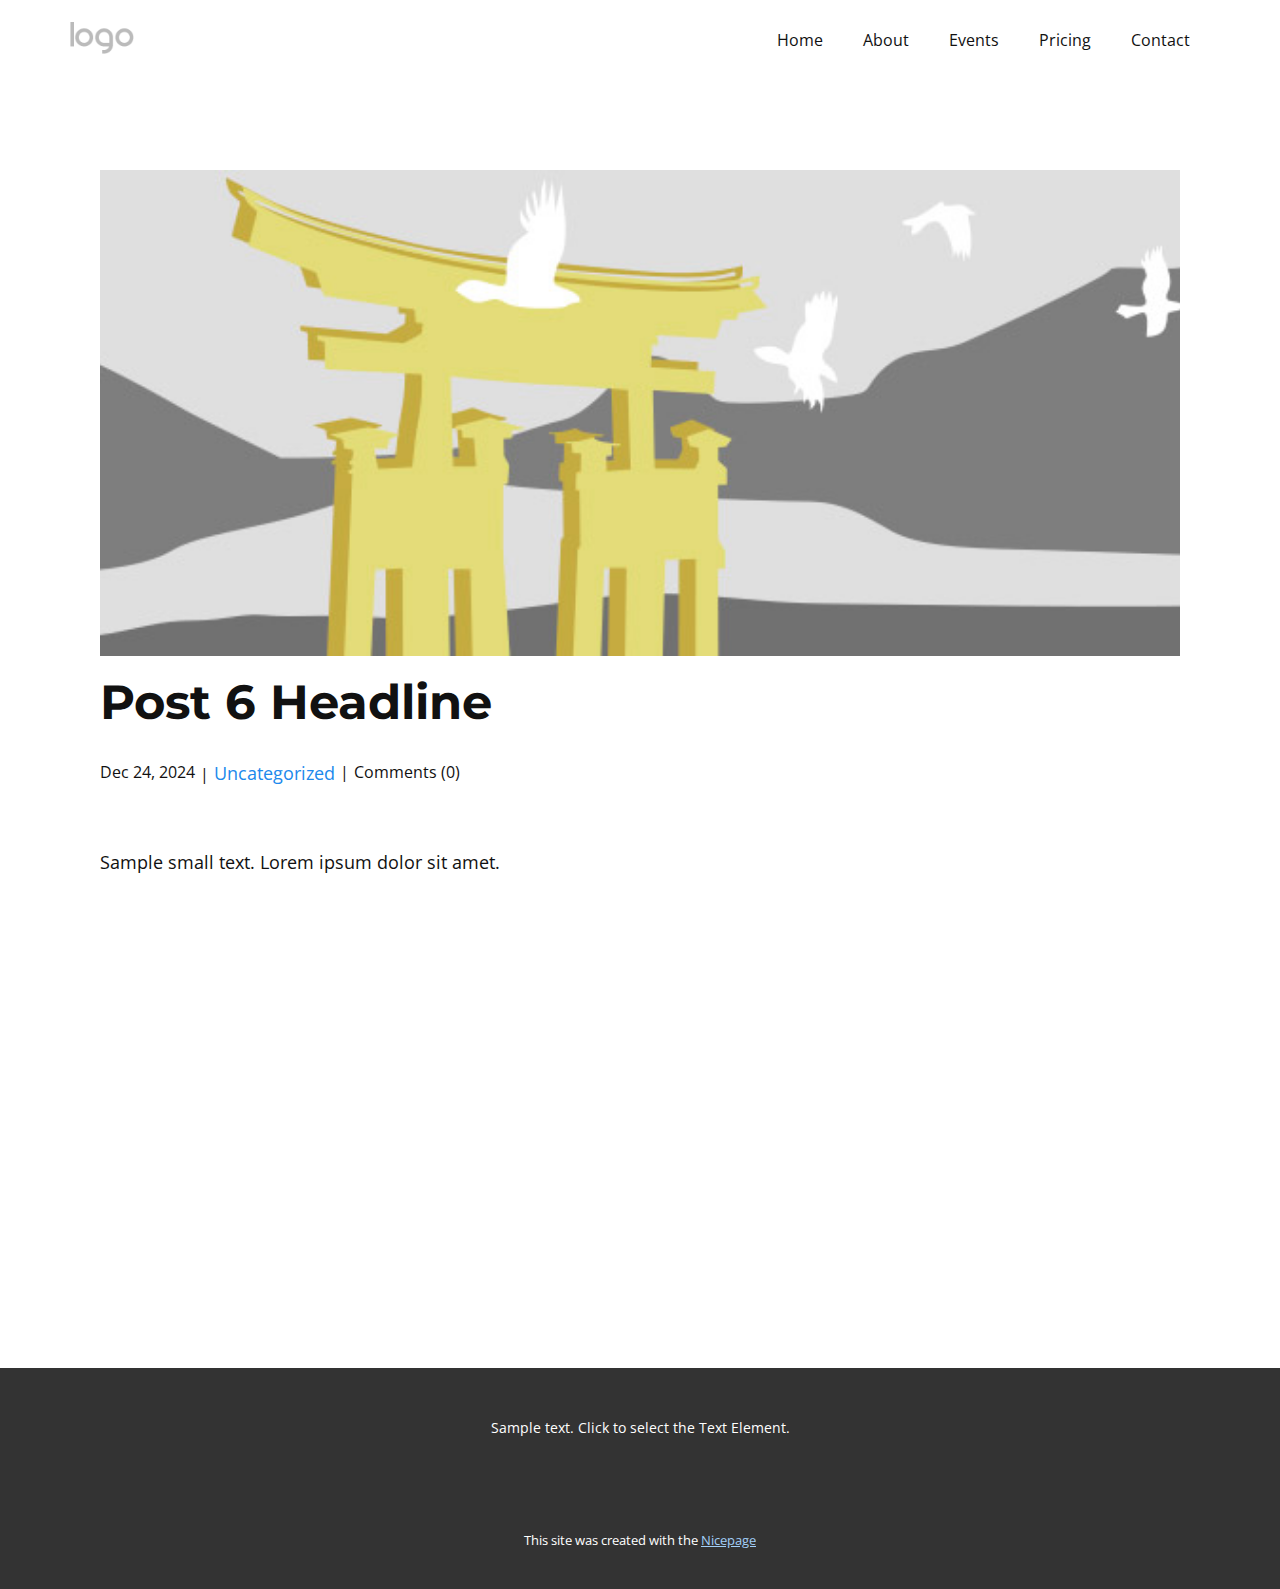
<file: blog/post-5.html>
<!DOCTYPE html>
<html style="font-size: 16px;" lang="en"><head>
    <meta name="viewport" content="width=device-width, initial-scale=1.0">
    <meta charset="utf-8">
    <meta name="keywords" content="Post 1 Headline">
    <meta name="description" content="">
    <title>Post 6 Headline</title>
    <link rel="stylesheet" href="../nicepage.css" media="screen">
<link rel="stylesheet" href="../Post-Template.css" media="screen">
    <script class="u-script" type="text/javascript" src="../jquery.js" defer=""></script>
    <script class="u-script" type="text/javascript" src="../nicepage.js" defer=""></script>
    <meta name="generator" content="Nicepage 7.6.5, nicepage.com">
    
    
    
    <link id="u-theme-google-font" rel="stylesheet" href="https://fonts.googleapis.com/css?family=Roboto:100,100i,300,300i,400,400i,500,500i,700,700i,900,900i|Open+Sans:300,300i,400,400i,500,500i,600,600i,700,700i,800,800i">
    <link id="u-page-google-font" rel="stylesheet" href="https://fonts.googleapis.com/css?family=Montserrat:100,100i,200,200i,300,300i,400,400i,500,500i,600,600i,700,700i,800,800i,900,900i">
    <script type="application/ld+json">{
		"@context": "http://schema.org",
		"@type": "Organization",
		"name": "",
		"logo": "images/default-logo.png"
}</script>
    <meta name="theme-color" content="#2089ec">
  <meta data-intl-tel-input-cdn-path="intlTelInput/"></head>
  <body data-path-to-root="./" data-include-products="false" class="u-body u-xl-mode" data-lang="en"><header class="u-clearfix u-header u-header" id="sec-fdf1"><div class="u-clearfix u-sheet u-valign-middle u-sheet-1">
        <a href="#" class="u-image u-logo u-image-1">
          <img src="../images/default-logo.png" class="u-logo-image u-logo-image-1">
        </a>
        <nav class="u-menu u-menu-one-level u-offcanvas u-menu-1">
          <div class="menu-collapse" style="font-size: 1rem; letter-spacing: 0px;">
            <a class="u-button-style u-custom-left-right-menu-spacing u-custom-padding-bottom u-custom-text-active-color u-custom-text-hover-color u-custom-top-bottom-menu-spacing u-hamburger-link u-nav-link u-text-active-palette-1-base u-text-hover-palette-2-base" href="#">
              <svg class="u-svg-link" viewBox="0 0 24 24"><use xlink:href="#menu-hamburger"></use></svg>
              <svg class="u-svg-content" version="1.1" id="menu-hamburger" viewBox="0 0 16 16" x="0px" y="0px" xmlns:xlink="http://www.w3.org/1999/xlink" xmlns="http://www.w3.org/2000/svg"><g><rect y="1" width="16" height="2"></rect><rect y="7" width="16" height="2"></rect><rect y="13" width="16" height="2"></rect>
</g></svg>
            </a>
          </div>
          <div class="u-custom-menu u-nav-container">
            <ul class="u-nav u-unstyled u-nav-1"><li class="u-nav-item"><a class="u-button-style u-nav-link u-text-active-palette-2-base u-text-hover-palette-1-base" href="../" style="padding: 10px 20px;">Home</a>
</li><li class="u-nav-item"><a class="u-button-style u-nav-link u-text-active-palette-2-base u-text-hover-palette-1-base" href="../About.html" style="padding: 10px 20px;">About</a>
</li><li class="u-nav-item"><a class="u-button-style u-nav-link u-text-active-palette-2-base u-text-hover-palette-1-base" href="../Project-Page.html" style="padding: 10px 20px;">Events</a>
</li><li class="u-nav-item"><a class="u-button-style u-nav-link u-text-active-palette-2-base u-text-hover-palette-1-base" href="../Pricing-Page.html" style="padding: 10px 20px;">Pricing</a>
</li><li class="u-nav-item"><a class="u-button-style u-nav-link u-text-active-palette-2-base u-text-hover-palette-1-base" href="../Contact.html" style="padding: 10px 20px;">Contact</a>
</li></ul>
          </div>
          <div class="u-custom-menu u-nav-container-collapse">
            <div class="u-black u-container-style u-inner-container-layout u-opacity u-opacity-95 u-sidenav">
              <div class="u-inner-container-layout u-sidenav-overflow">
                <div class="u-menu-close"></div>
                <ul class="u-align-center u-nav u-popupmenu-items u-unstyled u-nav-2"><li class="u-nav-item"><a class="u-button-style u-nav-link" href="../">Home</a>
</li><li class="u-nav-item"><a class="u-button-style u-nav-link" href="../About.html">About</a>
</li><li class="u-nav-item"><a class="u-button-style u-nav-link" href="../Project-Page.html">Events</a>
</li><li class="u-nav-item"><a class="u-button-style u-nav-link" href="../Pricing-Page.html">Pricing</a>
</li><li class="u-nav-item"><a class="u-button-style u-nav-link" href="../Contact.html">Contact</a>
</li></ul>
              </div>
            </div>
            <div class="u-black u-menu-overlay u-opacity u-opacity-70"></div>
          </div>
        </nav>
      </div></header>
    <section class="u-align-center u-clearfix u-section-1" id="block-1">
      <div class="u-clearfix u-sheet u-valign-middle-md u-valign-middle-sm u-valign-middle-xs u-sheet-1"><!--post_details--><!--post_details_options_json--><!--{"source":""}--><!--/post_details_options_json--><!--blog_post-->
        <div class="u-container-style u-expanded-width u-post-details u-post-details-1">
          <div class="u-container-layout u-valign-middle u-container-layout-1"><!--blog_post_image-->
            <img alt="" class="u-blog-control u-expanded-width u-image u-image-default u-image-1" src="../images/8ad73f3c.jpeg"><!--/blog_post_image--><!--blog_post_header-->
            <h2 class="u-blog-control u-text u-text-1">Post 6 Headline</h2><!--/blog_post_header--><!--blog_post_metadata-->
            <div class="u-blog-control u-metadata u-metadata-1"><!--blog_post_metadata_date-->
              <span class="u-meta-date u-meta-icon">Dec 24, 2024</span><!--/blog_post_metadata_date--><!--blog_post_metadata_category-->
              <span class="u-meta-category u-meta-icon"><a href="../blog/blog.html#/blog-1///">Uncategorized</a></span><!--/blog_post_metadata_category--><!--blog_post_metadata_comments-->
              <span class="u-meta-comments u-meta-icon"><!--blog_post_metadata_comments_content-->Comments (0)<!--/blog_post_metadata_comments_content--></span><!--/blog_post_metadata_comments-->
            </div><!--/blog_post_metadata--><!--blog_post_content-->
            <div class="u-align-justify u-blog-control u-post-content u-text u-text-2 fr-view">
  <p>
    <meta name="viewport" content="width=device-width, initial-scale=1.0">
    <meta charset="utf-8">
    <meta name="keywords" content=""><meta name="description" content="">
    <title></title>
    <link rel="stylesheet" href="//capp.nicepage.com/e88fda42356f7add2c13234684765afa5ae8cad7/nicepage.css" media="screen" class="u-static-style"><link rel="stylesheet" href="//capp.nicepage.com/e88fda42356f7add2c13234684765afa5ae8cad7/nicepage.css" media="screen" class="u-static-style"><link rel="stylesheet" href="//capp.nicepage.com/e88fda42356f7add2c13234684765afa5ae8cad7/nicepage.css" media="screen" class="u-static-style"><link rel="stylesheet" href="/nicepage.css" media="screen" class="u-static-style"><link rel="stylesheet" href="//capp.nicepage.com/e88fda42356f7add2c13234684765afa5ae8cad7/nicepage.css" media="screen" class="u-static-style"><link rel="stylesheet" href="//capp.nicepage.com/e88fda42356f7add2c13234684765afa5ae8cad7/nicepage.css" media="screen" class="u-static-style"><link rel="stylesheet" href="//capp.nicepage.com/e88fda42356f7add2c13234684765afa5ae8cad7/nicepage.css" media="screen" class="u-static-style"><link rel="stylesheet" href="/nicepage.css" media="screen">
    <script class="u-script" type="text/javascript" src="//capp.nicepage.com/assets/jquery-1.9.1.min.js" defer=""></script>
    <script class="u-script" type="text/javascript" src="//capp.nicepage.com/2e1bb99f292b1542ffcc2431a9c421fda05641c7/nicepage.js" defer=""></script>
</p><section class="u-clearfix u-valign-top u-block-e614-1" custom-posts-hash="T" data-section-properties="{&quot;margin&quot;:&quot;none&quot;,&quot;stretch&quot;:true}" data-id="e614" data-posts-content="[{'images':[],'maps':[],'videos':[],'icons':[],'textWidth':'','textHeight':'','id':1,'headingProp':'h3','textProp':'text'}]" style="min-height: 500px">
  <div class="u-clearfix u-rich-text u-text u-block-e614-4" data-state="{&quot;margin-top&quot;:{&quot;shouldApplyDefaultMargins&quot;:{&quot;XL&quot;:false,&quot;LG&quot;:false,&quot;MD&quot;:false,&quot;SM&quot;:true,&quot;XS&quot;:true},&quot;parentVerticalAlign&quot;:{&quot;XL&quot;:&quot;top&quot;,&quot;LG&quot;:&quot;top&quot;,&quot;MD&quot;:&quot;top&quot;,&quot;SM&quot;:&quot;top&quot;,&quot;XS&quot;:&quot;top&quot;}},&quot;margin-bottom&quot;:{&quot;shouldApplyDefaultMargins&quot;:{&quot;XL&quot;:false,&quot;LG&quot;:false,&quot;MD&quot;:false,&quot;SM&quot;:true,&quot;XS&quot;:true},&quot;parentVerticalAlign&quot;:{&quot;XL&quot;:&quot;top&quot;,&quot;LG&quot;:&quot;top&quot;,&quot;MD&quot;:&quot;top&quot;,&quot;SM&quot;:&quot;top&quot;,&quot;XS&quot;:&quot;top&quot;}}}" style="">
  <p>Sample small text. Lorem ipsum dolor sit amet.</p>
  </div>
  <style data-mode="XL">@media (min-width: 1200px) {
  .u-block-e614-1 {
    min-height: 500px;
  }
}</style>
  <style data-mode="LG">@media (max-width: 1199px) and (min-width: 992px) {
  .u-block-e614-1 {
    min-height: 500px;
  }
}</style>
  <style data-mode="MD">@media (max-width: 991px) and (min-width: 768px) {
  .u-block-e614-1 {
    min-height: 500px;
  }
}</style>
  <style data-mode="SM">@media (max-width: 767px) and (min-width: 576px) {
  .u-block-e614-1 {
    min-height: 500px;
  }
}</style>
  <style data-mode="XS">@media (max-width: 575px) {
  .u-block-e614-1 {
    min-height: 500px;
  }
}</style>
</section>
<p></p>
  </div><!--/blog_post_content-->
          </div>
        </div><!--/blog_post--><!--/post_details-->
      </div>
    </section>
    
    
    
    <footer class="u-align-center u-clearfix u-container-align-center u-footer u-grey-80 u-footer" id="sec-016e"><div class="u-clearfix u-sheet u-sheet-1">
        <p class="u-small-text u-text u-text-variant u-text-1">Sample text. Click to select the Text Element.</p>
      </div></footer>
    <section class="u-backlink u-clearfix u-grey-80">
      <p class="u-text">
        <span>This site was created with the </span>
        <a class="u-link" href="https://nicepage.com/" target="_blank" rel="nofollow">
          <span>Nicepage</span>
        </a>
      </p>
    </section>
  
</body></html>
</file>
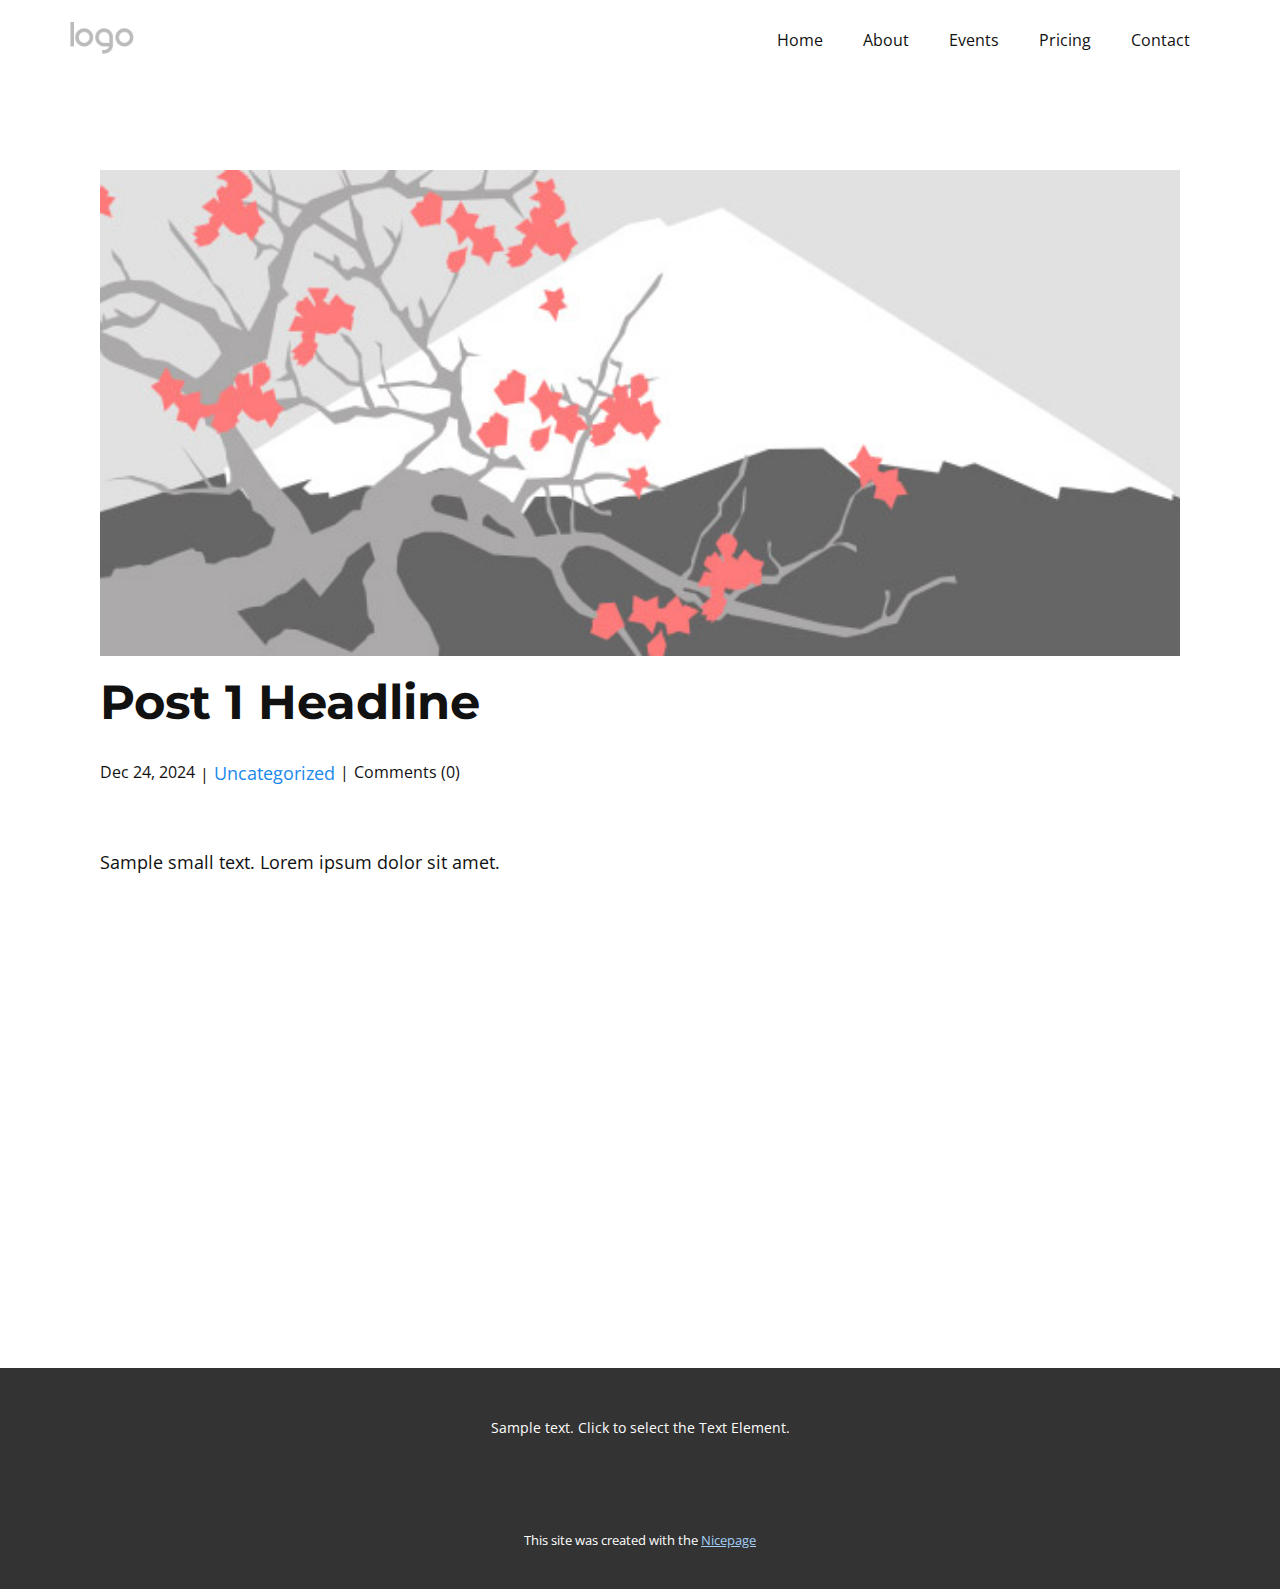
<file: blog/post.html>
<!DOCTYPE html>
<html style="font-size: 16px;" lang="en"><head>
    <meta name="viewport" content="width=device-width, initial-scale=1.0">
    <meta charset="utf-8">
    <meta name="keywords" content="Post 1 Headline">
    <meta name="description" content="">
    <title>Post 1 Headline</title>
    <link rel="stylesheet" href="../nicepage.css" media="screen">
<link rel="stylesheet" href="../Post-Template.css" media="screen">
    <script class="u-script" type="text/javascript" src="../jquery.js" defer=""></script>
    <script class="u-script" type="text/javascript" src="../nicepage.js" defer=""></script>
    <meta name="generator" content="Nicepage 7.6.5, nicepage.com">
    
    
    
    <link id="u-theme-google-font" rel="stylesheet" href="https://fonts.googleapis.com/css?family=Roboto:100,100i,300,300i,400,400i,500,500i,700,700i,900,900i|Open+Sans:300,300i,400,400i,500,500i,600,600i,700,700i,800,800i">
    <link id="u-page-google-font" rel="stylesheet" href="https://fonts.googleapis.com/css?family=Montserrat:100,100i,200,200i,300,300i,400,400i,500,500i,600,600i,700,700i,800,800i,900,900i">
    <script type="application/ld+json">{
		"@context": "http://schema.org",
		"@type": "Organization",
		"name": "",
		"logo": "images/default-logo.png"
}</script>
    <meta name="theme-color" content="#2089ec">
  <meta data-intl-tel-input-cdn-path="intlTelInput/"></head>
  <body data-path-to-root="./" data-include-products="false" class="u-body u-xl-mode" data-lang="en"><header class="u-clearfix u-header u-header" id="sec-fdf1"><div class="u-clearfix u-sheet u-valign-middle u-sheet-1">
        <a href="#" class="u-image u-logo u-image-1">
          <img src="../images/default-logo.png" class="u-logo-image u-logo-image-1">
        </a>
        <nav class="u-menu u-menu-one-level u-offcanvas u-menu-1">
          <div class="menu-collapse" style="font-size: 1rem; letter-spacing: 0px;">
            <a class="u-button-style u-custom-left-right-menu-spacing u-custom-padding-bottom u-custom-text-active-color u-custom-text-hover-color u-custom-top-bottom-menu-spacing u-hamburger-link u-nav-link u-text-active-palette-1-base u-text-hover-palette-2-base" href="#">
              <svg class="u-svg-link" viewBox="0 0 24 24"><use xlink:href="#menu-hamburger"></use></svg>
              <svg class="u-svg-content" version="1.1" id="menu-hamburger" viewBox="0 0 16 16" x="0px" y="0px" xmlns:xlink="http://www.w3.org/1999/xlink" xmlns="http://www.w3.org/2000/svg"><g><rect y="1" width="16" height="2"></rect><rect y="7" width="16" height="2"></rect><rect y="13" width="16" height="2"></rect>
</g></svg>
            </a>
          </div>
          <div class="u-custom-menu u-nav-container">
            <ul class="u-nav u-unstyled u-nav-1"><li class="u-nav-item"><a class="u-button-style u-nav-link u-text-active-palette-2-base u-text-hover-palette-1-base" href="../" style="padding: 10px 20px;">Home</a>
</li><li class="u-nav-item"><a class="u-button-style u-nav-link u-text-active-palette-2-base u-text-hover-palette-1-base" href="../About.html" style="padding: 10px 20px;">About</a>
</li><li class="u-nav-item"><a class="u-button-style u-nav-link u-text-active-palette-2-base u-text-hover-palette-1-base" href="../Project-Page.html" style="padding: 10px 20px;">Events</a>
</li><li class="u-nav-item"><a class="u-button-style u-nav-link u-text-active-palette-2-base u-text-hover-palette-1-base" href="../Pricing-Page.html" style="padding: 10px 20px;">Pricing</a>
</li><li class="u-nav-item"><a class="u-button-style u-nav-link u-text-active-palette-2-base u-text-hover-palette-1-base" href="../Contact.html" style="padding: 10px 20px;">Contact</a>
</li></ul>
          </div>
          <div class="u-custom-menu u-nav-container-collapse">
            <div class="u-black u-container-style u-inner-container-layout u-opacity u-opacity-95 u-sidenav">
              <div class="u-inner-container-layout u-sidenav-overflow">
                <div class="u-menu-close"></div>
                <ul class="u-align-center u-nav u-popupmenu-items u-unstyled u-nav-2"><li class="u-nav-item"><a class="u-button-style u-nav-link" href="../">Home</a>
</li><li class="u-nav-item"><a class="u-button-style u-nav-link" href="../About.html">About</a>
</li><li class="u-nav-item"><a class="u-button-style u-nav-link" href="../Project-Page.html">Events</a>
</li><li class="u-nav-item"><a class="u-button-style u-nav-link" href="../Pricing-Page.html">Pricing</a>
</li><li class="u-nav-item"><a class="u-button-style u-nav-link" href="../Contact.html">Contact</a>
</li></ul>
              </div>
            </div>
            <div class="u-black u-menu-overlay u-opacity u-opacity-70"></div>
          </div>
        </nav>
      </div></header>
    <section class="u-align-center u-clearfix u-section-1" id="block-1">
      <div class="u-clearfix u-sheet u-valign-middle-md u-valign-middle-sm u-valign-middle-xs u-sheet-1"><!--post_details--><!--post_details_options_json--><!--{"source":""}--><!--/post_details_options_json--><!--blog_post-->
        <div class="u-container-style u-expanded-width u-post-details u-post-details-1">
          <div class="u-container-layout u-valign-middle u-container-layout-1"><!--blog_post_image-->
            <img alt="" class="u-blog-control u-expanded-width u-image u-image-default u-image-1" src="../images/0fd3416c.jpeg"><!--/blog_post_image--><!--blog_post_header-->
            <h2 class="u-blog-control u-text u-text-1">Post 1 Headline</h2><!--/blog_post_header--><!--blog_post_metadata-->
            <div class="u-blog-control u-metadata u-metadata-1"><!--blog_post_metadata_date-->
              <span class="u-meta-date u-meta-icon">Dec 24, 2024</span><!--/blog_post_metadata_date--><!--blog_post_metadata_category-->
              <span class="u-meta-category u-meta-icon"><a href="../blog/blog.html#/blog-1///">Uncategorized</a></span><!--/blog_post_metadata_category--><!--blog_post_metadata_comments-->
              <span class="u-meta-comments u-meta-icon"><!--blog_post_metadata_comments_content-->Comments (0)<!--/blog_post_metadata_comments_content--></span><!--/blog_post_metadata_comments-->
            </div><!--/blog_post_metadata--><!--blog_post_content-->
            <div class="u-align-justify u-blog-control u-post-content u-text u-text-2 fr-view">
  <p>
    <meta name="viewport" content="width=device-width, initial-scale=1.0">
    <meta charset="utf-8">
    <meta name="keywords" content=""><meta name="description" content="">
    <title></title>
    <link rel="stylesheet" href="//capp.nicepage.com/e88fda42356f7add2c13234684765afa5ae8cad7/nicepage.css" media="screen" class="u-static-style"><link rel="stylesheet" href="//capp.nicepage.com/e88fda42356f7add2c13234684765afa5ae8cad7/nicepage.css" media="screen" class="u-static-style"><link rel="stylesheet" href="//capp.nicepage.com/e88fda42356f7add2c13234684765afa5ae8cad7/nicepage.css" media="screen" class="u-static-style"><link rel="stylesheet" href="/nicepage.css" media="screen" class="u-static-style"><link rel="stylesheet" href="//capp.nicepage.com/e88fda42356f7add2c13234684765afa5ae8cad7/nicepage.css" media="screen" class="u-static-style"><link rel="stylesheet" href="//capp.nicepage.com/e88fda42356f7add2c13234684765afa5ae8cad7/nicepage.css" media="screen" class="u-static-style"><link rel="stylesheet" href="//capp.nicepage.com/e88fda42356f7add2c13234684765afa5ae8cad7/nicepage.css" media="screen" class="u-static-style"><link rel="stylesheet" href="/nicepage.css" media="screen">
    <script class="u-script" type="text/javascript" src="//capp.nicepage.com/assets/jquery-1.9.1.min.js" defer=""></script>
    <script class="u-script" type="text/javascript" src="//capp.nicepage.com/2e1bb99f292b1542ffcc2431a9c421fda05641c7/nicepage.js" defer=""></script>
</p><section class="u-clearfix u-valign-top u-block-4702-1" custom-posts-hash="T" data-section-properties="{&quot;margin&quot;:&quot;none&quot;,&quot;stretch&quot;:true}" data-id="4702" data-posts-content="[{'images':[],'maps':[],'videos':[],'icons':[],'textWidth':'','textHeight':'','id':1,'headingProp':'h3','textProp':'text'}]" style="min-height: 500px">
  <div class="u-clearfix u-rich-text u-text u-block-4702-4" data-state="{&quot;margin-top&quot;:{&quot;shouldApplyDefaultMargins&quot;:{&quot;XL&quot;:false,&quot;LG&quot;:false,&quot;MD&quot;:false,&quot;SM&quot;:true,&quot;XS&quot;:true},&quot;parentVerticalAlign&quot;:{&quot;XL&quot;:&quot;top&quot;,&quot;LG&quot;:&quot;top&quot;,&quot;MD&quot;:&quot;top&quot;,&quot;SM&quot;:&quot;top&quot;,&quot;XS&quot;:&quot;top&quot;}},&quot;margin-bottom&quot;:{&quot;shouldApplyDefaultMargins&quot;:{&quot;XL&quot;:false,&quot;LG&quot;:false,&quot;MD&quot;:false,&quot;SM&quot;:true,&quot;XS&quot;:true},&quot;parentVerticalAlign&quot;:{&quot;XL&quot;:&quot;top&quot;,&quot;LG&quot;:&quot;top&quot;,&quot;MD&quot;:&quot;top&quot;,&quot;SM&quot;:&quot;top&quot;,&quot;XS&quot;:&quot;top&quot;}}}" style="">
  <p>Sample small text. Lorem ipsum dolor sit amet.</p>
  </div>
  <style data-mode="XL">@media (min-width: 1200px) {
  .u-block-4702-1 {
    min-height: 500px;
  }
}</style>
  <style data-mode="LG">@media (max-width: 1199px) and (min-width: 992px) {
  .u-block-4702-1 {
    min-height: 500px;
  }
}</style>
  <style data-mode="MD">@media (max-width: 991px) and (min-width: 768px) {
  .u-block-4702-1 {
    min-height: 500px;
  }
}</style>
  <style data-mode="SM">@media (max-width: 767px) and (min-width: 576px) {
  .u-block-4702-1 {
    min-height: 500px;
  }
}</style>
  <style data-mode="XS">@media (max-width: 575px) {
  .u-block-4702-1 {
    min-height: 500px;
  }
}</style>
</section>
<p></p>
  </div><!--/blog_post_content-->
          </div>
        </div><!--/blog_post--><!--/post_details-->
      </div>
    </section>
    
    
    
    <footer class="u-align-center u-clearfix u-container-align-center u-footer u-grey-80 u-footer" id="sec-016e"><div class="u-clearfix u-sheet u-sheet-1">
        <p class="u-small-text u-text u-text-variant u-text-1">Sample text. Click to select the Text Element.</p>
      </div></footer>
    <section class="u-backlink u-clearfix u-grey-80">
      <p class="u-text">
        <span>This site was created with the </span>
        <a class="u-link" href="https://nicepage.com/" target="_blank" rel="nofollow">
          <span>Nicepage</span>
        </a>
      </p>
    </section>
  
</body></html>
</file>
